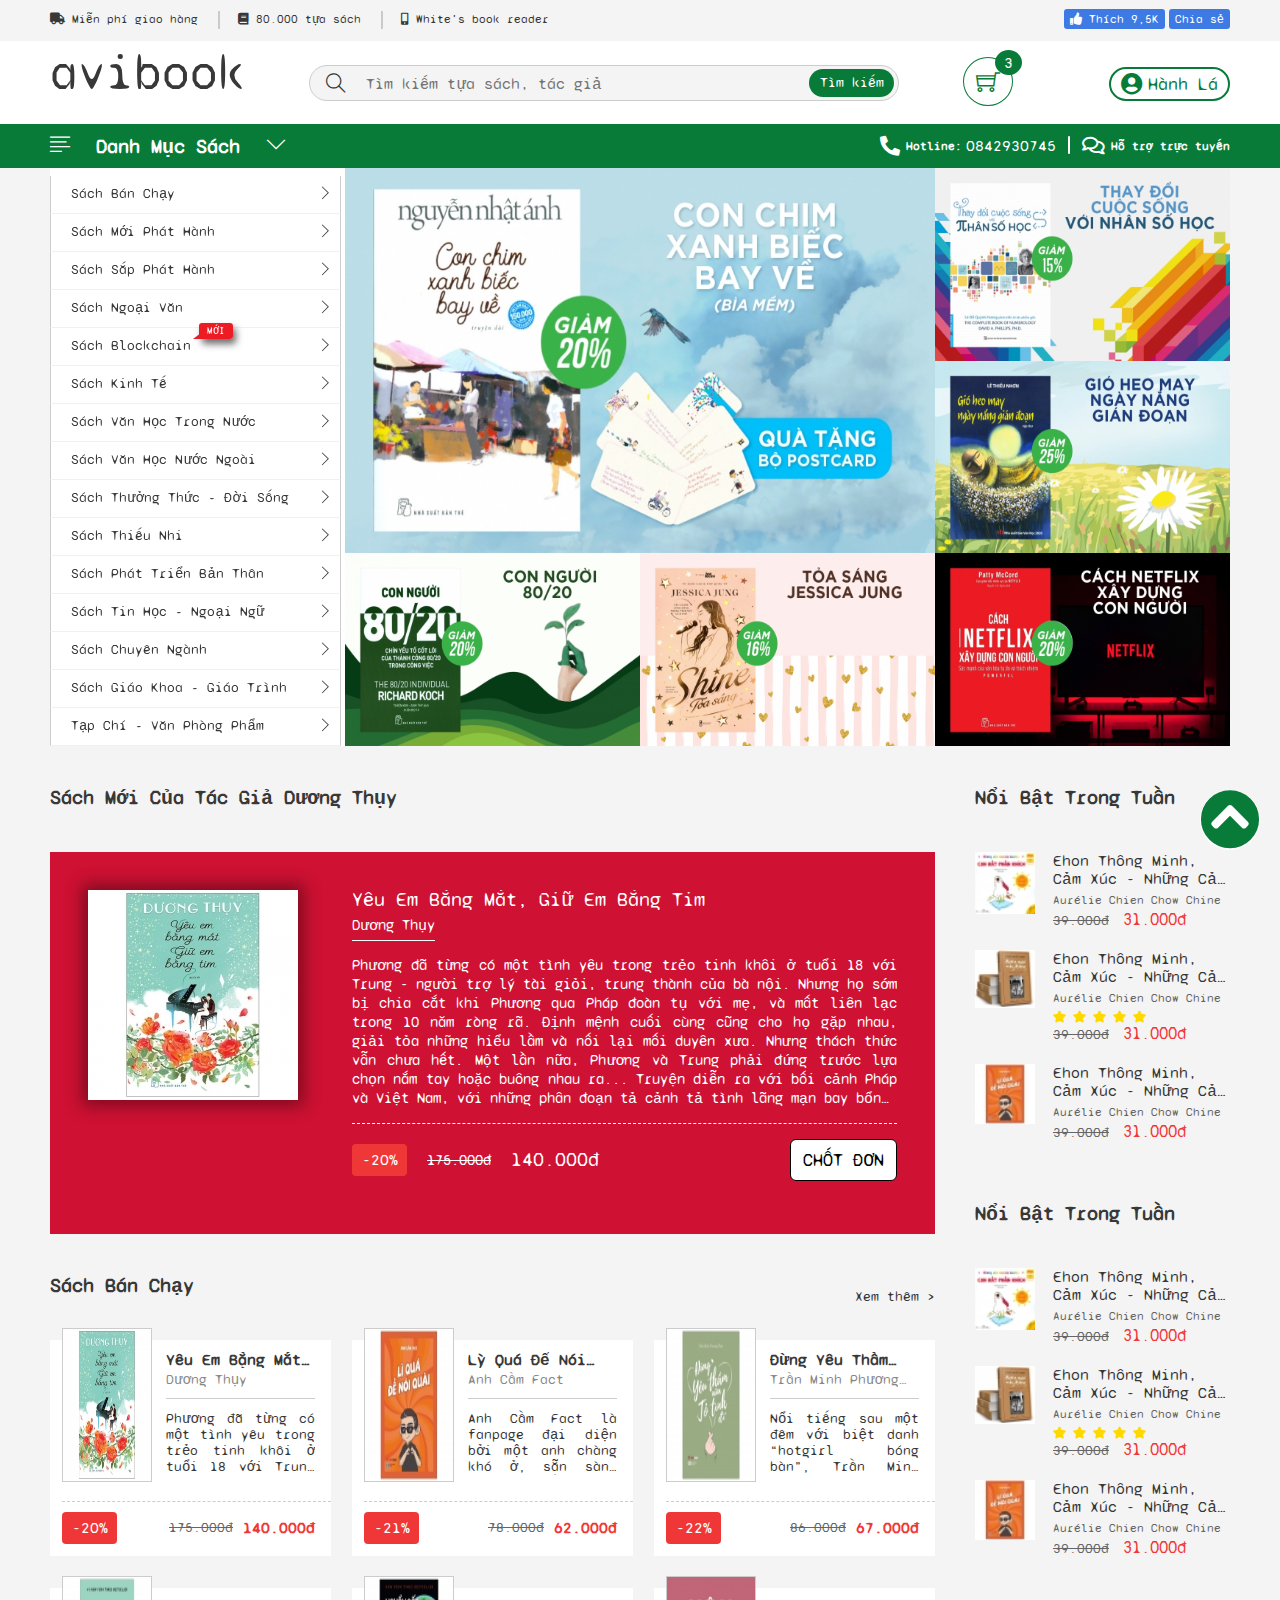
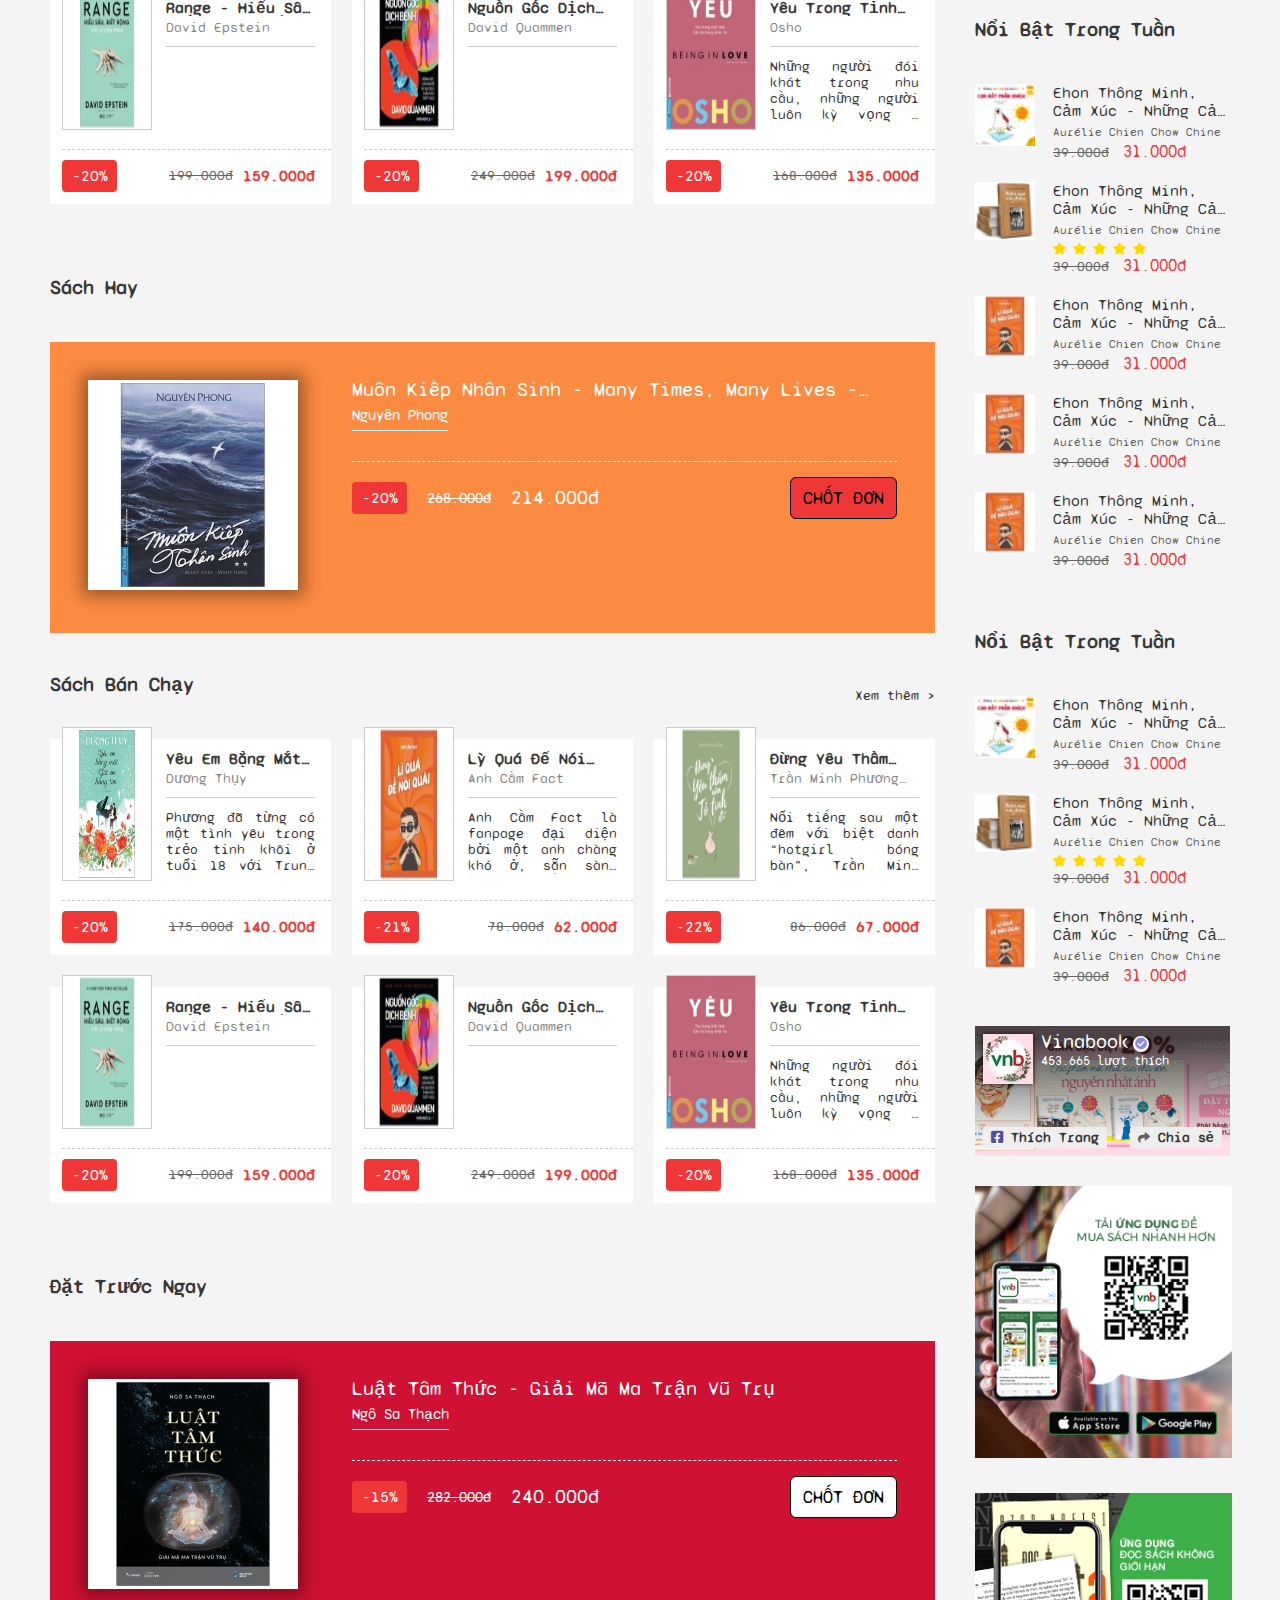
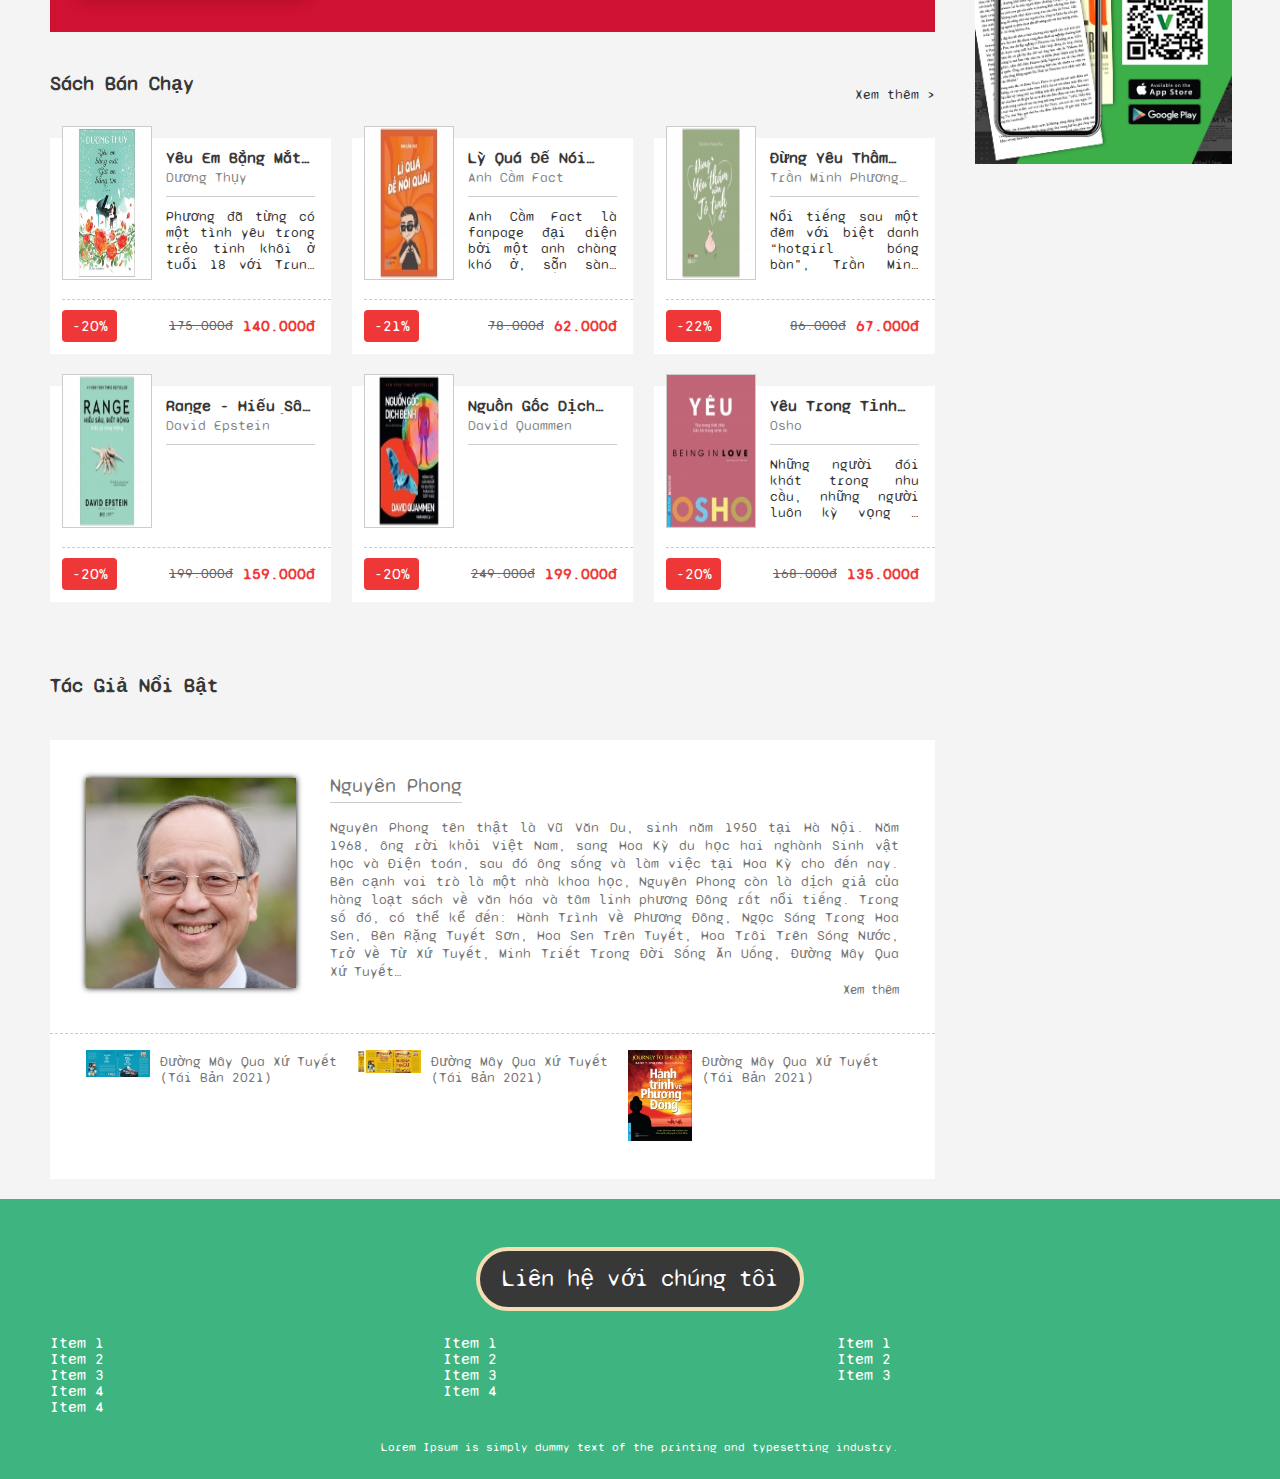
<file: index.html>
<!DOCTYPE html>
<html>
<head>
    <meta charset="UTF-8">
    <meta http-equiv="X-UA-Compatible" content="IE=edge">
    <meta name="viewport" content="width=device-width, initial-scale=1.0">
    <title>Book shop</title>
    <link href="https://fonts.googleapis.com/css2?family=Syne+Mono&display=swap" rel="stylesheet">
    <link rel="stylesheet" href="./assets/css/base.css">
    <link rel="stylesheet" href="./assets/css/style.css">
    <link rel="stylesheet" href="./assets/css/color.css">
    <link rel="stylesheet" href="./assets/icon/fontawesome-free-5.15.3-web/fontawesome-free-5.15.3-web/css/all.min.css">
    <link rel="stylesheet" href="./assets/icon/themify-icons-font/themify-icons/themify-icons.css">
</head>
<body>
    <header class="header" id="top">
        <div class="header--introduce">
            <div class="grid grid-align">
                <div class="introduce">
                    <ul class="introduce-list">
                        <li class="introduce-item">
                            <i class="fas fa-truck introduce-icon"></i>
                            Miễn phí giao hàng
                            <span class="title-introduce">
                                Miễn phí giao hàng trên toàn quốc cho Đơn hàng từ 250.000đ.
                            </span>
                        </li>
                        <li class="introduce-item">
                            <i class="fas fa-book introduce-icon"></i>
                            80.000 tựa sách
                            <span class="title-introduce">
                                Với hơn 80,000 đầu sách trong mọi lĩnh vực (và tiếp tục tăng mỗi ngày), Vinabook.com tự hào là nhà sách trên mạng có số lượng đầu sách lớn nhất Việt Nam, bạn có thể tìm được bất kỳ quyển sách nào cho mọi nhu cầu đọc sách của bạn.
                            </span>
                        </li>
                        <li class="introduce-item last-item">
                            <i class="fas fa-mobile-alt"></i>
                            <a href="./pages/product.html" class="book-reader-link">
                                White's book reader
                            </a>
                            <span class="title-introduce">
                                Hơn 10,000 tựa sách và tạp chí trong thư viện sách khổng lồ của Vinabook Reader mọi lúc mọi nơi chỉ từ 825đ/ngày
                            </span>
                        </li>
                    </ul>
                </div>
                <div class="react">
                    <ul class="react-list">
                        <li title="Thích" class="react-item">
                            <i class="fas fa-thumbs-up react-icon"></i>
                            Thích
                            <p class="count-like">9,5K</p>
                        </li>
                        <li class="react-item">
                            <a href="./pages/product.html" class="react--share-link">Chia sẻ</a>
                        </li>
                    </ul>
                </div>
            </div>
        </div>

        <div class="header--navbar">
            <div class="grid grid-align grid-navbar">
                <div class="navbar--logo">
                    <a href="./pages/product.html" class="navbar--logo-link">
                        avibook
                    </a>
                </div>

                <div class="navbar--search">
                    <i class="ti-search navbar--search__icon"></i>
                    <input type="text" class="navbar--search__input" placeholder="Tìm kiếm tựa sách, tác giả">
                    <span class="navbar--search__confirm">Tìm kiếm</span>
                    <div class="suggests-search">
                        <div class="suggests-search--heading">TỪ KHÓA HOT</div>
                        <ul class="suggests-search--list">
                            <li class="suggests-search--item">
                                <a href="./pages/product.html" class="suggests-search--item-link">blockchain</a>
                            </li>
                            <li class="suggests-search--item">
                                <a href="./pages/product.html" class="suggests-search--item-link">Nguyễn Nhật Ánh</a>
                            </li>
                            <li class="suggests-search--item">
                                <a href="./pages/product.html" class="suggests-search--item-link">mắt biếc</a>
                            </li>
                            <li class="suggests-search--item">
                                <a href="./pages/product.html" class="suggests-search--item-link">kinh tế</a>
                            </li>
                            <li class="suggests-search--item">
                                <a href="./pages/product.html" class="suggests-search--item-link">ielts</a>
                            </li>
                            <li class="suggests-search--item">
                                <a href="./pages/product.html" class="suggests-search--item-link">sách du lịch</a>
                            </li>
                            <li class="suggests-search--item">
                                <a href="./pages/product.html" class="suggests-search--item-link">hạnh phúc xanh</a>
                            </li>
                            <li class="suggests-search--item">
                                <a href="./pages/product.html" class="suggests-search--item-link">blockchain</a>
                            </li>
                            <li class="suggests-search--item">
                                <a href="./pages/product.html" class="suggests-search--item-link">bạn sinh ra để sống</a>
                            </li>
                            <li class="suggests-search--item">
                                <a href="./pages/product.html" class="suggests-search--item-link">Tony Buổi Sáng</a>
                            </li>
                            <li class="suggests-search--item">
                                <a href="./pages/product.html" class="suggests-search--item-link">đắc nhân tâm</a>
                            </li>
                            <li class="suggests-search--item">
                                <a href="./pages/product.html" class="suggests-search--item-link">tôi không thích ồn ào</a>
                            </li>
                            <li class="suggests-search--item">
                                <a href="./pages/product.html" class="suggests-search--item-link">tư duy thịnh vượng</a>
                            </li>
                        </ul>
                    </div>
                </div>

                <div class="navbar--cart none-empty-cart">
                    <a href="./pages/product.html" class="navbar--cart__link">
                        <i class="ti-shopping-cart navbar--cart__icon"></i>
                    </a>
                    <span class="item--quantity">3</span>

                    <img src="./assets/img/cart-list/empty.ae55eb89.png" alt="" class="mycart--empty">

                    <div class="mycart">
                        <div class="mycart--heading">GIỎ HÀNG CỦA TÔI</div>
                        <span class="mycart--buy">MUA</span>
                        <ul class="mycart--list">
                            <li class="mycart--item">
                                <input type="checkbox" name="select" id="" class="select-item">
                                <img src="./assets/img/cart-list/366626_luat-tam-thuc-giai-ma-ma-tran-vu-tru.jpg" alt="" class="mycart--item-img">
                                <div class="mycart--item-info">
                                    <h4 class="item-info__name">Luật Tâm Thức - Giải Mã Ma Trận Vũ Trụ</h4>
                                    <p class="item-info__author">Tác giả: Ngô Sa Thạch</p>
                                    <p class="item-info__description">Phân loại: sách khoa học</p>
                                </div>
                                <div class="mycart--item-order">
                                    <p class="item-order__quantity">x1</p>
                                    <p class="item-order__price">240.000đ</p>
                                </div>
                            </li>
                            <li class="mycart--item">
                                <input type="checkbox" name="select" id="" class="select-item">
                                <img src="./assets/img/cart-list/366626_luat-tam-thuc-giai-ma-ma-tran-vu-tru.jpg" alt="" class="mycart--item-img">
                                <div class="mycart--item-info">
                                    <h4 class="item-info__name">Luật Tâm Thức - Giải Mã Ma Trận Vũ Trụ</h4>
                                    <p class="item-info__author">Tác giả: Ngô Sa Thạch</p>
                                    <p class="item-info__description">Phân loại: sách khoa học</p>
                                </div>
                                <div class="mycart--item-order">
                                    <p class="item-order__quantity">x1</p>
                                    <p class="item-order__price">240.000đ</p>
                                </div>
                            </li>
                            <li class="mycart--item">
                                <input type="checkbox" name="select" id="" class="select-item">
                                <img src="./assets/img/cart-list/366626_luat-tam-thuc-giai-ma-ma-tran-vu-tru.jpg" alt="" class="mycart--item-img">
                                <div class="mycart--item-info">
                                    <h4 class="item-info__name">Luật Tâm Thức - Giải Mã Ma Trận Vũ Trụ</h4>
                                    <p class="item-info__author">Tác giả: Ngô Sa Thạch</p>
                                    <p class="item-info__description">Phân loại: sách khoa học</p>
                                </div>
                                <div class="mycart--item-order">
                                    <p class="item-order__quantity">x1</p>
                                    <p class="item-order__price">240.000đ</p>
                                </div>
                            </li>
                        </ul>
                        <div class="mycart--footer">
                            <span class="mycart--viewcart">ĐẾN GIỎ HÀNG</span>
                        </div>
                    </div>
                </div>

                <div class="navbar--login user">
                    
                    <!-- Chưa đăng nhập -->
                    <span class="navbar--login__options">
                        Đăng nhập
                    </span>
                    <span class="separate"></span>
                    <span class="navbar--login__options">
                        Đăng ký
                    </span>

                    <!-- Đã đăng nhập -->
                    <div class="user-box">
                        <i class="fas fa-user-circle user-icon"></i>
                        <span class="navbar--login__user">
                            Hành Lá
                        </span>
                        <div class="user__menu">
                            <ul class="user__menu--list">
                                <li class="user__menu--item">
                                    <a href="./pages/product.html" class="user__menu--item-link">Thông Tin Cá Nhân</a>
                                </li>
                                <li class="user__menu--item">
                                    <a href="./pages/product.html" class="user__menu--item-link">Đơn Hàng</a>
                                </li>
                                <li class="user__menu--item">
                                    <a href="./pages/product.html" class="user__menu--item-link">Điểm Tích Lũy(0)</a>
                                </li>
                                <li class="user__menu--item">
                                    <a href="./pages/product.html" class="user__menu--item-link">Danh Sách Yêu Thích</a>
                                </li>
                                <li class="user__menu--item">
                                    <a href="./pages/product.html" class="user__menu--item-link">Đăng Xuất</a>
                                </li>
                            </ul>
                        </div>
                    </div>
                </div>
            </div>
        </div>
        <!-- <script type="text/javascript" src="https://itexpress.vn/js/noel.js"></script> -->
    </header>

    <div class="header--menu">
        <div class="header--menu__navbar">
            <div class="grid menu--navbar">
                <div class="menu--catalog">
                    <i class="ti-align-left menu--catalog__icon"></i>
                    <h1 class="menu--catalog__text">Danh Mục Sách</h1>
                    <i class="ti-angle-down menu--catalog__icon"></i>
                </div>
                <div class="menu--support">
                    <span class="menu--support__contact">
                        <i class="fas fa-phone-alt menu--catalog__icon"></i>
                        <p class="menu--support__text">
                            Hotline:
                            <p class="hotline">0842930745</p>
                        </p>
                        <span class="title-introduce">
                            Tổng đài chăm sóc và Hỗ trợ Khách hàng hoạt động suốt 7 ngày trong tuần
                            Thứ 2 - 7: hoạt động từ 7:30 - 20:00
                            Chủ nhật: hoạt động từ 8:00 - 17:00
                        </span>
                    </span>
                    <span class="menu--support__contact" title="Hỗ trợ trực tuyến">
                        <i class="far fa-comments menu--catalog__icon"></i>
                        <a href="./pages/contact.html" class="menu--support__text">Hỗ trợ trực tuyến</a>
                    </span>
                </div>
            </div>
        </div>
        <div class="grid">
            <div class="grid__row">
                <div class="grid__col">
                    <ul class="object--catalog__list">
                        <li class="object--catalog__item">
                            <a href="./pages/product.html" class="object--catalog__item-link">
                                Sách Bán Chạy
                                <p>MỚI</p>
                                <i class="ti-angle-right object--catalog__item-icon"></i>
                            </a>
                        </li>
                        <li class="object--catalog__item">
                            <a href="./pages/product.html" class="object--catalog__item-link">
                                Sách Mới Phát Hành
                                <p>MỚI</p>
                                <i class="ti-angle-right object--catalog__item-icon"></i>
                            </a>
                        </li>
                        <li class="object--catalog__item">
                            <a href="./pages/product.html" class="object--catalog__item-link">
                                Sách Sắp Phát Hành
                                <p>MỚI</p>
                                <i class="ti-angle-right object--catalog__item-icon"></i>
                            </a>
                        </li>
                        <li class="object--catalog__item">
                            <a href="./pages/product.html" class="object--catalog__item-link">
                                Sách Ngoại Văn
                                <p>MỚI</p>
                                <i class="ti-angle-right object--catalog__item-icon"></i>
                            </a>
                        </li>
                        <li class="object--catalog__item new-item">
                            <a href="./pages/product.html" class="object--catalog__item-link">
                                Sách Blockchain
                                <p>MỚI</p>
                                <i class="ti-angle-right object--catalog__item-icon"></i>
                            </a>
                        </li>
                        <li class="object--catalog__item">
                            <a href="./pages/product.html" class="object--catalog__item-link">
                                Sách Kinh Tế
                                <p>MỚI</p>
                                <i class="ti-angle-right object--catalog__item-icon"></i>
                            </a>
                        </li>
                        <li class="object--catalog__item">
                            <a href="./pages/product.html" class="object--catalog__item-link">
                                Sách Văn Học Trong Nước
                                <p>MỚI</p>
                                <i class="ti-angle-right object--catalog__item-icon"></i>
                            </a>
                        </li>
                        <li class="object--catalog__item">
                            <a href="./pages/product.html" class="object--catalog__item-link">
                                Sách Văn Học Nước Ngoài
                                <p>MỚI</p>
                                <i class="ti-angle-right object--catalog__item-icon"></i>
                            </a>
                        </li>
                        <li class="object--catalog__item">
                            <a href="./pages/product.html" class="object--catalog__item-link">
                                Sách Thưởng Thức - Đời Sống
                                <p>MỚI</p>
                                <i class="ti-angle-right object--catalog__item-icon"></i>
                            </a>
                        </li>
                        <li class="object--catalog__item">
                            <a href="./pages/product.html" class="object--catalog__item-link">
                                Sách Thiếu Nhi
                                <p>MỚI</p>
                                <i class="ti-angle-right object--catalog__item-icon"></i>
                            </a>
                        </li>
                        <li class="object--catalog__item">
                            <a href="./pages/product.html" class="object--catalog__item-link">
                                Sách Phát Triển Bản Thân
                                <p>MỚI</p>
                                <i class="ti-angle-right object--catalog__item-icon"></i>
                            </a>
                        </li>
                        <li class="object--catalog__item">
                            <a href="./pages/product.html" class="object--catalog__item-link">
                                Sách Tin Học - Ngoại Ngữ
                                <p>MỚI</p>
                                <i class="ti-angle-right object--catalog__item-icon"></i>
                            </a>
                        </li>
                        <li class="object--catalog__item">
                            <a href="./pages/product.html" class="object--catalog__item-link">
                                Sách Chuyên Ngành
                                <p>MỚI</p>
                                <i class="ti-angle-right object--catalog__item-icon"></i>
                            </a>
                        </li>
                        <li class="object--catalog__item">
                            <a href="./pages/product.html" class="object--catalog__item-link">
                                Sách Giáo Khoa - Giáo Trình
                                <p>MỚI</p>
                                <i class="ti-angle-right object--catalog__item-icon"></i>
                            </a>
                        </li>
                        <li class="object--catalog__item">
                            <a href="./pages/product.html" class="object--catalog__item-link">
                                Tạp Chí - Văn Phòng Phẩm
                                <p>MỚI</p>
                                <i class="ti-angle-right object--catalog__item-icon"></i>
                            </a>
                        </li>
                    </ul>
                </div>
                <div class="grid__col--2-4">
                    <div class="grid__row--2-3">
                        <div class="some-book">
                            <a href="./pages/product.html" class="some-book__link">
                                <img src="./assets/img/hallway_hotbook/con-chim-bay-ve.jpg" alt="Con Chim Xanh Biếc Bay Về" class="some-book__img">
                            </a>
                        </div>
                    </div>
                    <div class="grid__row--1-3">
                        <div class="grid__col--2-4">
                            <div class="some-book">
                                <a href="./pages/product.html" class="some-book__link">
                                    <img src="./assets/img/hallway_hotbook/con-nguoi.jpg" alt="Con Người" class="some-book__img">
                                </a>
                            </div>
                        </div>
                        <div class="grid__col--2-4">
                            <div class="some-book">
                                <a href="./pages/product.html" class="some-book__link">
                                    <img src="./assets/img/hallway_hotbook/toa-sang-cung-Jessica-Jung.jpg" alt="Tỏa Sáng Cùng Jessica Jung" class="some-book__img">
                                </a>
                            </div>
                        </div>
                    </div>
                </div>
                <div class="grid__col">
                    <div class="grid__row--1-3">
                        <div class="some-book">
                            <a href="./pages/product.html" class="some-book__link">
                                <img src="./assets/img/hallway_hotbook/thay-doi-cuoc-song-voi-nhan-so-hoc.jpg" alt="Thay Đổi Cuộc Sống Với Nhân Số Học" class="some-book__img">
                            </a>
                        </div>
                    </div>
                    <div class="grid__row--1-3">
                        <div class="some-book">
                            <a href="./pages/product.html" class="some-book__link">
                                <img src="./assets/img/hallway_hotbook/gio-heo-may-ngay-nang-gian-doan.jpg" alt="Gió Heo May Ngày Nắng Gián Đoạn" class="some-book__img">
                            </a>
                        </div>
                    </div>
                    <div class="grid__row--1-3">
                        <div class="some-book">
                            <a href="./pages/product.html" class="some-book__link">
                                <img src="./assets/img/hallway_hotbook/cach-netflix-xay-dung-con-nguoi.jpg" alt="Cách Netflix Xây Dựng Con Người" class="some-book__img">
                            </a>
                        </div>
                    </div>
                </div>
            </div>
        </div>
    </div>
    
    <div class="container">
        <div class="grid">
            <div class="grid__row">
                <div class="grid__col--3-4">
                    <div class="container--box">
                        <div class="container--header">
                            <h1 class="container--heading">Sách Mới Của Tác Giả Dương Thụy</h1>
                            <a href="./pages/product.html" class="more-view">Xem thêm ></a>
                        </div>
                        <div class="container--content crimson-background">
                            <div class="content__frame-img">
                                <a href="./pages/product.html" class="content__link">
                                    <img src="./assets/img/book-container/yeu-em-bang-mat-giu-em-bang-tim.jpg" alt="Yêu Em Bằng Mắt, Giữ Em Bằng Tâm Hồn" class="content__img">
                                </a>
                            </div>
                            <div class="content__frame-info">
                                <div class="content__frame-info--header">
                                    <a href="./pages/product.html" class="content__title">Yêu Em Bằng Mắt, Giữ Em Bằng Tim</a>
                                    <p class="content__author">Dương Thụy</p>
                                </div>
                                <div class="content__frame-info--description">
                                    <p class="content__description">
                                        Phương đã từng có một tình yêu trong trẻo tinh khôi ở tuổi 18 với Trung - người trợ lý tài giỏi, trung thành của bà nội.
                                        Nhưng họ sớm bị chia cắt khi Phương qua Pháp đoàn tụ với mẹ, và mất liên lạc trong 10 năm ròng rã.
                                        Định mệnh cuối cùng cũng cho họ gặp nhau, giải tỏa những hiểu lầm và nối lại mối duyên xưa. Nhưng thách thức vẫn chưa hết.
                                        Một lần nữa, Phương và Trung phải đứng trước lựa chọn nắm tay hoặc buông nhau ra...
                                        Truyện diễn ra với bối cảnh Pháp và Việt Nam, với những phân đoạn tả cảnh tả tình lãng mạn bay bổng,
                                        những phút bên nhau đầy say đắm, nhưng cũng không thiếu những gai góc có thể chia rẽ mọi đôi tình nhân - cho dù họ đã có
                                        một khởi đầu đẹp đẽ như thế nào chăng nữa. Vì yêu nhau rõ ràng là từ ánh mắt, nhưng muốn ở bên nhau trọn đời, cần phải có
                                        một con tim rộng mở, bao dung...
                                    </p>
                                </div>
                                <div class="content__frame-info--footer">
                                    <div class="content__price">
                                        <p class="content__price--discount">-20%</p>
                                        <p class="content__price--previous">175.000đ</p>
                                        <p class="content__price--current">140.000đ</p>
                                    </div>
                                    <div class="content__purchase">CHỐT ĐƠN</div>
                                </div>
                            </div>
                        </div>
                    </div>

                    <!-- ======================================================================== -->

                    <div class="container--box">
                        <div class="container--header more-view-item">
                            <h1 class="container--heading">Sách Bán Chạy</h1>
                            <a href="./pages/product.html" class="more-view">Xem thêm ></a>
                        </div>
                        <div class="container--block">
                            <ul class="container--block__list">
                                <li class="grid__col--1-3 block__item">
                                    <div class="block__item--info-book">
                                        <a href="./pages/product.html" class="block__item--link-img">
                                            <img src="./assets/img/book-container/yeu-em-bang-mat-giu-em-bang-tim.jpg" alt="yeu-em-bang-mat-giu-em-bang-tim" class="block__item--img">
                                        </a>
                                        <div class="block__item--description">
                                            <div class="item--description__header">
                                                <a href="./pages/product.html" class="description--header__name">Yêu Em Bằng Mắt, Giữ Em Bằng Tim</a>
                                                <p class="description--header__author">Dương Thụy</p>
                                            </div>
                                            <div class="description--text">
                                                <a href="./pages/product.html" class="description--text__link">Phương đã từng có một tình yêu trong trẻo tinh khôi ở tuổi 18 với Trung - người trợ lý tài giỏi, trung thành của bà nội...</a>
                                            </div>
                                        </div>
                                    </div>
                                    <div class="block__item--price">
                                        <p class="content__price--discount">-20%</p>
                                        <span class="block__item--price--box">
                                            <p class="price--box-previous">175.000đ</p>
                                            <p class="price--box-current">140.000đ</p>
                                        </span>
                                    </div>
                                </li>
                                <li class="grid__col--1-3 block__item">
                                    <div class="block__item--info-book">
                                        <a href="./pages/product.html" class="block__item--link-img">
                                            <img src="./assets/img/sach-ban-chay/li-qua-de-quai.jpg" alt="li-qua-de-noi-quai" class="block__item--img">
                                        </a>
                                        <div class="block__item--description">
                                            <div class="item--description__header">
                                                <a href="./pages/product.html" class="description--header__name">Lỳ Quá Để Nói Quài</a>
                                                <p class="description--header__author">Anh Cầm Fact</p>
                                            </div>
                                            <div class="description--text">
                                                <a href="./pages/product.html" class="description--text__link">Anh Cầm Fact là fanpage đại diện bởi một anh chàng khó ở, sẵn sàng nói hộ tiếng lòng của mọi người về những vấn đề khó đỡ trong cuộc sống. Dù mới ra đời đầu năm 2020, Anh Cầm Fact đã có một lượng tương tác khủng nhờ những hình ảnh và</a>
                                            </div>
                                        </div>
                                    </div>
                                    <div class="block__item--price">
                                        <p class="content__price--discount">-21%</p>
                                        <span class="block__item--price--box">
                                            <p class="price--box-previous">78.000đ</p>
                                            <p class="price--box-current">62.000đ</p>
                                        </span>
                                    </div>
                                </li>
                                <li class="grid__col--1-3 block__item">
                                    <div class="block__item--info-book">
                                        <a href="./pages/product.html" class="block__item--link-img">
                                            <img src="./assets/img/sach-ban-chay/dung-yeu-tham-nua-to-tinh-di.jpg" alt="dung-yeu-tham-nua-to-tinh-di" class="block__item--img">
                                        </a>
                                        <div class="block__item--description">
                                            <div class="item--description__header">
                                                <a href="./pages/product.html" class="description--header__name">Đừng Yêu Thầm Nữa Tỏ Tình Đi</a>
                                                <p class="description--header__author">Trần Minh Phương Thảo</p>
                                            </div>
                                            <div class="description--text">
                                                <a href="./pages/product.html" class="description--text__link">Nổi tiếng sau một đêm với biệt danh “hotgirl bóng bàn”, Trần Minh Phương Thảo đã trở thành cái tên không còn xa lạ với giới trẻ Việt. Cô gái nổi lên nhờ ngoại hình xinh xắn cùng thành tích thi đấu siêu “khủng” nay đã trở thành người dẫn</a>
                                            </div>
                                        </div>
                                    </div>
                                    <div class="block__item--price">
                                        <p class="content__price--discount">-22%</p>
                                        <span class="block__item--price--box">
                                            <p class="price--box-previous">86.000đ</p>
                                            <p class="price--box-current">67.000đ</p>
                                        </span>
                                    </div>
                                </li>
                            </ul>
                            <ul class="container--block__list">
                                <li class="grid__col--1-3 block__item">
                                    <div class="block__item--info-book">
                                        <a href="./pages/product.html" class="block__item--link-img">
                                            <img src="./assets/img/sach-ban-chay/range-hieu-sau-biet-rong-kieu-gi-cung-thang.jpg" alt="range-hieu-sau-biet-rong-kieu-gi-cung-thang" class="block__item--img">
                                        </a>
                                        <div class="block__item--description">
                                            <div class="item--description__header">
                                                <a href="./pages/product.html" class="description--header__name">Range - Hiểu Sâu Biết Rộng Kiểu Gì Cũng Thắng</a>
                                                <p class="description--header__author">David Epstein</p>
                                            </div>
                                            <div class="description--text">
                                                <a href="./pages/product.html" class="description--text__link"></a>
                                            </div>
                                        </div>
                                    </div>
                                    <div class="block__item--price">
                                        <p class="content__price--discount">-20%</p>
                                        <span class="block__item--price--box">
                                            <p class="price--box-previous">199.000đ</p>
                                            <p class="price--box-current">159.000đ</p>
                                        </span>
                                    </div>
                                </li>
                                <li class="grid__col--1-3 block__item">
                                    <div class="block__item--info-book">
                                        <a href="./pages/product.html" class="block__item--link-img">
                                            <img src="./assets/img/sach-ban-chay/nguon-goc-dich-benh.jpg" alt="nguon-goc-dich-benh" class="block__item--img">
                                        </a>
                                        <div class="block__item--description">
                                            <div class="item--description__header">
                                                <a href="./pages/product.html" class="description--header__name">Nguồn Gốc Dịch Bệnh</a>
                                                <p class="description--header__author">David Quammen</p>
                                            </div>
                                            <div class="description--text">
                                                <a href="./pages/product.html" class="description--text__link"></a>
                                            </div>
                                        </div>
                                    </div>
                                    <div class="block__item--price">
                                        <p class="content__price--discount">-20%</p>
                                        <span class="block__item--price--box">
                                            <p class="price--box-previous">249.000đ</p>
                                            <p class="price--box-current">199.000đ</p>
                                        </span>
                                    </div>
                                </li>
                                <li class="grid__col--1-3 block__item">
                                    <div class="block__item--info-book">
                                        <a href="./pages/product.html" class="block__item--link-img">
                                            <img src="./assets/img/sach-ban-chay/yeu-trong-tinh-thuc-voi-osho.jpg" alt="yeu-trong-tinh-thuc-voi-osho" class="block__item--img">
                                        </a>
                                        <div class="block__item--description">
                                            <div class="item--description__header">
                                                <a href="./pages/product.html" class="description--header__name">Yêu Trong Tỉnh Thức Với Osho</a>
                                                <p class="description--header__author">Osho</p>
                                            </div>
                                            <div class="description--text">
                                                <a href="./pages/product.html" class="description--text__link">Những người đói khát trong nhu cầu, những người luôn kỳ vọng ở tình yêu chính là những người đau khổ nhất. Hai kẻ đói khát tìm thấy nhau trong một mối quan hệ yêu đương cùng những kỳ vọng người kia sẽ mang đến cho mình thứ mình cần – về cơ</a>
                                            </div>
                                        </div>
                                    </div>
                                    <div class="block__item--price">
                                        <p class="content__price--discount">-20%</p>
                                        <span class="block__item--price--box">
                                            <p class="price--box-previous">168.000đ</p>
                                            <p class="price--box-current">135.000đ</p>
                                        </span>
                                    </div>
                                </li>
                            </ul>
                        </div>
                    </div>
                    
                    <!-- ========================================================================= -->
                    
                    <div class="container--box">
                        <div class="container--header">
                            <h1 class="container--heading">Sách Hay</h1>
                            <a href="./pages/product.html" class="more-view">Xem thêm ></a>
                        </div>
                        <div class="container--content orange-background">
                            <div class="content__frame-img">
                                <a href="./pages/product.html" class="content__link">
                                    <img src="./assets/img/book-container/muon-kiep-nhan-sinh.jpg" alt="Muôn Kiếp Nhân Sinh" class="content__img">
                                </a>
                            </div>
                            <div class="content__frame-info">
                                <div class="content__frame-info--header">
                                    <a href="./pages/product.html" class="content__title">Muôn Kiếp Nhân Sinh - Many Times, Many Lives - Tập 2</a>
                                    <p class="content__author">Nguyên Phong</p>
                                </div>
                                <div class="content__frame-info--description">
                                    <p class="content__description">
                                        <!-- Phương đã từng có một tình yêu trong trẻo tinh khôi ở tuổi 18 với Trung - người trợ lý tài giỏi, trung thành của bà nội.
                                            Nhưng họ sớm bị chia cắt khi Phương qua Pháp đoàn tụ với mẹ, và mất liên lạc trong 10 năm ròng rã.
                                            Định mệnh cuối cùng cũng cho họ gặp nhau, giải tỏa những hiểu lầm và nối lại mối duyên xưa. Nhưng thách thức vẫn chưa hết.
                                            Một lần nữa, Phương và Trung phải đứng trước lựa chọn nắm tay hoặc buông nhau ra...
                                            Truyện diễn ra với bối cảnh Pháp và Việt Nam, với những phân đoạn tả cảnh tả tình lãng mạn bay bổng,
                                            những phút bên nhau đầy say đắm, nhưng cũng không thiếu những gai góc có thể chia rẽ mọi đôi tình nhân - cho dù họ đã có
                                            một khởi đầu đẹp đẽ như thế nào chăng nữa. Vì yêu nhau rõ ràng là từ ánh mắt, nhưng muốn ở bên nhau trọn đời, cần phải có
                                            một con tim rộng mở, bao dung... -->
                                        </p>
                                </div>
                                <div class="content__frame-info--footer">
                                    <div class="content__price">
                                        <p class="content__price--discount">-20%</p>
                                        <p class="content__price--previous">268.000đ</p>
                                        <p class="content__price--current">214.000đ</p>
                                    </div>
                                    <div class="content__purchase dark-orange-background">CHỐT ĐƠN</div>
                                </div>
                            </div>
                        </div>
                    </div>
                    

                    <div class="container--box">
                        <div class="container--header more-view-item">
                            <h1 class="container--heading">Sách Bán Chạy</h1>
                            <a href="./pages/product.html" class="more-view">Xem thêm ></a>
                        </div>
                        <div class="container--block">
                            <ul class="container--block__list">
                                <li class="grid__col--1-3 block__item">
                                    <div class="block__item--info-book">
                                        <a href="./pages/product.html" class="block__item--link-img">
                                            <img src="./assets/img/book-container/yeu-em-bang-mat-giu-em-bang-tim.jpg" alt="yeu-em-bang-mat-giu-em-bang-tim" class="block__item--img">
                                        </a>
                                        <div class="block__item--description">
                                            <div class="item--description__header">
                                                <a href="./pages/product.html" class="description--header__name">Yêu Em Bằng Mắt, Giữ Em Bằng Tim</a>
                                                <p class="description--header__author">Dương Thụy</p>
                                            </div>
                                            <div class="description--text">
                                                <a href="./pages/product.html" class="description--text__link">Phương đã từng có một tình yêu trong trẻo tinh khôi ở tuổi 18 với Trung - người trợ lý tài giỏi, trung thành của bà nội...</a>
                                            </div>
                                        </div>
                                    </div>
                                    <div class="block__item--price">
                                        <p class="content__price--discount">-20%</p>
                                        <span class="block__item--price--box">
                                            <p class="price--box-previous">175.000đ</p>
                                            <p class="price--box-current">140.000đ</p>
                                        </span>
                                    </div>
                                </li>
                                <li class="grid__col--1-3 block__item">
                                    <div class="block__item--info-book">
                                        <a href="./pages/product.html" class="block__item--link-img">
                                            <img src="./assets/img/sach-ban-chay/li-qua-de-quai.jpg" alt="li-qua-de-noi-quai" class="block__item--img">
                                        </a>
                                        <div class="block__item--description">
                                            <div class="item--description__header">
                                                <a href="./pages/product.html" class="description--header__name">Lỳ Quá Để Nói Quài</a>
                                                <p class="description--header__author">Anh Cầm Fact</p>
                                            </div>
                                            <div class="description--text">
                                                <a href="./pages/product.html" class="description--text__link">Anh Cầm Fact là fanpage đại diện bởi một anh chàng khó ở, sẵn sàng nói hộ tiếng lòng của mọi người về những vấn đề khó đỡ trong cuộc sống. Dù mới ra đời đầu năm 2020, Anh Cầm Fact đã có một lượng tương tác khủng nhờ những hình ảnh và</a>
                                            </div>
                                        </div>
                                    </div>
                                    <div class="block__item--price">
                                        <p class="content__price--discount">-21%</p>
                                        <span class="block__item--price--box">
                                            <p class="price--box-previous">78.000đ</p>
                                            <p class="price--box-current">62.000đ</p>
                                        </span>
                                    </div>
                                </li>
                                <li class="grid__col--1-3 block__item">
                                    <div class="block__item--info-book">
                                        <a href="./pages/product.html" class="block__item--link-img">
                                            <img src="./assets/img/sach-ban-chay/dung-yeu-tham-nua-to-tinh-di.jpg" alt="dung-yeu-tham-nua-to-tinh-di" class="block__item--img">
                                        </a>
                                        <div class="block__item--description">
                                            <div class="item--description__header">
                                                <a href="./pages/product.html" class="description--header__name">Đừng Yêu Thầm Nữa Tỏ Tình Đi</a>
                                                <p class="description--header__author">Trần Minh Phương Thảo</p>
                                            </div>
                                            <div class="description--text">
                                                <a href="./pages/product.html" class="description--text__link">Nổi tiếng sau một đêm với biệt danh “hotgirl bóng bàn”, Trần Minh Phương Thảo đã trở thành cái tên không còn xa lạ với giới trẻ Việt. Cô gái nổi lên nhờ ngoại hình xinh xắn cùng thành tích thi đấu siêu “khủng” nay đã trở thành người dẫn</a>
                                            </div>
                                        </div>
                                    </div>
                                    <div class="block__item--price">
                                        <p class="content__price--discount">-22%</p>
                                        <span class="block__item--price--box">
                                            <p class="price--box-previous">86.000đ</p>
                                            <p class="price--box-current">67.000đ</p>
                                        </span>
                                    </div>
                                </li>
                            </ul>
                            <ul class="container--block__list">
                                <li class="grid__col--1-3 block__item">
                                    <div class="block__item--info-book">
                                        <a href="./pages/product.html" class="block__item--link-img">
                                            <img src="./assets/img/sach-ban-chay/range-hieu-sau-biet-rong-kieu-gi-cung-thang.jpg" alt="range-hieu-sau-biet-rong-kieu-gi-cung-thang" class="block__item--img">
                                        </a>
                                        <div class="block__item--description">
                                            <div class="item--description__header">
                                                <a href="./pages/product.html" class="description--header__name">Range - Hiểu Sâu Biết Rộng Kiểu Gì Cũng Thắng</a>
                                                <p class="description--header__author">David Epstein</p>
                                            </div>
                                            <div class="description--text">
                                                <a href="./pages/product.html" class="description--text__link"></a>
                                            </div>
                                        </div>
                                    </div>
                                    <div class="block__item--price">
                                        <p class="content__price--discount">-20%</p>
                                        <span class="block__item--price--box">
                                            <p class="price--box-previous">199.000đ</p>
                                            <p class="price--box-current">159.000đ</p>
                                        </span>
                                    </div>
                                </li>
                                <li class="grid__col--1-3 block__item">
                                    <div class="block__item--info-book">
                                        <a href="./pages/product.html" class="block__item--link-img">
                                            <img src="./assets/img/sach-ban-chay/nguon-goc-dich-benh.jpg" alt="nguon-goc-dich-benh" class="block__item--img">
                                        </a>
                                        <div class="block__item--description">
                                            <div class="item--description__header">
                                                <a href="./pages/product.html" class="description--header__name">Nguồn Gốc Dịch Bệnh</a>
                                                <p class="description--header__author">David Quammen</p>
                                            </div>
                                            <div class="description--text">
                                                <a href="./pages/product.html" class="description--text__link"></a>
                                            </div>
                                        </div>
                                    </div>
                                    <div class="block__item--price">
                                        <p class="content__price--discount">-20%</p>
                                        <span class="block__item--price--box">
                                            <p class="price--box-previous">249.000đ</p>
                                            <p class="price--box-current">199.000đ</p>
                                        </span>
                                    </div>
                                </li>
                                <li class="grid__col--1-3 block__item">
                                    <div class="block__item--info-book">
                                        <a href="./pages/product.html" class="block__item--link-img">
                                            <img src="./assets/img/sach-ban-chay/yeu-trong-tinh-thuc-voi-osho.jpg" alt="yeu-trong-tinh-thuc-voi-osho" class="block__item--img">
                                        </a>
                                        <div class="block__item--description">
                                            <div class="item--description__header">
                                                <a href="./pages/product.html" class="description--header__name">Yêu Trong Tỉnh Thức Với Osho</a>
                                                <p class="description--header__author">Osho</p>
                                            </div>
                                            <div class="description--text">
                                                <a href="./pages/product.html" class="description--text__link">Những người đói khát trong nhu cầu, những người luôn kỳ vọng ở tình yêu chính là những người đau khổ nhất. Hai kẻ đói khát tìm thấy nhau trong một mối quan hệ yêu đương cùng những kỳ vọng người kia sẽ mang đến cho mình thứ mình cần – về cơ</a>
                                            </div>
                                        </div>
                                    </div>
                                    <div class="block__item--price">
                                        <p class="content__price--discount">-20%</p>
                                        <span class="block__item--price--box">
                                            <p class="price--box-previous">168.000đ</p>
                                            <p class="price--box-current">135.000đ</p>
                                        </span>
                                    </div>
                                </li>
                            </ul>
                        </div>
                    </div>
                    
                    
                    <div class="container--box">
                        <div class="container--header">
                            <h1 class="container--heading">Đặt Trước Ngay</h1>
                            <a href="./pages/product.html" class="more-view">Xem thêm ></a>
                        </div>
                        <div class="container--content crimson-background">
                            <div class="content__frame-img">
                                <a href="./pages/product.html" class="content__link">
                                    <img src="./assets/img/book-container/luat-tam-thuc.jpg" alt="Muôn Kiếp Nhân Sinh" class="content__img">
                                </a>
                            </div>
                            <div class="content__frame-info">
                                <div class="content__frame-info--header">
                                    <a href="./pages/product.html" class="content__title">Luật Tâm Thức - Giải Mã Ma Trận Vũ Trụ</a>
                                    <p class="content__author">Ngô Sa Thạch</p>
                                </div>
                                <div class="content__frame-info--description">
                                    <p class="content__description">
                                        <!-- Phương đã từng có một tình yêu trong trẻo tinh khôi ở tuổi 18 với Trung - người trợ lý tài giỏi, trung thành của bà nội.
                                        Nhưng họ sớm bị chia cắt khi Phương qua Pháp đoàn tụ với mẹ, và mất liên lạc trong 10 năm ròng rã.
                                        Định mệnh cuối cùng cũng cho họ gặp nhau, giải tỏa những hiểu lầm và nối lại mối duyên xưa. Nhưng thách thức vẫn chưa hết.
                                        Một lần nữa, Phương và Trung phải đứng trước lựa chọn nắm tay hoặc buông nhau ra...
                                        Truyện diễn ra với bối cảnh Pháp và Việt Nam, với những phân đoạn tả cảnh tả tình lãng mạn bay bổng,
                                        những phút bên nhau đầy say đắm, nhưng cũng không thiếu những gai góc có thể chia rẽ mọi đôi tình nhân - cho dù họ đã có
                                        một khởi đầu đẹp đẽ như thế nào chăng nữa. Vì yêu nhau rõ ràng là từ ánh mắt, nhưng muốn ở bên nhau trọn đời, cần phải có
                                        một con tim rộng mở, bao dung... -->
                                    </p>
                                </div>
                                <div class="content__frame-info--footer">
                                    <div class="content__price">
                                        <p class="content__price--discount">-15%</p>
                                        <p class="content__price--previous">282.000đ</p>
                                        <p class="content__price--current">240.000đ</p>
                                    </div>
                                    <div class="content__purchase">CHỐT ĐƠN</div>
                                </div>
                            </div>    
                        </div>
                    </div>


                    <div class="container--box">
                        <div class="container--header more-view-item">
                            <h1 class="container--heading">Sách Bán Chạy</h1>
                            <a href="./pages/product.html" class="more-view">Xem thêm ></a>
                        </div>
                        <div class="container--block">
                            <ul class="container--block__list">
                                <li class="grid__col--1-3 block__item">
                                    <div class="block__item--info-book">
                                        <a href="./pages/product.html" class="block__item--link-img">
                                            <img src="./assets/img/book-container/yeu-em-bang-mat-giu-em-bang-tim.jpg" alt="yeu-em-bang-mat-giu-em-bang-tim" class="block__item--img">
                                        </a>
                                        <div class="block__item--description">
                                            <div class="item--description__header">
                                                <a href="./pages/product.html" class="description--header__name">Yêu Em Bằng Mắt, Giữ Em Bằng Tim</a>
                                                <p class="description--header__author">Dương Thụy</p>
                                            </div>
                                            <div class="description--text">
                                                <a href="./pages/product.html" class="description--text__link">Phương đã từng có một tình yêu trong trẻo tinh khôi ở tuổi 18 với Trung - người trợ lý tài giỏi, trung thành của bà nội...</a>
                                            </div>
                                        </div>
                                    </div>
                                    <div class="block__item--price">
                                        <p class="content__price--discount">-20%</p>
                                        <span class="block__item--price--box">
                                            <p class="price--box-previous">175.000đ</p>
                                            <p class="price--box-current">140.000đ</p>
                                        </span>
                                    </div>
                                </li>
                                <li class="grid__col--1-3 block__item">
                                    <div class="block__item--info-book">
                                        <a href="./pages/product.html" class="block__item--link-img">
                                            <img src="./assets/img/sach-ban-chay/li-qua-de-quai.jpg" alt="li-qua-de-noi-quai" class="block__item--img">
                                        </a>
                                        <div class="block__item--description">
                                            <div class="item--description__header">
                                                <a href="./pages/product.html" class="description--header__name">Lỳ Quá Để Nói Quài</a>
                                                <p class="description--header__author">Anh Cầm Fact</p>
                                            </div>
                                            <div class="description--text">
                                                <a href="./pages/product.html" class="description--text__link">Anh Cầm Fact là fanpage đại diện bởi một anh chàng khó ở, sẵn sàng nói hộ tiếng lòng của mọi người về những vấn đề khó đỡ trong cuộc sống. Dù mới ra đời đầu năm 2020, Anh Cầm Fact đã có một lượng tương tác khủng nhờ những hình ảnh và</a>
                                            </div>
                                        </div>
                                    </div>
                                    <div class="block__item--price">
                                        <p class="content__price--discount">-21%</p>
                                        <span class="block__item--price--box">
                                            <p class="price--box-previous">78.000đ</p>
                                            <p class="price--box-current">62.000đ</p>
                                        </span>
                                    </div>
                                </li>
                                <li class="grid__col--1-3 block__item">
                                    <div class="block__item--info-book">
                                        <a href="./pages/product.html" class="block__item--link-img">
                                            <img src="./assets/img/sach-ban-chay/dung-yeu-tham-nua-to-tinh-di.jpg" alt="dung-yeu-tham-nua-to-tinh-di" class="block__item--img">
                                        </a>
                                        <div class="block__item--description">
                                            <div class="item--description__header">
                                                <a href="./pages/product.html" class="description--header__name">Đừng Yêu Thầm Nữa Tỏ Tình Đi</a>
                                                <p class="description--header__author">Trần Minh Phương Thảo</p>
                                            </div>
                                            <div class="description--text">
                                                <a href="./pages/product.html" class="description--text__link">Nổi tiếng sau một đêm với biệt danh “hotgirl bóng bàn”, Trần Minh Phương Thảo đã trở thành cái tên không còn xa lạ với giới trẻ Việt. Cô gái nổi lên nhờ ngoại hình xinh xắn cùng thành tích thi đấu siêu “khủng” nay đã trở thành người dẫn</a>
                                            </div>
                                        </div>
                                    </div>
                                    <div class="block__item--price">
                                        <p class="content__price--discount">-22%</p>
                                        <span class="block__item--price--box">
                                            <p class="price--box-previous">86.000đ</p>
                                            <p class="price--box-current">67.000đ</p>
                                        </span>
                                    </div>
                                </li>
                            </ul>
                            <ul class="container--block__list">
                                <li class="grid__col--1-3 block__item">
                                    <div class="block__item--info-book">
                                        <a href="./pages/product.html" class="block__item--link-img">
                                            <img src="./assets/img/sach-ban-chay/range-hieu-sau-biet-rong-kieu-gi-cung-thang.jpg" alt="range-hieu-sau-biet-rong-kieu-gi-cung-thang" class="block__item--img">
                                        </a>
                                        <div class="block__item--description">
                                            <div class="item--description__header">
                                                <a href="./pages/product.html" class="description--header__name">Range - Hiểu Sâu Biết Rộng Kiểu Gì Cũng Thắng</a>
                                                <p class="description--header__author">David Epstein</p>
                                            </div>
                                            <div class="description--text">
                                                <a href="./pages/product.html" class="description--text__link"></a>
                                            </div>
                                        </div>
                                    </div>
                                    <div class="block__item--price">
                                        <p class="content__price--discount">-20%</p>
                                        <span class="block__item--price--box">
                                            <p class="price--box-previous">199.000đ</p>
                                            <p class="price--box-current">159.000đ</p>
                                        </span>
                                    </div>
                                </li>
                                <li class="grid__col--1-3 block__item">
                                    <div class="block__item--info-book">
                                        <a href="./pages/product.html" class="block__item--link-img">
                                            <img src="./assets/img/sach-ban-chay/nguon-goc-dich-benh.jpg" alt="nguon-goc-dich-benh" class="block__item--img">
                                        </a>
                                        <div class="block__item--description">
                                            <div class="item--description__header">
                                                <a href="./pages/product.html" class="description--header__name">Nguồn Gốc Dịch Bệnh</a>
                                                <p class="description--header__author">David Quammen</p>
                                            </div>
                                            <div class="description--text">
                                                <a href="./pages/product.html" class="description--text__link"></a>
                                            </div>
                                        </div>
                                    </div>
                                    <div class="block__item--price">
                                        <p class="content__price--discount">-20%</p>
                                        <span class="block__item--price--box">
                                            <p class="price--box-previous">249.000đ</p>
                                            <p class="price--box-current">199.000đ</p>
                                        </span>
                                    </div>
                                </li>
                                <li class="grid__col--1-3 block__item">
                                    <div class="block__item--info-book">
                                        <a href="./pages/product.html" class="block__item--link-img">
                                            <img src="./assets/img/sach-ban-chay/yeu-trong-tinh-thuc-voi-osho.jpg" alt="yeu-trong-tinh-thuc-voi-osho" class="block__item--img">
                                        </a>
                                        <div class="block__item--description">
                                            <div class="item--description__header">
                                                <a href="./pages/product.html" class="description--header__name">Yêu Trong Tỉnh Thức Với Osho</a>
                                                <p class="description--header__author">Osho</p>
                                            </div>
                                            <div class="description--text">
                                                <a href="./pages/product.html" class="description--text__link">Những người đói khát trong nhu cầu, những người luôn kỳ vọng ở tình yêu chính là những người đau khổ nhất. Hai kẻ đói khát tìm thấy nhau trong một mối quan hệ yêu đương cùng những kỳ vọng người kia sẽ mang đến cho mình thứ mình cần – về cơ</a>
                                            </div>
                                        </div>
                                    </div>
                                    <div class="block__item--price">
                                        <p class="content__price--discount">-20%</p>
                                        <span class="block__item--price--box">
                                            <p class="price--box-previous">168.000đ</p>
                                            <p class="price--box-current">135.000đ</p>
                                        </span>
                                    </div>
                                </li>
                            </ul>
                        </div>
                    </div>
                    
                    <div class="container--box">
                        <div class="container--header">
                            <h1 class="container--heading">Tác Giả Nổi Bật</h1>
                            <a href="./pages/product.html" class="more-view">Xem thêm ></a>
                        </div>
                        <div class="container--content author white-background">
                            <div class="content__info--author">
                                <a href="./pages/product.html" class="info--author-link">
                                    <img src="./assets/img/author/Nguyen_Phong/Nguyen_Phong.jpg" alt="Tác giả Nguyên Phong" class="info--author-img">
                                </a>
                                <div class="info--author-description">
                                    <a href="./pages/product.html" class="info--author-name">Nguyên Phong</a>
                                    <p class="info--author-story">
                                        Nguyên Phong tên thật là Vũ Văn Du, sinh năm 1950 tại Hà Nội. Năm 1968, ông rời khỏi Việt Nam, sang Hoa Kỳ
                                        du học hai nghành Sinh vật học và Điện toán, sau đó ông sống và làm việc tại Hoa Kỳ cho đến nay.
                                        Bên cạnh vai trò là một nhà khoa học, Nguyên Phong còn là dịch giả của hàng loạt sách về văn hóa
                                        và tâm linh phương Đông rất nổi tiếng.
                                        Trong số đó, có thể kể đến: Hành Trình Về Phương Đông, Ngọc Sáng Trong Hoa Sen,
                                        Bên Rặng Tuyết Sơn, Hoa Sen Trên Tuyết, Hoa Trôi Trên Sóng Nước, Trở Về Từ Xứ Tuyết,
                                        Minh Triết Trong Đời Sống Ăn Uống, Đường Mây Qua Xứ Tuyết…
                                        <br>
                                        <a href="./pages/product.html" class="info--author-story__more-view">Xem thêm</a>
                                    </p>
                                </div>
                            </div>
                            <div class="content__outstanding--book">
                                <ul class="outstanding--book-list">
                                    <li class="outstanding--book-item">
                                        <a href="./pages/product.html" class="outstanding--book-link">
                                            <img src="./assets/img/author/Nguyen_Phong/sach_noi_bat/duong-may-qua-xu-tuyet-tai-ban-2021.jpg" alt="duong-may-qua-xu-tuyet-tai-ban-2021" class="outstanding--book-img">
                                        </a>
                                        <a href="./pages/product.html" class="outstanding--book-name">Đường Mây Qua Xứ Tuyết (Tái Bản 2021)</a>
                                    </li>
                                    <li class="outstanding--book-item">
                                        <a href="./pages/product.html" class="outstanding--book-link">
                                            <img src="./assets/img/author/Nguyen_Phong/sach_noi_bat/dau-chan-tren-cat-tai-ban-2021.jpg" alt="dau-chan-tren-cat-tai-ban-2021" class="outstanding--book-img">
                                        </a>
                                        <a href="./pages/product.html" class="outstanding--book-name">Đường Mây Qua Xứ Tuyết (Tái Bản 2021)</a>
                                    </li>
                                    <li class="outstanding--book-item">
                                        <a href="./pages/product.html" class="outstanding--book-link">
                                            <img src="./assets/img/author/Nguyen_Phong/sach_noi_bat/hanh-trinh-ve-phuong-dong-tai-ban-2021.jpg" alt="hanh-trinh-ve-phuong-dong-tai-ban-2021" class="outstanding--book-img">
                                        </a>
                                        <a href="./pages/product.html" class="outstanding--book-name">Đường Mây Qua Xứ Tuyết (Tái Bản 2021)</a>
                                    </li>
                                </ul>
                            </div>
                        </div>
                    </div>

                </div>

                <div class="grid__col--1-4">
                    
                    <ul class="lib--book-list">
                        <div class="container--header">
                            <h1 class="container--heading">Nổi Bật Trong Tuần</h1>
                            <!-- <a href="./pages/product.html" class="more-view">Xem thêm ></a> -->
                        </div>
                        <li class="lib--book-item">
                            <a href="./pages/product.html" class="lib--book-img-link">
                                <img src="./assets/img/library/sach-ban-chay-trong-tuan/ehon-thong-minh-cam-xuc-nhung-cam-xuc-cua-gaston-con-rat-phan-khich.jpg" alt="ehon-thong-minh-cam-xuc-nhung-cam-xuc-cua-gaston-con-rat-phan-khich" class="lib--book-img">
                            </a>
                            <div class="lib--book-info">
                                <a href="./pages/product.html" class="lib--book-name">Ehon Thông Minh, Cảm Xúc - Những Cảm Xúc Của Gaston: Con Rất Phấn Khích</a>
                                <p class="lib--book-author">Aurélie Chien Chow Chine</p>
                                <a href="./pages/product.html" class="lib--book-rate">
                                    <i class="fas fa-star lib--book-rate-icon"></i>
                                    <i class="fas fa-star lib--book-rate-icon"></i>
                                    <i class="fas fa-star lib--book-rate-icon"></i>
                                    <i class="fas fa-star lib--book-rate-icon"></i>
                                    <i class="fas fa-star lib--book-rate-icon"></i>
                                </a>
                                <div class="lib--book-price">
                                    <p class="lib--book-price-previous">39.000đ</p>
                                    <p class="lib--book-price-current">31.000đ</p>
                                </div>
                            </div>
                        </li>
                        <li class="lib--book-item">
                            <a href="./pages/product.html" class="lib--book-img-link">
                                <img src="./assets/img/library/sach-ban-chay-trong-tuan/duong-xua-may-trang-bia-cung-tai-ban-2020.jpg" alt="duong-xua-may-trang-bia-cung-tai-ban-2020" class="lib--book-img">
                            </a>
                            <div class="lib--book-info rate">
                                <a href="./pages/product.html" class="lib--book-name">Ehon Thông Minh, Cảm Xúc - Những Cảm Xúc Của Gaston: Con Rất Phấn Khích</a>
                                <p class="lib--book-author">Aurélie Chien Chow Chine</p>
                                <a href="./pages/product.html" class="lib--book-rate">
                                    <i class="fas fa-star lib--book-rate-icon"></i>
                                    <i class="fas fa-star lib--book-rate-icon"></i>
                                    <i class="fas fa-star lib--book-rate-icon"></i>
                                    <i class="fas fa-star lib--book-rate-icon"></i>
                                    <i class="fas fa-star lib--book-rate-icon"></i>
                                </a>
                                <div class="lib--book-price">
                                    <p class="lib--book-price-previous">39.000đ</p>
                                    <p class="lib--book-price-current">31.000đ</p>
                                </div>
                            </div>
                        </li>
                        <li class="lib--book-item">
                            <a href="./pages/product.html" class="lib--book-img-link">
                                <img src="./assets/img/library/sach-ban-chay-trong-tuan/li-qua-de-noi-quai.jpg" alt="li-qua-de-noi-quai" class="lib--book-img">
                            </a>
                            <div class="lib--book-info">
                                <a href="./pages/product.html" class="lib--book-name">Ehon Thông Minh, Cảm Xúc - Những Cảm Xúc Của Gaston: Con Rất Phấn Khích</a>
                                <p class="lib--book-author">Aurélie Chien Chow Chine</p>
                                <a href="./pages/product.html" class="lib--book-rate">
                                    <i class="fas fa-star lib--book-rate-icon"></i>
                                    <i class="fas fa-star lib--book-rate-icon"></i>
                                    <i class="fas fa-star lib--book-rate-icon"></i>
                                    <i class="fas fa-star lib--book-rate-icon"></i>
                                    <i class="fas fa-star lib--book-rate-icon"></i>
                                </a>
                                <div class="lib--book-price">
                                    <p class="lib--book-price-previous">39.000đ</p>
                                    <p class="lib--book-price-current">31.000đ</p>
                                </div>
                            </div>
                        </li>
                    </ul>
                    <ul class="lib--book-list">
                        <div class="container--header">
                            <h1 class="container--heading">Nổi Bật Trong Tuần</h1>
                            <!-- <a href="./pages/product.html" class="more-view">Xem thêm ></a> -->
                        </div>
                        <li class="lib--book-item">
                            <a href="./pages/product.html" class="lib--book-img-link">
                                <img src="./assets/img/library/sach-ban-chay-trong-tuan/ehon-thong-minh-cam-xuc-nhung-cam-xuc-cua-gaston-con-rat-phan-khich.jpg" alt="ehon-thong-minh-cam-xuc-nhung-cam-xuc-cua-gaston-con-rat-phan-khich" class="lib--book-img">
                            </a>
                            <div class="lib--book-info">
                                <a href="./pages/product.html" class="lib--book-name">Ehon Thông Minh, Cảm Xúc - Những Cảm Xúc Của Gaston: Con Rất Phấn Khích</a>
                                <p class="lib--book-author">Aurélie Chien Chow Chine</p>
                                <a href="./pages/product.html" class="lib--book-rate">
                                    <i class="fas fa-star lib--book-rate-icon"></i>
                                    <i class="fas fa-star lib--book-rate-icon"></i>
                                    <i class="fas fa-star lib--book-rate-icon"></i>
                                    <i class="fas fa-star lib--book-rate-icon"></i>
                                    <i class="fas fa-star lib--book-rate-icon"></i>
                                </a>
                                <div class="lib--book-price">
                                    <p class="lib--book-price-previous">39.000đ</p>
                                    <p class="lib--book-price-current">31.000đ</p>
                                </div>
                            </div>
                        </li>
                        <li class="lib--book-item">
                            <a href="./pages/product.html" class="lib--book-img-link">
                                <img src="./assets/img/library/sach-ban-chay-trong-tuan/duong-xua-may-trang-bia-cung-tai-ban-2020.jpg" alt="duong-xua-may-trang-bia-cung-tai-ban-2020" class="lib--book-img">
                            </a>
                            <div class="lib--book-info rate">
                                <a href="./pages/product.html" class="lib--book-name">Ehon Thông Minh, Cảm Xúc - Những Cảm Xúc Của Gaston: Con Rất Phấn Khích</a>
                                <p class="lib--book-author">Aurélie Chien Chow Chine</p>
                                <a href="./pages/product.html" class="lib--book-rate">
                                    <i class="fas fa-star lib--book-rate-icon"></i>
                                    <i class="fas fa-star lib--book-rate-icon"></i>
                                    <i class="fas fa-star lib--book-rate-icon"></i>
                                    <i class="fas fa-star lib--book-rate-icon"></i>
                                    <i class="fas fa-star lib--book-rate-icon"></i>
                                </a>
                                <div class="lib--book-price">
                                    <p class="lib--book-price-previous">39.000đ</p>
                                    <p class="lib--book-price-current">31.000đ</p>
                                </div>
                            </div>
                        </li>
                        <li class="lib--book-item">
                            <a href="./pages/product.html" class="lib--book-img-link">
                                <img src="./assets/img/library/sach-ban-chay-trong-tuan/li-qua-de-noi-quai.jpg" alt="li-qua-de-noi-quai" class="lib--book-img">
                            </a>
                            <div class="lib--book-info">
                                <a href="./pages/product.html" class="lib--book-name">Ehon Thông Minh, Cảm Xúc - Những Cảm Xúc Của Gaston: Con Rất Phấn Khích</a>
                                <p class="lib--book-author">Aurélie Chien Chow Chine</p>
                                <a href="./pages/product.html" class="lib--book-rate">
                                    <i class="fas fa-star lib--book-rate-icon"></i>
                                    <i class="fas fa-star lib--book-rate-icon"></i>
                                    <i class="fas fa-star lib--book-rate-icon"></i>
                                    <i class="fas fa-star lib--book-rate-icon"></i>
                                    <i class="fas fa-star lib--book-rate-icon"></i>
                                </a>
                                <div class="lib--book-price">
                                    <p class="lib--book-price-previous">39.000đ</p>
                                    <p class="lib--book-price-current">31.000đ</p>
                                </div>
                            </div>
                        </li>
                    </ul>
                    <ul class="lib--book-list">
                        <div class="container--header">
                            <h1 class="container--heading">Nổi Bật Trong Tuần</h1>
                            <!-- <a href="./pages/product.html" class="more-view">Xem thêm ></a> -->
                        </div>
                        <li class="lib--book-item">
                            <a href="./pages/product.html" class="lib--book-img-link">
                                <img src="./assets/img/library/sach-ban-chay-trong-tuan/ehon-thong-minh-cam-xuc-nhung-cam-xuc-cua-gaston-con-rat-phan-khich.jpg" alt="ehon-thong-minh-cam-xuc-nhung-cam-xuc-cua-gaston-con-rat-phan-khich" class="lib--book-img">
                            </a>
                            <div class="lib--book-info">
                                <a href="./pages/product.html" class="lib--book-name">Ehon Thông Minh, Cảm Xúc - Những Cảm Xúc Của Gaston: Con Rất Phấn Khích</a>
                                <p class="lib--book-author">Aurélie Chien Chow Chine</p>
                                <a href="./pages/product.html" class="lib--book-rate">
                                    <i class="fas fa-star lib--book-rate-icon"></i>
                                    <i class="fas fa-star lib--book-rate-icon"></i>
                                    <i class="fas fa-star lib--book-rate-icon"></i>
                                    <i class="fas fa-star lib--book-rate-icon"></i>
                                    <i class="fas fa-star lib--book-rate-icon"></i>
                                </a>
                                <div class="lib--book-price">
                                    <p class="lib--book-price-previous">39.000đ</p>
                                    <p class="lib--book-price-current">31.000đ</p>
                                </div>
                            </div>
                        </li>
                        <li class="lib--book-item">
                            <a href="./pages/product.html" class="lib--book-img-link">
                                <img src="./assets/img/library/sach-ban-chay-trong-tuan/duong-xua-may-trang-bia-cung-tai-ban-2020.jpg" alt="duong-xua-may-trang-bia-cung-tai-ban-2020" class="lib--book-img">
                            </a>
                            <div class="lib--book-info rate">
                                <a href="./pages/product.html" class="lib--book-name">Ehon Thông Minh, Cảm Xúc - Những Cảm Xúc Của Gaston: Con Rất Phấn Khích</a>
                                <p class="lib--book-author">Aurélie Chien Chow Chine</p>
                                <a href="./pages/product.html" class="lib--book-rate">
                                    <i class="fas fa-star lib--book-rate-icon"></i>
                                    <i class="fas fa-star lib--book-rate-icon"></i>
                                    <i class="fas fa-star lib--book-rate-icon"></i>
                                    <i class="fas fa-star lib--book-rate-icon"></i>
                                    <i class="fas fa-star lib--book-rate-icon"></i>
                                </a>
                                <div class="lib--book-price">
                                    <p class="lib--book-price-previous">39.000đ</p>
                                    <p class="lib--book-price-current">31.000đ</p>
                                </div>
                            </div>
                        </li>
                        <li class="lib--book-item">
                            <a href="./pages/product.html" class="lib--book-img-link">
                                <img src="./assets/img/library/sach-ban-chay-trong-tuan/li-qua-de-noi-quai.jpg" alt="li-qua-de-noi-quai" class="lib--book-img">
                            </a>
                            <div class="lib--book-info">
                                <a href="./pages/product.html" class="lib--book-name">Ehon Thông Minh, Cảm Xúc - Những Cảm Xúc Của Gaston: Con Rất Phấn Khích</a>
                                <p class="lib--book-author">Aurélie Chien Chow Chine</p>
                                <a href="./pages/product.html" class="lib--book-rate">
                                    <i class="fas fa-star lib--book-rate-icon"></i>
                                    <i class="fas fa-star lib--book-rate-icon"></i>
                                    <i class="fas fa-star lib--book-rate-icon"></i>
                                    <i class="fas fa-star lib--book-rate-icon"></i>
                                    <i class="fas fa-star lib--book-rate-icon"></i>
                                </a>
                                <div class="lib--book-price">
                                    <p class="lib--book-price-previous">39.000đ</p>
                                    <p class="lib--book-price-current">31.000đ</p>
                                </div>
                            </div>
                        </li>
                        <li class="lib--book-item">
                            <a href="./pages/product.html" class="lib--book-img-link">
                                <img src="./assets/img/library/sach-ban-chay-trong-tuan/li-qua-de-noi-quai.jpg" alt="li-qua-de-noi-quai" class="lib--book-img">
                            </a>
                            <div class="lib--book-info">
                                <a href="./pages/product.html" class="lib--book-name">Ehon Thông Minh, Cảm Xúc - Những Cảm Xúc Của Gaston: Con Rất Phấn Khích</a>
                                <p class="lib--book-author">Aurélie Chien Chow Chine</p>
                                <a href="./pages/product.html" class="lib--book-rate">
                                    <i class="fas fa-star lib--book-rate-icon"></i>
                                    <i class="fas fa-star lib--book-rate-icon"></i>
                                    <i class="fas fa-star lib--book-rate-icon"></i>
                                    <i class="fas fa-star lib--book-rate-icon"></i>
                                    <i class="fas fa-star lib--book-rate-icon"></i>
                                </a>
                                <div class="lib--book-price">
                                    <p class="lib--book-price-previous">39.000đ</p>
                                    <p class="lib--book-price-current">31.000đ</p>
                                </div>
                            </div>
                        </li>
                        <li class="lib--book-item">
                            <a href="./pages/product.html" class="lib--book-img-link">
                                <img src="./assets/img/library/sach-ban-chay-trong-tuan/li-qua-de-noi-quai.jpg" alt="li-qua-de-noi-quai" class="lib--book-img">
                            </a>
                            <div class="lib--book-info">
                                <a href="./pages/product.html" class="lib--book-name">Ehon Thông Minh, Cảm Xúc - Những Cảm Xúc Của Gaston: Con Rất Phấn Khích</a>
                                <p class="lib--book-author">Aurélie Chien Chow Chine</p>
                                <a href="./pages/product.html" class="lib--book-rate">
                                    <i class="fas fa-star lib--book-rate-icon"></i>
                                    <i class="fas fa-star lib--book-rate-icon"></i>
                                    <i class="fas fa-star lib--book-rate-icon"></i>
                                    <i class="fas fa-star lib--book-rate-icon"></i>
                                    <i class="fas fa-star lib--book-rate-icon"></i>
                                </a>
                                <div class="lib--book-price">
                                    <p class="lib--book-price-previous">39.000đ</p>
                                    <p class="lib--book-price-current">31.000đ</p>
                                </div>
                            </div>
                        </li>
                    </ul>
                    <ul class="lib--book-list">
                        <div class="container--header">
                            <h1 class="container--heading">Nổi Bật Trong Tuần</h1>
                            <!-- <a href="./pages/product.html" class="more-view">Xem thêm ></a> -->
                        </div>
                        <li class="lib--book-item">
                            <a href="./pages/product.html" class="lib--book-img-link">
                                <img src="./assets/img/library/sach-ban-chay-trong-tuan/ehon-thong-minh-cam-xuc-nhung-cam-xuc-cua-gaston-con-rat-phan-khich.jpg" alt="ehon-thong-minh-cam-xuc-nhung-cam-xuc-cua-gaston-con-rat-phan-khich" class="lib--book-img">
                            </a>
                            <div class="lib--book-info">
                                <a href="./pages/product.html" class="lib--book-name">Ehon Thông Minh, Cảm Xúc - Những Cảm Xúc Của Gaston: Con Rất Phấn Khích</a>
                                <p class="lib--book-author">Aurélie Chien Chow Chine</p>
                                <a href="./pages/product.html" class="lib--book-rate">
                                    <i class="fas fa-star lib--book-rate-icon"></i>
                                    <i class="fas fa-star lib--book-rate-icon"></i>
                                    <i class="fas fa-star lib--book-rate-icon"></i>
                                    <i class="fas fa-star lib--book-rate-icon"></i>
                                    <i class="fas fa-star lib--book-rate-icon"></i>
                                </a>
                                <div class="lib--book-price">
                                    <p class="lib--book-price-previous">39.000đ</p>
                                    <p class="lib--book-price-current">31.000đ</p>
                                </div>
                            </div>
                        </li>
                        <li class="lib--book-item">
                            <a href="./pages/product.html" class="lib--book-img-link">
                                <img src="./assets/img/library/sach-ban-chay-trong-tuan/duong-xua-may-trang-bia-cung-tai-ban-2020.jpg" alt="duong-xua-may-trang-bia-cung-tai-ban-2020" class="lib--book-img">
                            </a>
                            <div class="lib--book-info rate">
                                <a href="./pages/product.html" class="lib--book-name">Ehon Thông Minh, Cảm Xúc - Những Cảm Xúc Của Gaston: Con Rất Phấn Khích</a>
                                <p class="lib--book-author">Aurélie Chien Chow Chine</p>
                                <a href="./pages/product.html" class="lib--book-rate">
                                    <i class="fas fa-star lib--book-rate-icon"></i>
                                    <i class="fas fa-star lib--book-rate-icon"></i>
                                    <i class="fas fa-star lib--book-rate-icon"></i>
                                    <i class="fas fa-star lib--book-rate-icon"></i>
                                    <i class="fas fa-star lib--book-rate-icon"></i>
                                </a>
                                <div class="lib--book-price">
                                    <p class="lib--book-price-previous">39.000đ</p>
                                    <p class="lib--book-price-current">31.000đ</p>
                                </div>
                            </div>
                        </li>
                        <li class="lib--book-item">
                            <a href="./pages/product.html" class="lib--book-img-link">
                                <img src="./assets/img/library/sach-ban-chay-trong-tuan/li-qua-de-noi-quai.jpg" alt="li-qua-de-noi-quai" class="lib--book-img">
                            </a>
                            <div class="lib--book-info">
                                <a href="./pages/product.html" class="lib--book-name">Ehon Thông Minh, Cảm Xúc - Những Cảm Xúc Của Gaston: Con Rất Phấn Khích</a>
                                <p class="lib--book-author">Aurélie Chien Chow Chine</p>
                                <a href="./pages/product.html" class="lib--book-rate">
                                    <i class="fas fa-star lib--book-rate-icon"></i>
                                    <i class="fas fa-star lib--book-rate-icon"></i>
                                    <i class="fas fa-star lib--book-rate-icon"></i>
                                    <i class="fas fa-star lib--book-rate-icon"></i>
                                    <i class="fas fa-star lib--book-rate-icon"></i>
                                </a>
                                <div class="lib--book-price">
                                    <p class="lib--book-price-previous">39.000đ</p>
                                    <p class="lib--book-price-current">31.000đ</p>
                                </div>
                            </div>
                        </li>
                    </ul>

                    <div class="fanpage">
                        <div class="fanpage--vnb">
                            <a href="./pages/product.html" class="fanpage--vnb-link">
                                <img src="./assets/img/logo/vnb.jpg" alt="vinabook" class="fanpage--vnb-img">
                            </a>
                            <div class="fanpage--vnb-link">
                                <a href="./pages/product.html">
                                    Vinabook<i class="fas fa-check-circle"></i>
                                </a>
                                <p>453.665 lượt thích</p>
                            </div>
                        </div>
                        <div class="fanpage--active">
                            <a href="./pages/product.html" class="like-fanpage">
                                <i class="fab fa-facebook-square"></i>
                                Thích Trang
                            </a>
                            <a href="./pages/product.html" class="share-fanpage">
                                <i class="fas fa-share"></i>
                                Chia sẻ
                            </a>
                        </div>
                    </div>

                    <div class="qr-code">
                        <a href="./pages/product.html" class="qr-code-link">
                            <img src="./assets/img/qr-code/App-VNB_opt4.png" alt="" class="qr-code--img">
                        </a>
                        <a href="./pages/product.html" class="qr-code-link">
                            <img src="./assets/img/qr-code/App-VNBR.png" alt="" class="qr-code--img">
                        </a>
                    </div>

                </div>
            </div>
        </div>
    </div>

    <footer class="footer">
        <div class="footer--grid">
            <div class="footer--grid__row">
                <div class="footer--grid__col col-12">
                    <div class="contact-button">
                        <a href="./pages/contact.html" class="link-to-contact">
                            Liên hệ với chúng tôi
                        </a>
                    </div>
                </div>
            </div>
            <div class="footer--grid__row">
                <div class="footer--grid__col col-4">
                    <div class="footer-col-tiem">
                        Item 1
                    </div>
                    <div class="footer-col-tiem">
                        Item 2
                    </div>
                    <div class="footer-col-tiem">
                        Item 3
                    </div>
                    <div class="footer-col-tiem">
                        Item 4
                    </div>
                    <div class="footer-col-tiem">
                        Item 4
                    </div>
                </div>
                <div class="footer--grid__col col-4">
                    <div class="footer-col-tiem">
                        Item 1
                    </div>
                    <div class="footer-col-tiem">
                        Item 2
                    </div>
                    <div class="footer-col-tiem">
                        Item 3
                    </div>
                    <div class="footer-col-tiem">
                        Item 4
                    </div>
                </div>
                <div class="footer--grid__col col-4">
                    <div class="footer-col-tiem">
                        Item 1
                    </div>
                    <div class="footer-col-tiem">
                        Item 2
                    </div>
                    <div class="footer-col-tiem">
                        Item 3
                    </div>
                </div>
            </div>
            <div class="footer--grid__row">
                <div class="footer--grid__col col-12">
                    <div class="footer-col-tiem footer-text">
                        Lorem Ipsum is simply dummy text of the printing and typesetting industry.
                    </div>
                </div>
            </div>
        </div>
    </footer>
    
    <span class="top">
        <a href="#top"><i class="fas fa-chevron-circle-up"></i></a>
    </span>
</body>
</html>
</file>
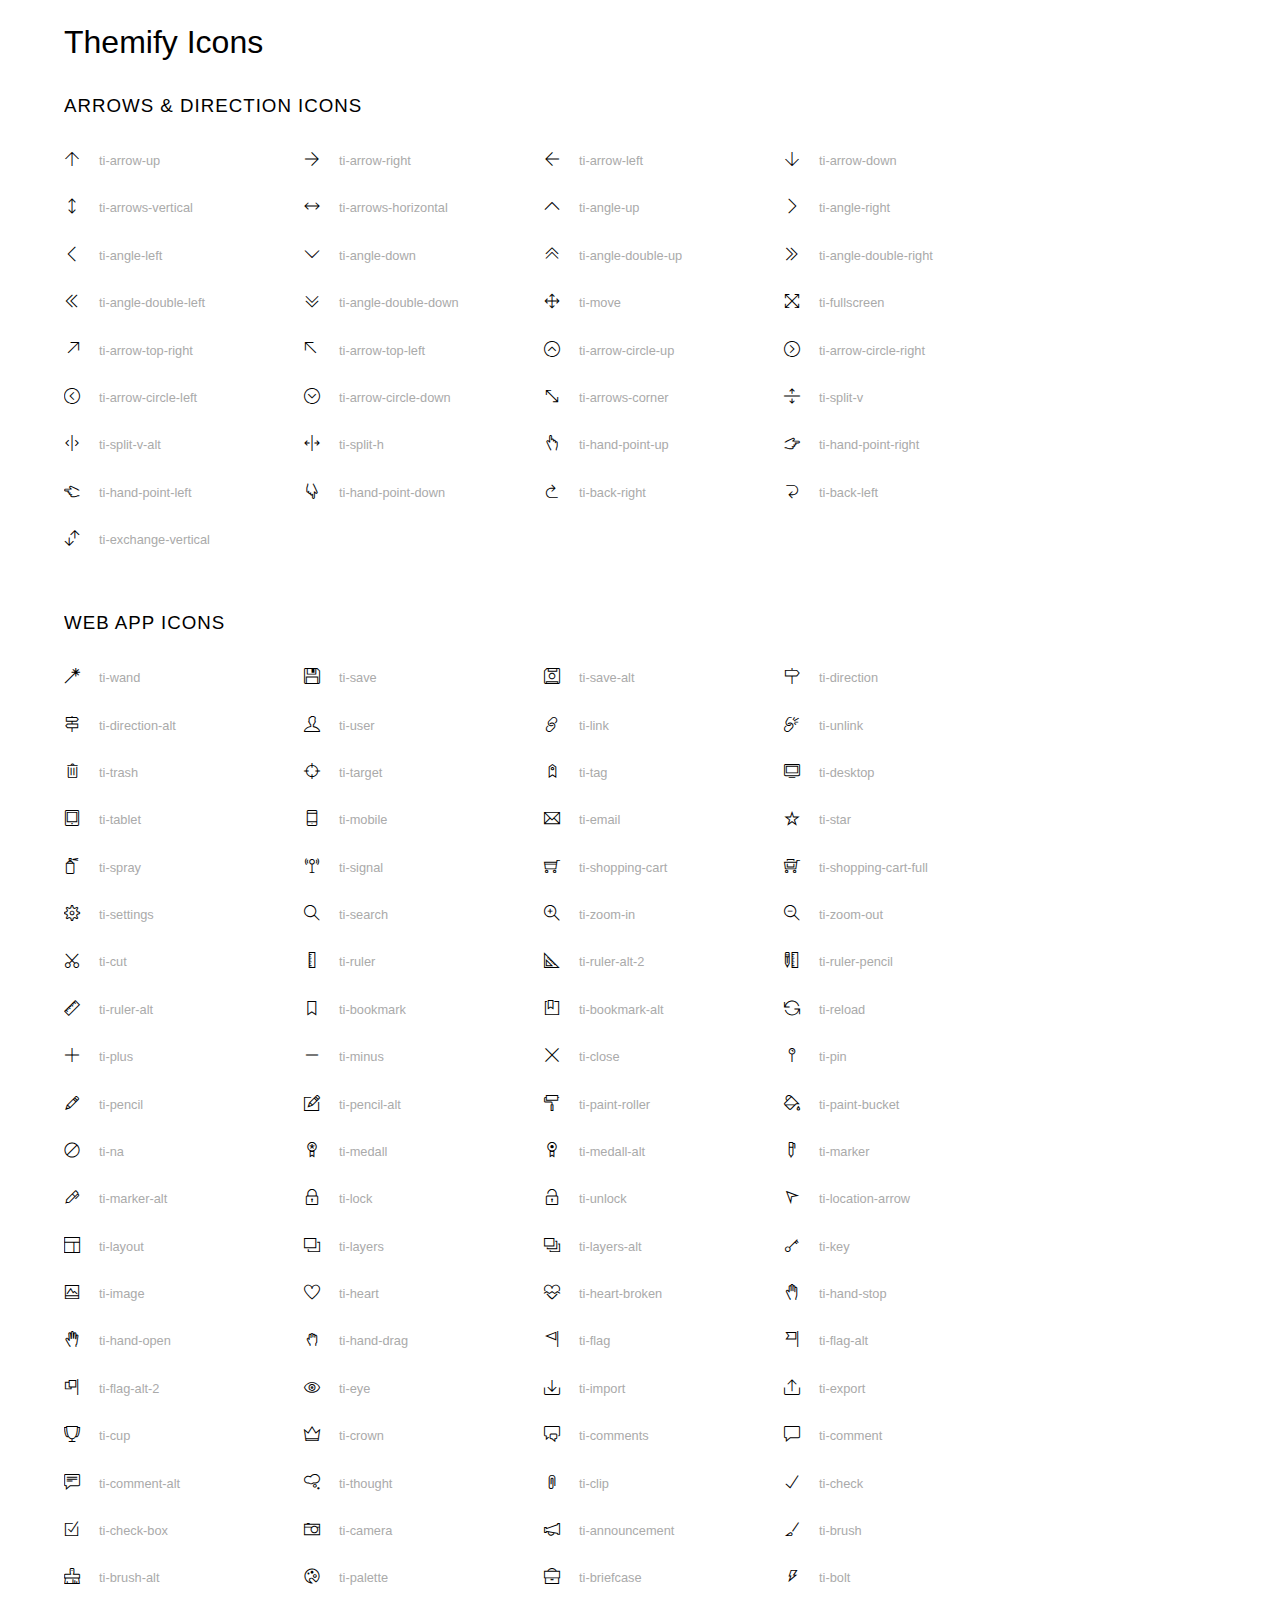
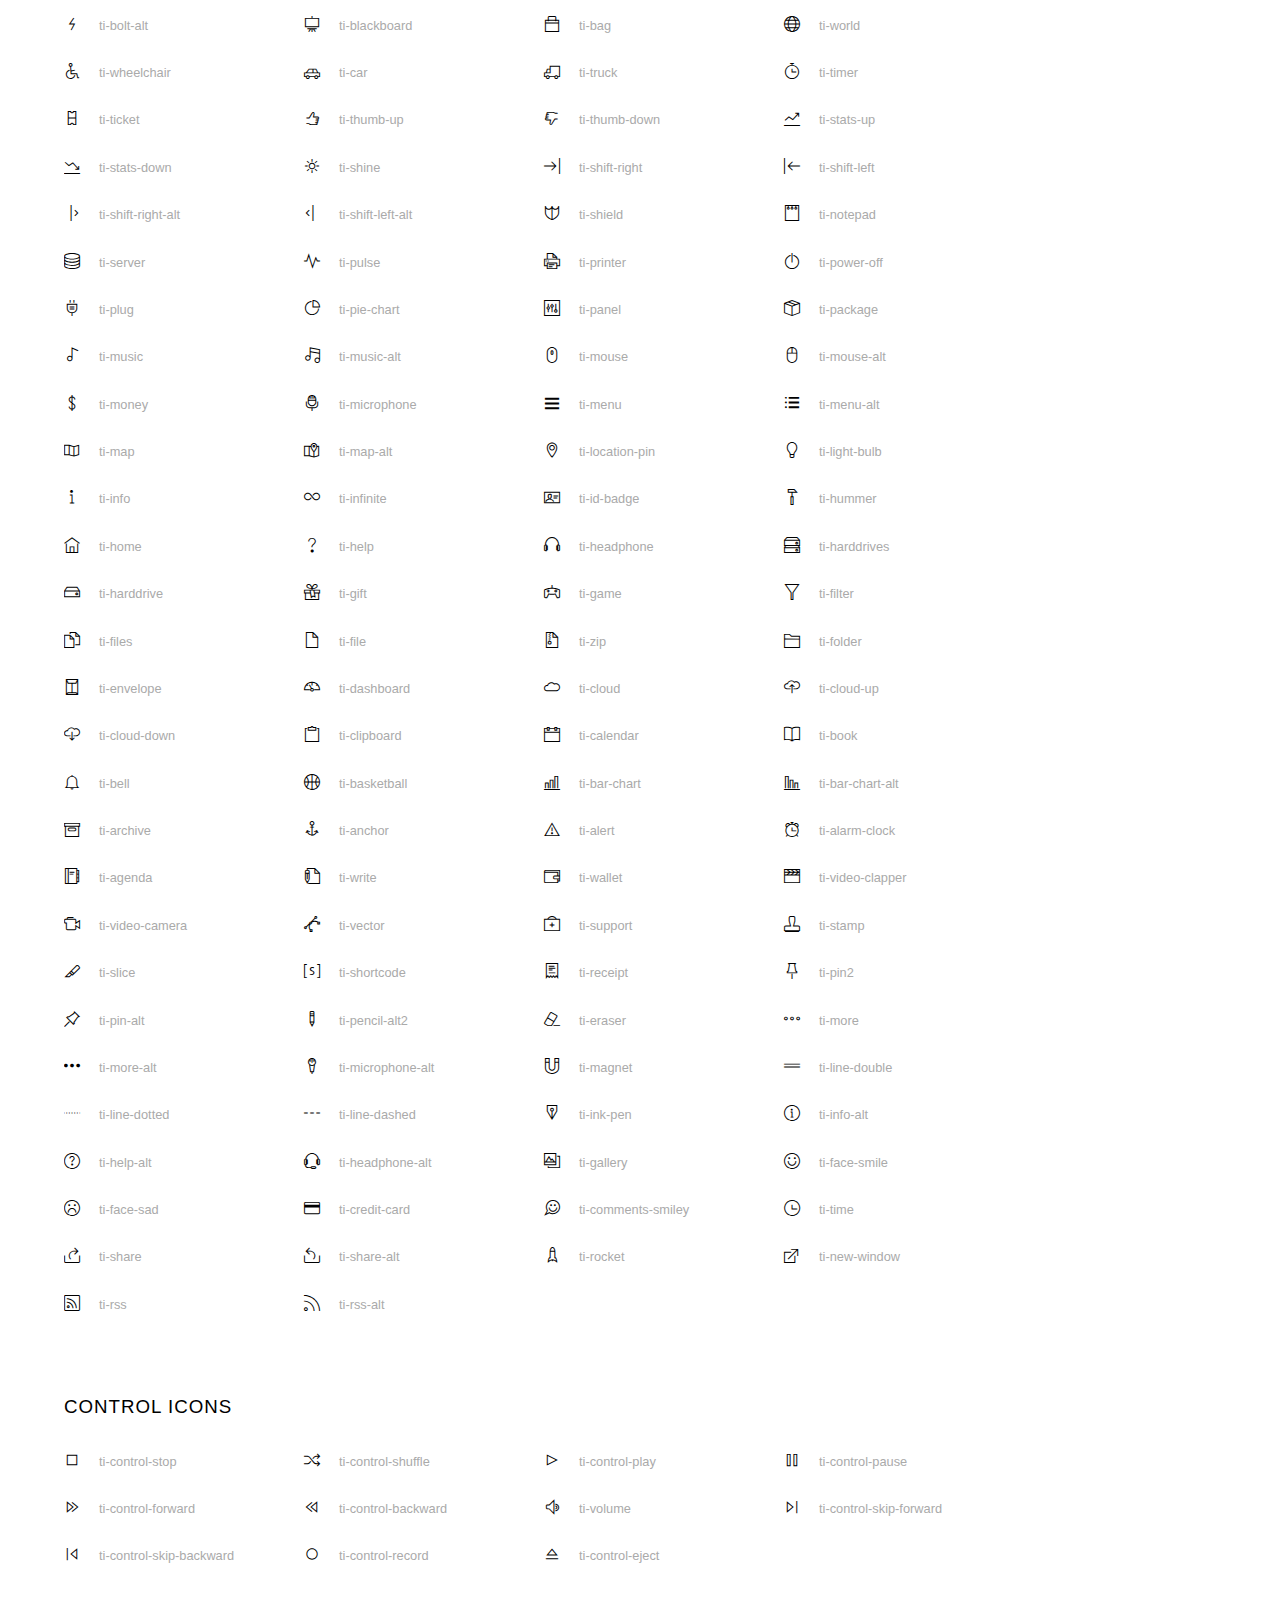
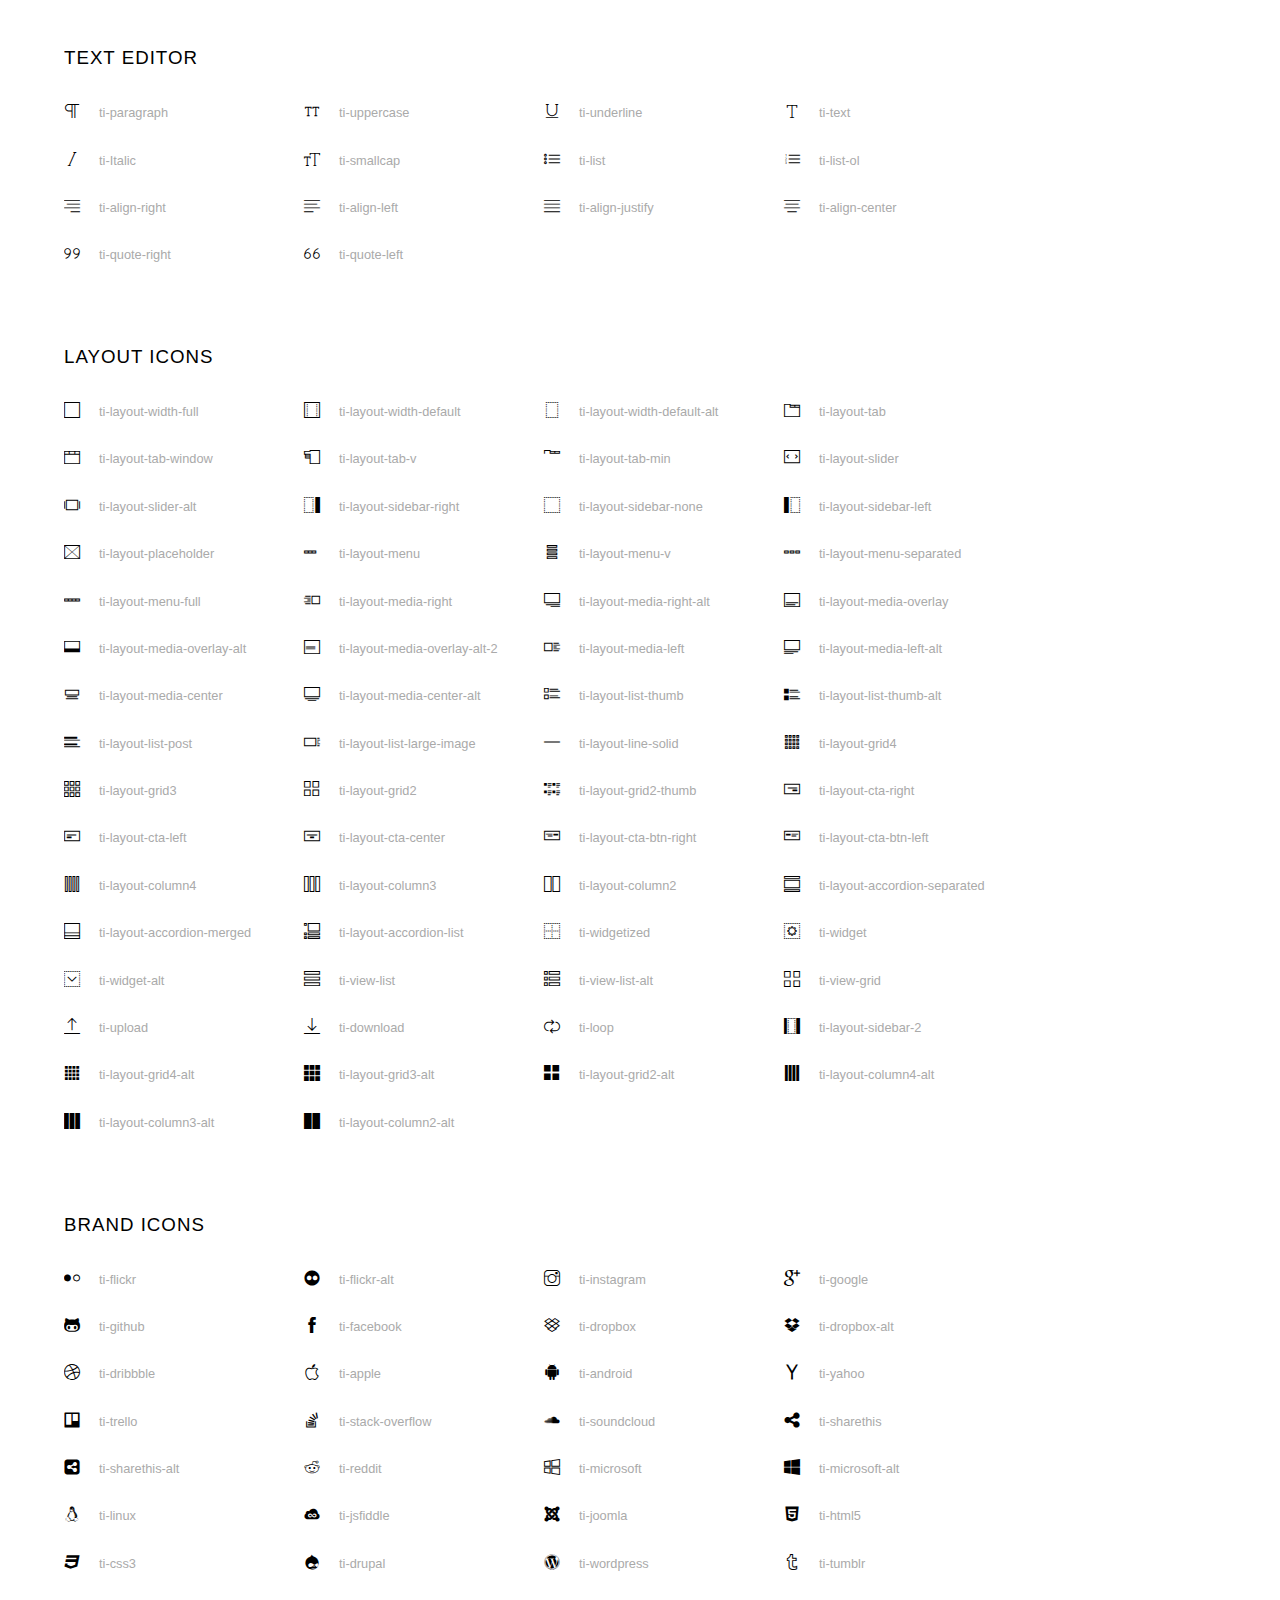
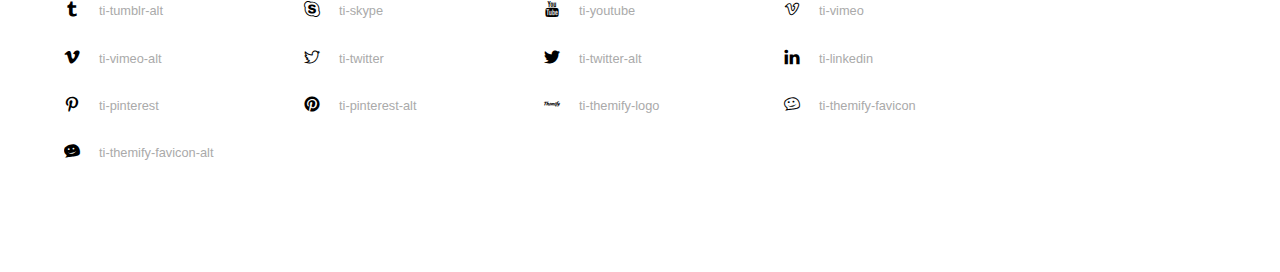
<file: assets/icon/themify-icons-font/themify-icons/index.html>
<!doctype html>
<html>
<head>
	<meta charset="utf-8">
	<title>Themify Icon Font</title>
	<meta name="viewport" content="width=device-width">
	<link rel="stylesheet" href="demo-files/demo.css">
	<link rel="stylesheet" href="themify-icons.css">
	<!--[if lt IE 8]><!-->
	<link rel="stylesheet" href="ie7/ie7.css">
	<!--<![endif]-->
</head>
<body>
	<h1>Themify Icons</h1>

	<div class="icon-section">

		<div class="icon-section">
			<h3>Arrows &amp; Direction Icons </h3>

			<div class="icon-container">
				<span class="ti-arrow-up"></span><span class="icon-name"> ti-arrow-up</span>
			</div>
			<div class="icon-container">
				<span class="ti-arrow-right"></span><span class="icon-name"> ti-arrow-right</span>
			</div>
			<div class="icon-container">
				<span class="ti-arrow-left"></span><span class="icon-name"> ti-arrow-left</span>
			</div>
			<div class="icon-container">
				<span class="ti-arrow-down"></span><span class="icon-name"> ti-arrow-down</span>
			</div>
			<div class="icon-container">
				<span class="ti-arrows-vertical"></span><span class="icon-name"> ti-arrows-vertical</span>
			</div>
			<div class="icon-container">
				<span class="ti-arrows-horizontal"></span><span class="icon-name"> ti-arrows-horizontal</span>
			</div>
			<div class="icon-container">
				<span class="ti-angle-up"></span><span class="icon-name"> ti-angle-up</span>
			</div>
			<div class="icon-container">
				<span class="ti-angle-right"></span><span class="icon-name"> ti-angle-right</span>
			</div>
			<div class="icon-container">
				<span class="ti-angle-left"></span><span class="icon-name"> ti-angle-left</span>
			</div>
			<div class="icon-container">
				<span class="ti-angle-down"></span><span class="icon-name"> ti-angle-down</span>
			</div>	
			<div class="icon-container">
				<span class="ti-angle-double-up"></span><span class="icon-name"> ti-angle-double-up</span>
			</div>
			<div class="icon-container">
				<span class="ti-angle-double-right"></span><span class="icon-name"> ti-angle-double-right</span>
			</div>
			<div class="icon-container">
				<span class="ti-angle-double-left"></span><span class="icon-name"> ti-angle-double-left</span>
			</div>
			<div class="icon-container">
				<span class="ti-angle-double-down"></span><span class="icon-name"> ti-angle-double-down</span>
			</div>					
			<div class="icon-container">
				<span class="ti-move"></span><span class="icon-name"> ti-move</span>
			</div>
			<div class="icon-container">
				<span class="ti-fullscreen"></span><span class="icon-name"> ti-fullscreen</span>
			</div>
			<div class="icon-container">
				<span class="ti-arrow-top-right"></span><span class="icon-name"> ti-arrow-top-right</span>
			</div>
			<div class="icon-container">
				<span class="ti-arrow-top-left"></span><span class="icon-name"> ti-arrow-top-left</span>
			</div>
			<div class="icon-container">
				<span class="ti-arrow-circle-up"></span><span class="icon-name"> ti-arrow-circle-up</span>
			</div>
			<div class="icon-container">
				<span class="ti-arrow-circle-right"></span><span class="icon-name"> ti-arrow-circle-right</span>
			</div>
			<div class="icon-container">
				<span class="ti-arrow-circle-left"></span><span class="icon-name"> ti-arrow-circle-left</span>
			</div>
			<div class="icon-container">
				<span class="ti-arrow-circle-down"></span><span class="icon-name"> ti-arrow-circle-down</span>
			</div>
			<div class="icon-container">
				<span class="ti-arrows-corner"></span><span class="icon-name"> ti-arrows-corner</span>
			</div>
			<div class="icon-container">
				<span class="ti-split-v"></span><span class="icon-name"> ti-split-v</span>
			</div>

			<div class="icon-container">
				<span class="ti-split-v-alt"></span><span class="icon-name"> ti-split-v-alt</span>
			</div>
			<div class="icon-container">
				<span class="ti-split-h"></span><span class="icon-name"> ti-split-h</span>
			</div>
			<div class="icon-container">
				<span class="ti-hand-point-up"></span><span class="icon-name"> ti-hand-point-up</span>
			</div>
			<div class="icon-container">
				<span class="ti-hand-point-right"></span><span class="icon-name"> ti-hand-point-right</span>
			</div>
			<div class="icon-container">
				<span class="ti-hand-point-left"></span><span class="icon-name"> ti-hand-point-left</span>
			</div>
			<div class="icon-container">
				<span class="ti-hand-point-down"></span><span class="icon-name"> ti-hand-point-down</span>
			</div>
			<div class="icon-container">
				<span class="ti-back-right"></span><span class="icon-name"> ti-back-right</span>
			</div>
			<div class="icon-container">
				<span class="ti-back-left"></span><span class="icon-name"> ti-back-left</span>
			</div>
			<div class="icon-container">
				<span class="ti-exchange-vertical"></span><span class="icon-name"> ti-exchange-vertical</span>
			</div>

		</div> <!-- Arrows Icons -->



		<h3>Web App Icons</h3>
		
		<div class="icon-section">

			<div class="icon-container">
				<span class="ti-wand"></span><span class="icon-name"> ti-wand</span>
			</div>
			<div class="icon-container">
				<span class="ti-save"></span><span class="icon-name"> ti-save</span>
			</div>
			<div class="icon-container">
				<span class="ti-save-alt"></span><span class="icon-name"> ti-save-alt</span>
			</div>

			<div class="icon-container">
				<span class="ti-direction"></span><span class="icon-name"> ti-direction</span>
			</div>
			<div class="icon-container">
				<span class="ti-direction-alt"></span><span class="icon-name"> ti-direction-alt</span>
			</div>
			<div class="icon-container">
				<span class="ti-user"></span><span class="icon-name"> ti-user</span>
			</div>
			<div class="icon-container">
				<span class="ti-link"></span><span class="icon-name"> ti-link</span>
			</div>
			<div class="icon-container">
				<span class="ti-unlink"></span><span class="icon-name"> ti-unlink</span>
			</div>
			<div class="icon-container">
				<span class="ti-trash"></span><span class="icon-name"> ti-trash</span>
			</div>
			<div class="icon-container">
				<span class="ti-target"></span><span class="icon-name"> ti-target</span>
			</div>
			<div class="icon-container">
				<span class="ti-tag"></span><span class="icon-name"> ti-tag</span>
			</div>
			<div class="icon-container">
				<span class="ti-desktop"></span><span class="icon-name"> ti-desktop</span>
			</div>
			<div class="icon-container">
				<span class="ti-tablet"></span><span class="icon-name"> ti-tablet</span>
			</div>
			<div class="icon-container">
				<span class="ti-mobile"></span><span class="icon-name"> ti-mobile</span>
			</div>
			<div class="icon-container">
				<span class="ti-email"></span><span class="icon-name"> ti-email</span>
			</div>	
			<div class="icon-container">
				<span class="ti-star"></span><span class="icon-name"> ti-star</span>
			</div>
			<div class="icon-container">
				<span class="ti-spray"></span><span class="icon-name"> ti-spray</span>
			</div>
			<div class="icon-container">
				<span class="ti-signal"></span><span class="icon-name"> ti-signal</span>
			</div>
			<div class="icon-container">
				<span class="ti-shopping-cart"></span><span class="icon-name"> ti-shopping-cart</span>
			</div>
			<div class="icon-container">
				<span class="ti-shopping-cart-full"></span><span class="icon-name"> ti-shopping-cart-full</span>
			</div>
			<div class="icon-container">
				<span class="ti-settings"></span><span class="icon-name"> ti-settings</span>
			</div>
			<div class="icon-container">
				<span class="ti-search"></span><span class="icon-name"> ti-search</span>
			</div>
			<div class="icon-container">
				<span class="ti-zoom-in"></span><span class="icon-name"> ti-zoom-in</span>
			</div>
			<div class="icon-container">
				<span class="ti-zoom-out"></span><span class="icon-name"> ti-zoom-out</span>
			</div>
			<div class="icon-container">
				<span class="ti-cut"></span><span class="icon-name"> ti-cut</span>
			</div>
			<div class="icon-container">
				<span class="ti-ruler"></span><span class="icon-name"> ti-ruler</span>
			</div>
			<div class="icon-container">
				<span class="ti-ruler-alt-2"></span><span class="icon-name"> ti-ruler-alt-2</span>
			</div>			
			<div class="icon-container">
				<span class="ti-ruler-pencil"></span><span class="icon-name"> ti-ruler-pencil</span>
			</div>
			<div class="icon-container">
				<span class="ti-ruler-alt"></span><span class="icon-name"> ti-ruler-alt</span>
			</div>
			<div class="icon-container">
				<span class="ti-bookmark"></span><span class="icon-name"> ti-bookmark</span>
			</div>
			<div class="icon-container">
				<span class="ti-bookmark-alt"></span><span class="icon-name"> ti-bookmark-alt</span>
			</div>
			<div class="icon-container">
				<span class="ti-reload"></span><span class="icon-name"> ti-reload</span>
			</div>
			<div class="icon-container">
				<span class="ti-plus"></span><span class="icon-name"> ti-plus</span>
			</div>
			<div class="icon-container">
				<span class="ti-minus"></span><span class="icon-name"> ti-minus</span>
			</div>
			<div class="icon-container">
				<span class="ti-close"></span><span class="icon-name"> ti-close</span>
			</div>			
			<div class="icon-container">
				<span class="ti-pin"></span><span class="icon-name"> ti-pin</span>
			</div>
			<div class="icon-container">
				<span class="ti-pencil"></span><span class="icon-name"> ti-pencil</span>
			</div>
					
		  	<div class="icon-container">
				<span class="ti-pencil-alt"></span><span class="icon-name"> ti-pencil-alt</span>
			</div>
			<div class="icon-container">
				<span class="ti-paint-roller"></span><span class="icon-name"> ti-paint-roller</span>
			</div>
			<div class="icon-container">
				<span class="ti-paint-bucket"></span><span class="icon-name"> ti-paint-bucket</span>
			</div>
			<div class="icon-container">
				<span class="ti-na"></span><span class="icon-name"> ti-na</span>
			</div>
			<div class="icon-container">
				<span class="ti-medall"></span><span class="icon-name"> ti-medall</span>
			</div>
			<div class="icon-container">
				<span class="ti-medall-alt"></span><span class="icon-name"> ti-medall-alt</span>
			</div>
			<div class="icon-container">
				<span class="ti-marker"></span><span class="icon-name"> ti-marker</span>
			</div>
			<div class="icon-container">
				<span class="ti-marker-alt"></span><span class="icon-name"> ti-marker-alt</span>
			</div>

			<div class="icon-container">
				<span class="ti-lock"></span><span class="icon-name"> ti-lock</span>
			</div>
			<div class="icon-container">
				<span class="ti-unlock"></span><span class="icon-name"> ti-unlock</span>
			</div>
			<div class="icon-container">
				<span class="ti-location-arrow"></span><span class="icon-name"> ti-location-arrow</span>
			</div>
			<div class="icon-container">
				<span class="ti-layout"></span><span class="icon-name"> ti-layout</span>
			</div>
			<div class="icon-container">
				<span class="ti-layers"></span><span class="icon-name"> ti-layers</span>
			</div>
			<div class="icon-container">
				<span class="ti-layers-alt"></span><span class="icon-name"> ti-layers-alt</span>
			</div>
			<div class="icon-container">
				<span class="ti-key"></span><span class="icon-name"> ti-key</span>
			</div>
			<div class="icon-container">
				<span class="ti-image"></span><span class="icon-name"> ti-image</span>
			</div>
			<div class="icon-container">
				<span class="ti-heart"></span><span class="icon-name"> ti-heart</span>
			</div>
			<div class="icon-container">
				<span class="ti-heart-broken"></span><span class="icon-name"> ti-heart-broken</span>
			</div>
			<div class="icon-container">
				<span class="ti-hand-stop"></span><span class="icon-name"> ti-hand-stop</span>
			</div>
			<div class="icon-container">
				<span class="ti-hand-open"></span><span class="icon-name"> ti-hand-open</span>
			</div>
			<div class="icon-container">
				<span class="ti-hand-drag"></span><span class="icon-name"> ti-hand-drag</span>
			</div>
			<div class="icon-container">
				<span class="ti-flag"></span><span class="icon-name"> ti-flag</span>
			</div>
			<div class="icon-container">
				<span class="ti-flag-alt"></span><span class="icon-name"> ti-flag-alt</span>
			</div>
			<div class="icon-container">
				<span class="ti-flag-alt-2"></span><span class="icon-name"> ti-flag-alt-2</span>
			</div>
			<div class="icon-container">
				<span class="ti-eye"></span><span class="icon-name"> ti-eye</span>
			</div>
			<div class="icon-container">
				<span class="ti-import"></span><span class="icon-name"> ti-import</span>
			</div>			
			<div class="icon-container">
				<span class="ti-export"></span><span class="icon-name"> ti-export</span>
			</div>
			<div class="icon-container">
				<span class="ti-cup"></span><span class="icon-name"> ti-cup</span>
			</div>
			<div class="icon-container">
				<span class="ti-crown"></span><span class="icon-name"> ti-crown</span>
			</div>
			<div class="icon-container">
				<span class="ti-comments"></span><span class="icon-name"> ti-comments</span>
			</div>
			<div class="icon-container">
				<span class="ti-comment"></span><span class="icon-name"> ti-comment</span>
			</div>
			<div class="icon-container">
				<span class="ti-comment-alt"></span><span class="icon-name"> ti-comment-alt</span>
			</div>
			<div class="icon-container">
				<span class="ti-thought"></span><span class="icon-name"> ti-thought</span>
			</div>			
			<div class="icon-container">
				<span class="ti-clip"></span><span class="icon-name"> ti-clip</span>
			</div>

			<div class="icon-container">
				<span class="ti-check"></span><span class="icon-name"> ti-check</span>
			</div>
			<div class="icon-container">
				<span class="ti-check-box"></span><span class="icon-name"> ti-check-box</span>
			</div>
			<div class="icon-container">
				<span class="ti-camera"></span><span class="icon-name"> ti-camera</span>
			</div>
			<div class="icon-container">
				<span class="ti-announcement"></span><span class="icon-name"> ti-announcement</span>
			</div>
			<div class="icon-container">
				<span class="ti-brush"></span><span class="icon-name"> ti-brush</span>
			</div>
			<div class="icon-container">
				<span class="ti-brush-alt"></span><span class="icon-name"> ti-brush-alt</span>
			</div>
			<div class="icon-container">
				<span class="ti-palette"></span><span class="icon-name"> ti-palette</span>
			</div>			
			<div class="icon-container">
				<span class="ti-briefcase"></span><span class="icon-name"> ti-briefcase</span>
			</div>
			<div class="icon-container">
				<span class="ti-bolt"></span><span class="icon-name"> ti-bolt</span>
			</div>
			<div class="icon-container">
				<span class="ti-bolt-alt"></span><span class="icon-name"> ti-bolt-alt</span>
			</div>
			<div class="icon-container">
				<span class="ti-blackboard"></span><span class="icon-name"> ti-blackboard</span>
			</div>
			<div class="icon-container">
				<span class="ti-bag"></span><span class="icon-name"> ti-bag</span>
			</div>
			<div class="icon-container">
				<span class="ti-world"></span><span class="icon-name"> ti-world</span>
			</div>
			<div class="icon-container">
				<span class="ti-wheelchair"></span><span class="icon-name"> ti-wheelchair</span>
			</div>
			<div class="icon-container">
				<span class="ti-car"></span><span class="icon-name"> ti-car</span>
			</div>
			<div class="icon-container">
				<span class="ti-truck"></span><span class="icon-name"> ti-truck</span>
			</div>
			<div class="icon-container">
				<span class="ti-timer"></span><span class="icon-name"> ti-timer</span>
			</div>
			<div class="icon-container">
				<span class="ti-ticket"></span><span class="icon-name"> ti-ticket</span>
			</div>
			<div class="icon-container">
				<span class="ti-thumb-up"></span><span class="icon-name"> ti-thumb-up</span>
			</div>
			<div class="icon-container">
				<span class="ti-thumb-down"></span><span class="icon-name"> ti-thumb-down</span>
			</div>

			<div class="icon-container">
				<span class="ti-stats-up"></span><span class="icon-name"> ti-stats-up</span>
			</div>
			<div class="icon-container">
				<span class="ti-stats-down"></span><span class="icon-name"> ti-stats-down</span>
			</div>
			<div class="icon-container">
				<span class="ti-shine"></span><span class="icon-name"> ti-shine</span>
			</div>
			<div class="icon-container">
				<span class="ti-shift-right"></span><span class="icon-name"> ti-shift-right</span>
			</div>
			<div class="icon-container">
				<span class="ti-shift-left"></span><span class="icon-name"> ti-shift-left</span>
			</div>

			<div class="icon-container">
				<span class="ti-shift-right-alt"></span><span class="icon-name"> ti-shift-right-alt</span>
			</div>
			<div class="icon-container">
				<span class="ti-shift-left-alt"></span><span class="icon-name"> ti-shift-left-alt</span>
			</div>
			<div class="icon-container">
				<span class="ti-shield"></span><span class="icon-name"> ti-shield</span>
			</div>
			<div class="icon-container">
				<span class="ti-notepad"></span><span class="icon-name"> ti-notepad</span>
			</div>
			<div class="icon-container">
				<span class="ti-server"></span><span class="icon-name"> ti-server</span>
			</div>

			<div class="icon-container">
				<span class="ti-pulse"></span><span class="icon-name"> ti-pulse</span>
			</div>
			<div class="icon-container">
				<span class="ti-printer"></span><span class="icon-name"> ti-printer</span>
			</div>
			<div class="icon-container">
				<span class="ti-power-off"></span><span class="icon-name"> ti-power-off</span>
			</div>
			<div class="icon-container">
				<span class="ti-plug"></span><span class="icon-name"> ti-plug</span>
			</div>
			<div class="icon-container">
				<span class="ti-pie-chart"></span><span class="icon-name"> ti-pie-chart</span>
			</div>

			<div class="icon-container">
				<span class="ti-panel"></span><span class="icon-name"> ti-panel</span>
			</div>
			<div class="icon-container">
				<span class="ti-package"></span><span class="icon-name"> ti-package</span>
			</div>
			<div class="icon-container">
				<span class="ti-music"></span><span class="icon-name"> ti-music</span>
			</div>
			<div class="icon-container">
				<span class="ti-music-alt"></span><span class="icon-name"> ti-music-alt</span>
			</div>
			<div class="icon-container">
				<span class="ti-mouse"></span><span class="icon-name"> ti-mouse</span>
			</div>
			<div class="icon-container">
				<span class="ti-mouse-alt"></span><span class="icon-name"> ti-mouse-alt</span>
			</div>
			<div class="icon-container">
				<span class="ti-money"></span><span class="icon-name"> ti-money</span>
			</div>
			<div class="icon-container">
				<span class="ti-microphone"></span><span class="icon-name"> ti-microphone</span>
			</div>
			<div class="icon-container">
				<span class="ti-menu"></span><span class="icon-name"> ti-menu</span>
			</div>
			<div class="icon-container">
				<span class="ti-menu-alt"></span><span class="icon-name"> ti-menu-alt</span>
			</div>
			<div class="icon-container">
				<span class="ti-map"></span><span class="icon-name"> ti-map</span>
			</div>
			<div class="icon-container">
				<span class="ti-map-alt"></span><span class="icon-name"> ti-map-alt</span>
			</div>

			<div class="icon-container">
				<span class="ti-location-pin"></span><span class="icon-name"> ti-location-pin</span>
			</div>

			<div class="icon-container">
				<span class="ti-light-bulb"></span><span class="icon-name"> ti-light-bulb</span>
			</div>
			<div class="icon-container">
				<span class="ti-info"></span><span class="icon-name"> ti-info</span>
			</div>
			<div class="icon-container">
				<span class="ti-infinite"></span><span class="icon-name"> ti-infinite</span>
			</div>
			<div class="icon-container">
				<span class="ti-id-badge"></span><span class="icon-name"> ti-id-badge</span>
			</div>
			<div class="icon-container">
				<span class="ti-hummer"></span><span class="icon-name"> ti-hummer</span>
			</div>
			<div class="icon-container">
				<span class="ti-home"></span><span class="icon-name"> ti-home</span>
			</div>
			<div class="icon-container">
				<span class="ti-help"></span><span class="icon-name"> ti-help</span>
			</div>
			<div class="icon-container">
				<span class="ti-headphone"></span><span class="icon-name"> ti-headphone</span>
			</div>
			<div class="icon-container">
				<span class="ti-harddrives"></span><span class="icon-name"> ti-harddrives</span>
			</div>
			<div class="icon-container">
				<span class="ti-harddrive"></span><span class="icon-name"> ti-harddrive</span>
			</div>
			<div class="icon-container">
				<span class="ti-gift"></span><span class="icon-name"> ti-gift</span>
			</div>
			<div class="icon-container">
				<span class="ti-game"></span><span class="icon-name"> ti-game</span>
			</div>
			<div class="icon-container">
				<span class="ti-filter"></span><span class="icon-name"> ti-filter</span>
			</div>
			<div class="icon-container">
				<span class="ti-files"></span><span class="icon-name"> ti-files</span>
			</div>
			<div class="icon-container">
				<span class="ti-file"></span><span class="icon-name"> ti-file</span>
			</div>
			<div class="icon-container">
				<span class="ti-zip"></span><span class="icon-name"> ti-zip</span>
			</div>
			<div class="icon-container">
				<span class="ti-folder"></span><span class="icon-name"> ti-folder</span>
			</div>			
			<div class="icon-container">
				<span class="ti-envelope"></span><span class="icon-name"> ti-envelope</span>
			</div>


			<div class="icon-container">
				<span class="ti-dashboard"></span><span class="icon-name"> ti-dashboard</span>
			</div>
			<div class="icon-container">
				<span class="ti-cloud"></span><span class="icon-name"> ti-cloud</span>
			</div>
			<div class="icon-container">
				<span class="ti-cloud-up"></span><span class="icon-name"> ti-cloud-up</span>
			</div>
			<div class="icon-container">
				<span class="ti-cloud-down"></span><span class="icon-name"> ti-cloud-down</span>
			</div>
			<div class="icon-container">
				<span class="ti-clipboard"></span><span class="icon-name"> ti-clipboard</span>
			</div>
			<div class="icon-container">
				<span class="ti-calendar"></span><span class="icon-name"> ti-calendar</span>
			</div>
			<div class="icon-container">
				<span class="ti-book"></span><span class="icon-name"> ti-book</span>
			</div>
			<div class="icon-container">
				<span class="ti-bell"></span><span class="icon-name"> ti-bell</span>
			</div>
			<div class="icon-container">
				<span class="ti-basketball"></span><span class="icon-name"> ti-basketball</span>
			</div>
			<div class="icon-container">
				<span class="ti-bar-chart"></span><span class="icon-name"> ti-bar-chart</span>
			</div>
			<div class="icon-container">
				<span class="ti-bar-chart-alt"></span><span class="icon-name"> ti-bar-chart-alt</span>
			</div>


			<div class="icon-container">
				<span class="ti-archive"></span><span class="icon-name"> ti-archive</span>
			</div>
			<div class="icon-container">
				<span class="ti-anchor"></span><span class="icon-name"> ti-anchor</span>
			</div>

			<div class="icon-container">
				<span class="ti-alert"></span><span class="icon-name"> ti-alert</span>
			</div>
			<div class="icon-container">
				<span class="ti-alarm-clock"></span><span class="icon-name"> ti-alarm-clock</span>
			</div>
			<div class="icon-container">
				<span class="ti-agenda"></span><span class="icon-name"> ti-agenda</span>
			</div>
			<div class="icon-container">
				<span class="ti-write"></span><span class="icon-name"> ti-write</span>
			</div>

			<div class="icon-container">
				<span class="ti-wallet"></span><span class="icon-name"> ti-wallet</span>
			</div>
			<div class="icon-container">
				<span class="ti-video-clapper"></span><span class="icon-name"> ti-video-clapper</span>
			</div>
			<div class="icon-container">
				<span class="ti-video-camera"></span><span class="icon-name"> ti-video-camera</span>
			</div>
			<div class="icon-container">
				<span class="ti-vector"></span><span class="icon-name"> ti-vector</span>
			</div>

			<div class="icon-container">
				<span class="ti-support"></span><span class="icon-name"> ti-support</span>
			</div>
			<div class="icon-container">
				<span class="ti-stamp"></span><span class="icon-name"> ti-stamp</span>
			</div>
			<div class="icon-container">
				<span class="ti-slice"></span><span class="icon-name"> ti-slice</span>
			</div>
			<div class="icon-container">
				<span class="ti-shortcode"></span><span class="icon-name"> ti-shortcode</span>
			</div>
			<div class="icon-container">
				<span class="ti-receipt"></span><span class="icon-name"> ti-receipt</span>
			</div>
			<div class="icon-container">
				<span class="ti-pin2"></span><span class="icon-name"> ti-pin2</span>
			</div>
			<div class="icon-container">
				<span class="ti-pin-alt"></span><span class="icon-name"> ti-pin-alt</span>
			</div>
			<div class="icon-container">
				<span class="ti-pencil-alt2"></span><span class="icon-name"> ti-pencil-alt2</span>
			</div>
			<div class="icon-container">
				<span class="ti-eraser"></span><span class="icon-name"> ti-eraser</span>
			</div>			
			<div class="icon-container">
				<span class="ti-more"></span><span class="icon-name"> ti-more</span>
			</div>
			<div class="icon-container">
				<span class="ti-more-alt"></span><span class="icon-name"> ti-more-alt</span>
			</div>
			<div class="icon-container">
				<span class="ti-microphone-alt"></span><span class="icon-name"> ti-microphone-alt</span>
			</div>
			<div class="icon-container">
				<span class="ti-magnet"></span><span class="icon-name"> ti-magnet</span>
			</div>
			<div class="icon-container">
				<span class="ti-line-double"></span><span class="icon-name"> ti-line-double</span>
			</div>
			<div class="icon-container">
				<span class="ti-line-dotted"></span><span class="icon-name"> ti-line-dotted</span>
			</div>
			<div class="icon-container">
				<span class="ti-line-dashed"></span><span class="icon-name"> ti-line-dashed</span>
			</div>

			<div class="icon-container">
				<span class="ti-ink-pen"></span><span class="icon-name"> ti-ink-pen</span>
			</div>
			<div class="icon-container">
				<span class="ti-info-alt"></span><span class="icon-name"> ti-info-alt</span>
			</div>
			<div class="icon-container">
				<span class="ti-help-alt"></span><span class="icon-name"> ti-help-alt</span>
			</div>
			<div class="icon-container">
				<span class="ti-headphone-alt"></span><span class="icon-name"> ti-headphone-alt</span>
			</div>

			<div class="icon-container">
				<span class="ti-gallery"></span><span class="icon-name"> ti-gallery</span>
			</div>
			<div class="icon-container">
				<span class="ti-face-smile"></span><span class="icon-name"> ti-face-smile</span>
			</div>
			<div class="icon-container">
				<span class="ti-face-sad"></span><span class="icon-name"> ti-face-sad</span>
			</div>
			<div class="icon-container">
				<span class="ti-credit-card"></span><span class="icon-name"> ti-credit-card</span>
			</div>
			<div class="icon-container">
				<span class="ti-comments-smiley"></span><span class="icon-name"> ti-comments-smiley</span>
			</div>
			<div class="icon-container">
				<span class="ti-time"></span><span class="icon-name"> ti-time</span>
			</div>
			<div class="icon-container">
				<span class="ti-share"></span><span class="icon-name"> ti-share</span>
			</div>
			<div class="icon-container">
				<span class="ti-share-alt"></span><span class="icon-name"> ti-share-alt</span>
			</div>
			<div class="icon-container">
				<span class="ti-rocket"></span><span class="icon-name"> ti-rocket</span>
			</div>

			<div class="icon-container">
				<span class="ti-new-window"></span><span class="icon-name"> ti-new-window</span>
			</div>

			<div class="icon-container">
				<span class="ti-rss"></span><span class="icon-name"> ti-rss</span>
			</div>

			<div class="icon-container">
				<span class="ti-rss-alt"></span><span class="icon-name"> ti-rss-alt</span>
			</div>
			
		</div><!-- Web App Icons -->


		<div class="icon-section">
			<h3>Control Icons</h3>
			<div class="icon-container">
				<span class="ti-control-stop"></span><span class="icon-name"> ti-control-stop</span>
			</div>
			<div class="icon-container">
				<span class="ti-control-shuffle"></span><span class="icon-name"> ti-control-shuffle</span>
			</div>
			<div class="icon-container">
				<span class="ti-control-play"></span><span class="icon-name"> ti-control-play</span>
			</div>
			<div class="icon-container">
				<span class="ti-control-pause"></span><span class="icon-name"> ti-control-pause</span>
			</div>
			<div class="icon-container">
				<span class="ti-control-forward"></span><span class="icon-name"> ti-control-forward</span>
			</div>
			<div class="icon-container">
				<span class="ti-control-backward"></span><span class="icon-name"> ti-control-backward</span>
			</div>	
			<div class="icon-container">
				<span class="ti-volume"></span><span class="icon-name"> ti-volume</span>
			</div>
			<div class="icon-container">
				<span class="ti-control-skip-forward"></span><span class="icon-name"> ti-control-skip-forward</span>
			</div>
			<div class="icon-container">
				<span class="ti-control-skip-backward"></span><span class="icon-name"> ti-control-skip-backward</span>
			</div>
			<div class="icon-container">
				<span class="ti-control-record"></span><span class="icon-name"> ti-control-record</span>
			</div>
			<div class="icon-container">
				<span class="ti-control-eject"></span><span class="icon-name"> ti-control-eject</span>
			</div>			
		</div> <!-- Control Icons -->


		<div class="icon-section">
			<h3>Text Editor</h3>

			<div class="icon-container">
				<span class="ti-paragraph"></span><span class="icon-name"> ti-paragraph</span>
			</div>
			<div class="icon-container">
				<span class="ti-uppercase"></span><span class="icon-name"> ti-uppercase</span>
			</div>

			<div class="icon-container">
				<span class="ti-underline"></span><span class="icon-name"> ti-underline</span>
			</div>
			<div class="icon-container">
				<span class="ti-text"></span><span class="icon-name"> ti-text</span>
			</div>
			<div class="icon-container">
				<span class="ti-Italic"></span><span class="icon-name"> ti-Italic</span>
			</div>
			<div class="icon-container">
				<span class="ti-smallcap"></span><span class="icon-name"> ti-smallcap</span>
			</div>
			<div class="icon-container">
				<span class="ti-list"></span><span class="icon-name"> ti-list</span>
			</div>
			<div class="icon-container">
				<span class="ti-list-ol"></span><span class="icon-name"> ti-list-ol</span>
			</div>
			<div class="icon-container">
				<span class="ti-align-right"></span><span class="icon-name"> ti-align-right</span>
			</div>
			<div class="icon-container">
				<span class="ti-align-left"></span><span class="icon-name"> ti-align-left</span>
			</div>
			<div class="icon-container">
				<span class="ti-align-justify"></span><span class="icon-name"> ti-align-justify</span>
			</div>
			<div class="icon-container">
				<span class="ti-align-center"></span><span class="icon-name"> ti-align-center</span>
			</div>
			<div class="icon-container">
				<span class="ti-quote-right"></span><span class="icon-name"> ti-quote-right</span>
			</div>
			<div class="icon-container">
				<span class="ti-quote-left"></span><span class="icon-name"> ti-quote-left</span>
			</div>

		</div> <!-- Text Editor -->



		<div class="icon-section">
			<h3>Layout Icons</h3>
			<div class="icon-container">
				<span class="ti-layout-width-full"></span><span class="icon-name"> ti-layout-width-full</span>
			</div>
			<div class="icon-container">
				<span class="ti-layout-width-default"></span><span class="icon-name"> ti-layout-width-default</span>
			</div>
			<div class="icon-container">
				<span class="ti-layout-width-default-alt"></span><span class="icon-name"> ti-layout-width-default-alt</span>
			</div>
			<div class="icon-container">
				<span class="ti-layout-tab"></span><span class="icon-name"> ti-layout-tab</span>
			</div>
			<div class="icon-container">
				<span class="ti-layout-tab-window"></span><span class="icon-name"> ti-layout-tab-window</span>
			</div>
			<div class="icon-container">
				<span class="ti-layout-tab-v"></span><span class="icon-name"> ti-layout-tab-v</span>
			</div>
			<div class="icon-container">
				<span class="ti-layout-tab-min"></span><span class="icon-name"> ti-layout-tab-min</span>
			</div>
			<div class="icon-container">
				<span class="ti-layout-slider"></span><span class="icon-name"> ti-layout-slider</span>
			</div>
			<div class="icon-container">
				<span class="ti-layout-slider-alt"></span><span class="icon-name"> ti-layout-slider-alt</span>
			</div>
			<div class="icon-container">
				<span class="ti-layout-sidebar-right"></span><span class="icon-name"> ti-layout-sidebar-right</span>
			</div>
			<div class="icon-container">
				<span class="ti-layout-sidebar-none"></span><span class="icon-name"> ti-layout-sidebar-none</span>
			</div>
			<div class="icon-container">
				<span class="ti-layout-sidebar-left"></span><span class="icon-name"> ti-layout-sidebar-left</span>
			</div>
			<div class="icon-container">
				<span class="ti-layout-placeholder"></span><span class="icon-name"> ti-layout-placeholder</span>
			</div>
			<div class="icon-container">
				<span class="ti-layout-menu"></span><span class="icon-name"> ti-layout-menu</span>
			</div>
			<div class="icon-container">
				<span class="ti-layout-menu-v"></span><span class="icon-name"> ti-layout-menu-v</span>
			</div>
			<div class="icon-container">
				<span class="ti-layout-menu-separated"></span><span class="icon-name"> ti-layout-menu-separated</span>
			</div>
			<div class="icon-container">
				<span class="ti-layout-menu-full"></span><span class="icon-name"> ti-layout-menu-full</span>
			</div>
			<div class="icon-container">
				<span class="ti-layout-media-right"></span><span class="icon-name"> ti-layout-media-right</span>
			</div>
			<div class="icon-container">
				<span class="ti-layout-media-right-alt"></span><span class="icon-name"> ti-layout-media-right-alt</span>
			</div>
			<div class="icon-container">
				<span class="ti-layout-media-overlay"></span><span class="icon-name"> ti-layout-media-overlay</span>
			</div>
			<div class="icon-container">
				<span class="ti-layout-media-overlay-alt"></span><span class="icon-name"> ti-layout-media-overlay-alt</span>
			</div>
			<div class="icon-container">
				<span class="ti-layout-media-overlay-alt-2"></span><span class="icon-name"> ti-layout-media-overlay-alt-2</span>
			</div>
			<div class="icon-container">
				<span class="ti-layout-media-left"></span><span class="icon-name"> ti-layout-media-left</span>
			</div>
			<div class="icon-container">
				<span class="ti-layout-media-left-alt"></span><span class="icon-name"> ti-layout-media-left-alt</span>
			</div>
			<div class="icon-container">
				<span class="ti-layout-media-center"></span><span class="icon-name"> ti-layout-media-center</span>
			</div>
			<div class="icon-container">
				<span class="ti-layout-media-center-alt"></span><span class="icon-name"> ti-layout-media-center-alt</span>
			</div>
			<div class="icon-container">
				<span class="ti-layout-list-thumb"></span><span class="icon-name"> ti-layout-list-thumb</span>
			</div>
			<div class="icon-container">
				<span class="ti-layout-list-thumb-alt"></span><span class="icon-name"> ti-layout-list-thumb-alt</span>
			</div>
			<div class="icon-container">
				<span class="ti-layout-list-post"></span><span class="icon-name"> ti-layout-list-post</span>
			</div>
			<div class="icon-container">
				<span class="ti-layout-list-large-image"></span><span class="icon-name"> ti-layout-list-large-image</span>
			</div>
			<div class="icon-container">
				<span class="ti-layout-line-solid"></span><span class="icon-name"> ti-layout-line-solid</span>
			</div>
			<div class="icon-container">
				<span class="ti-layout-grid4"></span><span class="icon-name"> ti-layout-grid4</span>
			</div>
			<div class="icon-container">
				<span class="ti-layout-grid3"></span><span class="icon-name"> ti-layout-grid3</span>
			</div>
			<div class="icon-container">
				<span class="ti-layout-grid2"></span><span class="icon-name"> ti-layout-grid2</span>
			</div>
			<div class="icon-container">
				<span class="ti-layout-grid2-thumb"></span><span class="icon-name"> ti-layout-grid2-thumb</span>
			</div>
			<div class="icon-container">
				<span class="ti-layout-cta-right"></span><span class="icon-name"> ti-layout-cta-right</span>
			</div>
			<div class="icon-container">
				<span class="ti-layout-cta-left"></span><span class="icon-name"> ti-layout-cta-left</span>
			</div>
			<div class="icon-container">
				<span class="ti-layout-cta-center"></span><span class="icon-name"> ti-layout-cta-center</span>
			</div>
			<div class="icon-container">
				<span class="ti-layout-cta-btn-right"></span><span class="icon-name"> ti-layout-cta-btn-right</span>
			</div>
			<div class="icon-container">
				<span class="ti-layout-cta-btn-left"></span><span class="icon-name"> ti-layout-cta-btn-left</span>
			</div>
			<div class="icon-container">
				<span class="ti-layout-column4"></span><span class="icon-name"> ti-layout-column4</span>
			</div>
			<div class="icon-container">
				<span class="ti-layout-column3"></span><span class="icon-name"> ti-layout-column3</span>
			</div>
			<div class="icon-container">
				<span class="ti-layout-column2"></span><span class="icon-name"> ti-layout-column2</span>
			</div>
			<div class="icon-container">
				<span class="ti-layout-accordion-separated"></span><span class="icon-name"> ti-layout-accordion-separated</span>
			</div>
			<div class="icon-container">
				<span class="ti-layout-accordion-merged"></span><span class="icon-name"> ti-layout-accordion-merged</span>
			</div>
			<div class="icon-container">
				<span class="ti-layout-accordion-list"></span><span class="icon-name"> ti-layout-accordion-list</span>
			</div>
			<div class="icon-container">
				<span class="ti-widgetized"></span><span class="icon-name"> ti-widgetized</span>
			</div>
			<div class="icon-container">
				<span class="ti-widget"></span><span class="icon-name"> ti-widget</span>
			</div>
			<div class="icon-container">
				<span class="ti-widget-alt"></span><span class="icon-name"> ti-widget-alt</span>
			</div>
			<div class="icon-container">
				<span class="ti-view-list"></span><span class="icon-name"> ti-view-list</span>
			</div>
			<div class="icon-container">
				<span class="ti-view-list-alt"></span><span class="icon-name"> ti-view-list-alt</span>
			</div>
			<div class="icon-container">
				<span class="ti-view-grid"></span><span class="icon-name"> ti-view-grid</span>
			</div>
			<div class="icon-container">
				<span class="ti-upload"></span><span class="icon-name"> ti-upload</span>
			</div>
			<div class="icon-container">
				<span class="ti-download"></span><span class="icon-name"> ti-download</span>
			</div>	
			<div class="icon-container">
				<span class="ti-loop"></span><span class="icon-name"> ti-loop</span>
			</div>
			<div class="icon-container">
				<span class="ti-layout-sidebar-2"></span><span class="icon-name"> ti-layout-sidebar-2</span>
			</div>
			<div class="icon-container">
				<span class="ti-layout-grid4-alt"></span><span class="icon-name"> ti-layout-grid4-alt</span>
			</div>
			<div class="icon-container">
				<span class="ti-layout-grid3-alt"></span><span class="icon-name"> ti-layout-grid3-alt</span>
			</div>
			<div class="icon-container">
				<span class="ti-layout-grid2-alt"></span><span class="icon-name"> ti-layout-grid2-alt</span>
			</div>
			<div class="icon-container">
				<span class="ti-layout-column4-alt"></span><span class="icon-name"> ti-layout-column4-alt</span>
			</div>
			<div class="icon-container">
				<span class="ti-layout-column3-alt"></span><span class="icon-name"> ti-layout-column3-alt</span>
			</div>
			<div class="icon-container">
				<span class="ti-layout-column2-alt"></span><span class="icon-name"> ti-layout-column2-alt</span>
			</div>		


		</div> <!-- Layout Icons -->


		<div class="icon-section">
			<h3>Brand Icons</h3>

			<div class="icon-container">
				<span class="ti-flickr"></span><span class="icon-name"> ti-flickr</span>
			</div>
			<div class="icon-container">
				<span class="ti-flickr-alt"></span><span class="icon-name"> ti-flickr-alt</span>
			</div>			
			<div class="icon-container">
				<span class="ti-instagram"></span><span class="icon-name"> ti-instagram</span>
			</div>
			<div class="icon-container">
				<span class="ti-google"></span><span class="icon-name"> ti-google</span>
			</div>
			<div class="icon-container">
				<span class="ti-github"></span><span class="icon-name"> ti-github</span>
			</div>

			<div class="icon-container">
				<span class="ti-facebook"></span><span class="icon-name"> ti-facebook</span>
			</div>
			<div class="icon-container">
				<span class="ti-dropbox"></span><span class="icon-name"> ti-dropbox</span>
			</div>
			<div class="icon-container">
				<span class="ti-dropbox-alt"></span><span class="icon-name"> ti-dropbox-alt</span>
			</div>
			<div class="icon-container">
				<span class="ti-dribbble"></span><span class="icon-name"> ti-dribbble</span>
			</div>
			<div class="icon-container">
				<span class="ti-apple"></span><span class="icon-name"> ti-apple</span>
			</div>
			<div class="icon-container">
				<span class="ti-android"></span><span class="icon-name"> ti-android</span>
			</div>
			<div class="icon-container">
				<span class="ti-yahoo"></span><span class="icon-name"> ti-yahoo</span>
			</div>
			<div class="icon-container">
				<span class="ti-trello"></span><span class="icon-name"> ti-trello</span>
			</div>
			<div class="icon-container">
				<span class="ti-stack-overflow"></span><span class="icon-name"> ti-stack-overflow</span>
			</div>
			<div class="icon-container">
				<span class="ti-soundcloud"></span><span class="icon-name"> ti-soundcloud</span>
			</div>
			<div class="icon-container">
				<span class="ti-sharethis"></span><span class="icon-name"> ti-sharethis</span>
			</div>
			<div class="icon-container">
				<span class="ti-sharethis-alt"></span><span class="icon-name"> ti-sharethis-alt</span>
			</div>
			<div class="icon-container">
				<span class="ti-reddit"></span><span class="icon-name"> ti-reddit</span>
			</div>

			<div class="icon-container">
				<span class="ti-microsoft"></span><span class="icon-name"> ti-microsoft</span>
			</div>
			<div class="icon-container">
				<span class="ti-microsoft-alt"></span><span class="icon-name"> ti-microsoft-alt</span>
			</div>
			<div class="icon-container">
				<span class="ti-linux"></span><span class="icon-name"> ti-linux</span>
			</div>
			<div class="icon-container">
				<span class="ti-jsfiddle"></span><span class="icon-name"> ti-jsfiddle</span>
			</div>
			<div class="icon-container">
				<span class="ti-joomla"></span><span class="icon-name"> ti-joomla</span>
			</div>
			<div class="icon-container">
				<span class="ti-html5"></span><span class="icon-name"> ti-html5</span>
			</div>
			<div class="icon-container">
				<span class="ti-css3"></span><span class="icon-name"> ti-css3</span>
			</div>	
			<div class="icon-container">
				<span class="ti-drupal"></span><span class="icon-name"> ti-drupal</span>
			</div>
			<div class="icon-container">
				<span class="ti-wordpress"></span><span class="icon-name"> ti-wordpress</span>
			</div>		
			<div class="icon-container">
				<span class="ti-tumblr"></span><span class="icon-name"> ti-tumblr</span>
			</div>
			<div class="icon-container">
				<span class="ti-tumblr-alt"></span><span class="icon-name"> ti-tumblr-alt</span>
			</div>
			<div class="icon-container">
				<span class="ti-skype"></span><span class="icon-name"> ti-skype</span>
			</div>
			<div class="icon-container">
				<span class="ti-youtube"></span><span class="icon-name"> ti-youtube</span>
			</div>
			<div class="icon-container">
				<span class="ti-vimeo"></span><span class="icon-name"> ti-vimeo</span>
			</div>
			<div class="icon-container">
				<span class="ti-vimeo-alt"></span><span class="icon-name"> ti-vimeo-alt</span>
			</div>			
			<div class="icon-container">
				<span class="ti-twitter"></span><span class="icon-name"> ti-twitter</span>
			</div>
			<div class="icon-container">
				<span class="ti-twitter-alt"></span><span class="icon-name"> ti-twitter-alt</span>
			</div>
			<div class="icon-container">
				<span class="ti-linkedin"></span><span class="icon-name"> ti-linkedin</span>
			</div>
			<div class="icon-container">
				<span class="ti-pinterest"></span><span class="icon-name"> ti-pinterest</span>
			</div>

			<div class="icon-container">
				<span class="ti-pinterest-alt"></span><span class="icon-name"> ti-pinterest-alt</span>
			</div>
			<div class="icon-container">
				<span class="ti-themify-logo"></span><span class="icon-name"> ti-themify-logo</span>
			</div>
			<div class="icon-container">
				<span class="ti-themify-favicon"></span><span class="icon-name"> ti-themify-favicon</span>
			</div>
			<div class="icon-container">
				<span class="ti-themify-favicon-alt"></span><span class="icon-name"> ti-themify-favicon-alt</span>
			</div>

		</div> <!-- brand Icons -->

	</div>

</body>
</html>
</file>
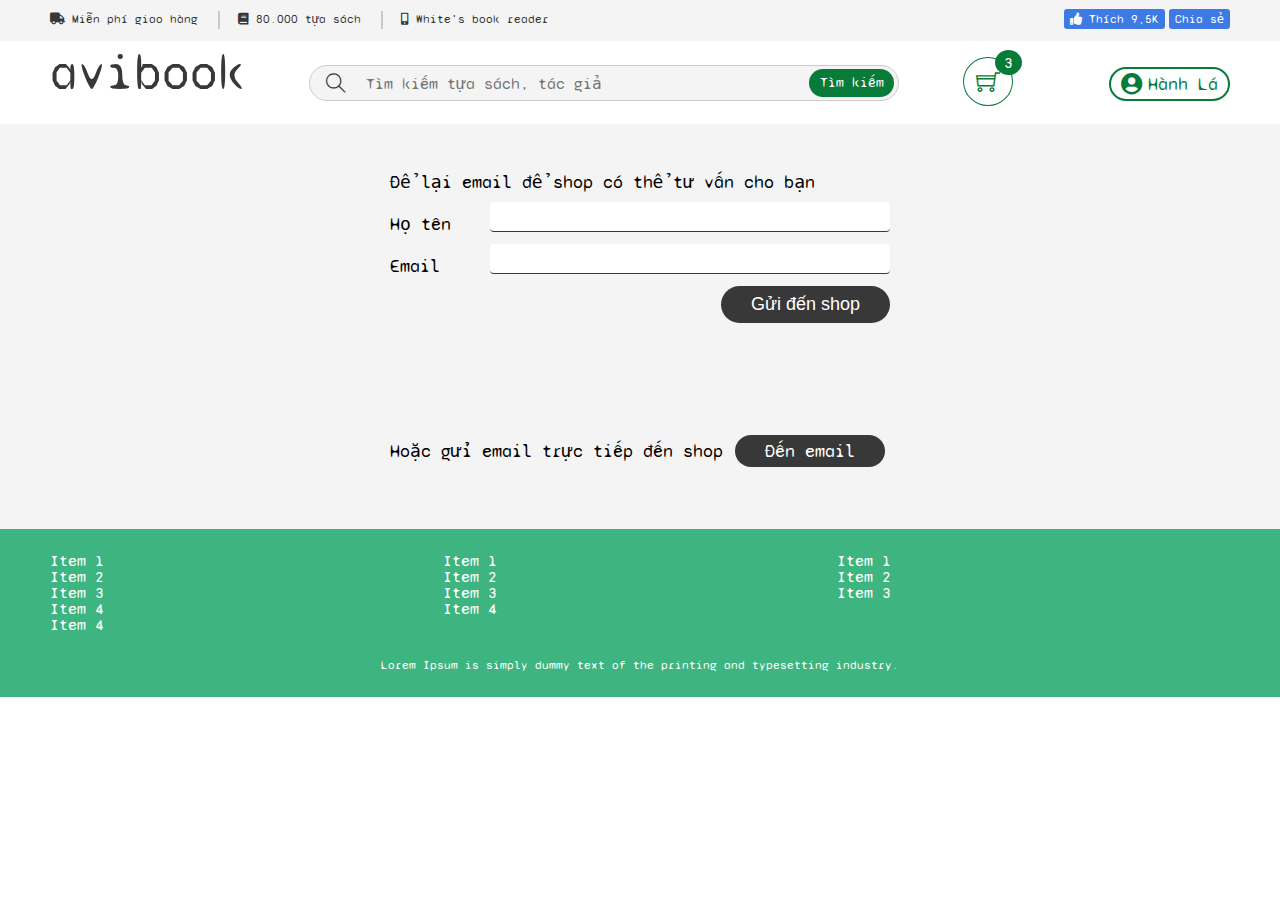
<file: pages/contact.html>
<!DOCTYPE html>
<html lang="en">
<head>
  <meta charset="UTF-8">
  <meta http-equiv="X-UA-Compatible" content="IE=edge">
  <meta name="viewport" content="width=device-width, initial-scale=1.0">
  <title>Liên hệ</title>
  <link href="https://fonts.googleapis.com/css2?family=Syne+Mono&display=swap" rel="stylesheet">
  <link rel="stylesheet" href="../assets/css/base.css">
  <link rel="stylesheet" href="../assets/css/style.css">
  <link rel="stylesheet" href="../assets/css/contact.css">
  <link rel="stylesheet" href="../assets/css/color.css">
  <link rel="stylesheet" href="../assets/icon/fontawesome-free-5.15.3-web/fontawesome-free-5.15.3-web/css/all.min.css">
  <link rel="stylesheet" href="../assets/icon/themify-icons-font/themify-icons/themify-icons.css">
</head>
<body>
  <header class="header" id="top">
    <div class="header--introduce">
        <div class="grid grid-align">
            <div class="introduce">
                <ul class="introduce-list">
                    <li class="introduce-item">
                        <i class="fas fa-truck introduce-icon"></i>
                        Miễn phí giao hàng
                        <span class="title-introduce">
                            Miễn phí giao hàng trên toàn quốc cho Đơn hàng từ 250.000đ.
                        </span>
                    </li>
                    <li class="introduce-item">
                        <i class="fas fa-book introduce-icon"></i>
                        80.000 tựa sách
                        <span class="title-introduce">
                            Với hơn 80,000 đầu sách trong mọi lĩnh vực (và tiếp tục tăng mỗi ngày), Vinabook.com tự hào là nhà sách trên mạng có số lượng đầu sách lớn nhất Việt Nam, bạn có thể tìm được bất kỳ quyển sách nào cho mọi nhu cầu đọc sách của bạn.
                        </span>
                    </li>
                    <li class="introduce-item last-item">
                        <i class="fas fa-mobile-alt"></i>
                        <a href="../pages/product.html" class="book-reader-link">
                            White's book reader
                        </a>
                        <span class="title-introduce">
                            Hơn 10,000 tựa sách và tạp chí trong thư viện sách khổng lồ của Vinabook Reader mọi lúc mọi nơi chỉ từ 825đ/ngày
                        </span>
                    </li>
                </ul>
            </div>
            <div class="react">
                <ul class="react-list">
                    <li title="Thích" class="react-item">
                        <i class="fas fa-thumbs-up react-icon"></i>
                        Thích
                        <p class="count-like">9,5K</p>
                    </li>
                    <li class="react-item">
                        <a href="../pages/product.html" class="react--share-link">Chia sẻ</a>
                    </li>
                </ul>
            </div>
        </div>
    </div>

    <div class="header--navbar">
        <div class="grid grid-align grid-navbar">
            <div class="navbar--logo">
                <a href="../index.html" class="navbar--logo-link">
                  avibook
                </a>
            </div>

            <div class="navbar--search">
                <i class="ti-search navbar--search__icon"></i>
                <input type="text" class="navbar--search__input" placeholder="Tìm kiếm tựa sách, tác giả">
                <span class="navbar--search__confirm">Tìm kiếm</span>
                <div class="suggests-search">
                    <div class="suggests-search--heading">TỪ KHÓA HOT</div>
                    <ul class="suggests-search--list">
                        <li class="suggests-search--item">
                            <a href="../pages/product.html" class="suggests-search--item-link">blockchain</a>
                        </li>
                        <li class="suggests-search--item">
                            <a href="../pages/product.html" class="suggests-search--item-link">Nguyễn Nhật Ánh</a>
                        </li>
                        <li class="suggests-search--item">
                            <a href="../pages/product.html" class="suggests-search--item-link">mắt biếc</a>
                        </li>
                        <li class="suggests-search--item">
                            <a href="../pages/product.html" class="suggests-search--item-link">kinh tế</a>
                        </li>
                        <li class="suggests-search--item">
                            <a href="../pages/product.html" class="suggests-search--item-link">ielts</a>
                        </li>
                        <li class="suggests-search--item">
                            <a href="../pages/product.html" class="suggests-search--item-link">sách du lịch</a>
                        </li>
                        <li class="suggests-search--item">
                            <a href="../pages/product.html" class="suggests-search--item-link">hạnh phúc xanh</a>
                        </li>
                        <li class="suggests-search--item">
                            <a href="../pages/product.html" class="suggests-search--item-link">blockchain</a>
                        </li>
                        <li class="suggests-search--item">
                            <a href="../pages/product.html" class="suggests-search--item-link">bạn sinh ra để sống</a>
                        </li>
                        <li class="suggests-search--item">
                            <a href="../pages/product.html" class="suggests-search--item-link">Tony Buổi Sáng</a>
                        </li>
                        <li class="suggests-search--item">
                            <a href="../pages/product.html" class="suggests-search--item-link">đắc nhân tâm</a>
                        </li>
                        <li class="suggests-search--item">
                            <a href="../pages/product.html" class="suggests-search--item-link">tôi không thích ồn ào</a>
                        </li>
                        <li class="suggests-search--item">
                            <a href="../pages/product.html" class="suggests-search--item-link">tư duy thịnh vượng</a>
                        </li>
                    </ul>
                </div>
            </div>

            <div class="navbar--cart none-empty-cart">
                <a href="../pages/product.html" class="navbar--cart__link">
                    <i class="ti-shopping-cart navbar--cart__icon"></i>
                </a>
                <span class="item--quantity">3</span>

                <img src="../assets/img/cart-list/empty.ae55eb89.png" alt="" class="mycart--empty">

                <div class="mycart">
                    <div class="mycart--heading">GIỎ HÀNG CỦA TÔI</div>
                    <span class="mycart--buy">MUA</span>
                    <ul class="mycart--list">
                        <li class="mycart--item">
                            <input type="checkbox" name="select" id="" class="select-item">
                            <img src="../assets/img/cart-list/366626_luat-tam-thuc-giai-ma-ma-tran-vu-tru.jpg" alt="" class="mycart--item-img">
                            <div class="mycart--item-info">
                                <h4 class="item-info__name">Luật Tâm Thức - Giải Mã Ma Trận Vũ Trụ</h4>
                                <p class="item-info__author">Tác giả: Ngô Sa Thạch</p>
                                <p class="item-info__description">Phân loại: sách khoa học</p>
                            </div>
                            <div class="mycart--item-order">
                                <p class="item-order__quantity">x1</p>
                                <p class="item-order__price">240.000đ</p>
                            </div>
                        </li>
                        <li class="mycart--item">
                            <input type="checkbox" name="select" id="" class="select-item">
                            <img src="../assets/img/cart-list/366626_luat-tam-thuc-giai-ma-ma-tran-vu-tru.jpg" alt="" class="mycart--item-img">
                            <div class="mycart--item-info">
                                <h4 class="item-info__name">Luật Tâm Thức - Giải Mã Ma Trận Vũ Trụ</h4>
                                <p class="item-info__author">Tác giả: Ngô Sa Thạch</p>
                                <p class="item-info__description">Phân loại: sách khoa học</p>
                            </div>
                            <div class="mycart--item-order">
                                <p class="item-order__quantity">x1</p>
                                <p class="item-order__price">240.000đ</p>
                            </div>
                        </li>
                        <li class="mycart--item">
                            <input type="checkbox" name="select" id="" class="select-item">
                            <img src="../assets/img/cart-list/366626_luat-tam-thuc-giai-ma-ma-tran-vu-tru.jpg" alt="" class="mycart--item-img">
                            <div class="mycart--item-info">
                                <h4 class="item-info__name">Luật Tâm Thức - Giải Mã Ma Trận Vũ Trụ</h4>
                                <p class="item-info__author">Tác giả: Ngô Sa Thạch</p>
                                <p class="item-info__description">Phân loại: sách khoa học</p>
                            </div>
                            <div class="mycart--item-order">
                                <p class="item-order__quantity">x1</p>
                                <p class="item-order__price">240.000đ</p>
                            </div>
                        </li>
                    </ul>
                    <div class="mycart--footer">
                        <span class="mycart--viewcart">ĐẾN GIỎ HÀNG</span>
                    </div>
                </div>
            </div>

            <div class="navbar--login user">
                
                <!-- Chưa đăng nhập -->
                <span class="navbar--login__options">
                    Đăng nhập
                </span>
                <span class="separate"></span>
                <span class="navbar--login__options">
                    Đăng ký
                </span>

                <!-- Đã đăng nhập -->
                <div class="user-box">
                    <i class="fas fa-user-circle user-icon"></i>
                    <span class="navbar--login__user">
                        Hành Lá
                    </span>
                    <div class="user__menu">
                        <ul class="user__menu--list">
                            <li class="user__menu--item">
                                <a href="../pages/product.html" class="user__menu--item-link">Thông Tin Cá Nhân</a>
                            </li>
                            <li class="user__menu--item">
                                <a href="../pages/product.html" class="user__menu--item-link">Đơn Hàng</a>
                            </li>
                            <li class="user__menu--item">
                                <a href="../pages/product.html" class="user__menu--item-link">Điểm Tích Lũy(0)</a>
                            </li>
                            <li class="user__menu--item">
                                <a href="../pages/product.html" class="user__menu--item-link">Danh Sách Yêu Thích</a>
                            </li>
                            <li class="user__menu--item">
                                <a href="../pages/product.html" class="user__menu--item-link">Đăng Xuất</a>
                            </li>
                        </ul>
                    </div>
                </div>
            </div>
        </div>
    </div>
    <!-- <script type="text/javascript" src="https://itexpress.vn/js/noel.js"></script> -->
  </header>

  <div class="container">
    <div class="grid">
      <div class="grid_row">
        <div class="grid__col--4-4">
          <form class="form-info">
            <div class="form-info__group">Để lại email để shop có thể tư vấn cho bạn</div>
            <div class="form-info__group">
              <label class="form-info__group--label">Họ tên</label>
              <input type="text" class="form-info__group--input"/>
            </div>
            <div class="form-info__group">
              <label class="form-info__group--label">Email</label>
              <input type="email" class="form-info__group--input"/>
            </div>
            <!-- <div class="form-info__group">
              <label class="form-info__group--label">Nội dung</label>
              <textarea class="form-info__group--input textarea"></textarea>
            </div> -->
            <div class="form-info__group">
              <button class="form-button">
                Gửi đến shop
              </button>
            </div>
          </form>
        </div>
      </div>
      <div class="grid_row">
        <div class="grid__col--4-4">
          <form class="form-info">
            <div class="form-info__group start">
              Hoặc gửi email trực tiếp đến shop
              <a href="mailto:vy.tranthianh2412@hcmut.edu.vn" class="form-button">
                Đến email
              </a>
            </div>
          </form>
        </div>
      </div>
    </div>
  </div>
  <footer class="footer">
    <div class="footer--grid">
        <div class="footer--grid__row">
            <div class="footer--grid__col col-4">
                <div class="footer-col-tiem">
                    Item 1
                </div>
                <div class="footer-col-tiem">
                    Item 2
                </div>
                <div class="footer-col-tiem">
                    Item 3
                </div>
                <div class="footer-col-tiem">
                    Item 4
                </div>
                <div class="footer-col-tiem">
                    Item 4
                </div>
            </div>
            <div class="footer--grid__col col-4">
                <div class="footer-col-tiem">
                    Item 1
                </div>
                <div class="footer-col-tiem">
                    Item 2
                </div>
                <div class="footer-col-tiem">
                    Item 3
                </div>
                <div class="footer-col-tiem">
                    Item 4
                </div>
            </div>
            <div class="footer--grid__col col-4">
                <div class="footer-col-tiem">
                    Item 1
                </div>
                <div class="footer-col-tiem">
                    Item 2
                </div>
                <div class="footer-col-tiem">
                    Item 3
                </div>
            </div>
        </div>
        <div class="footer--grid__row">
            <div class="footer--grid__col col-12">
                <div class="footer-col-tiem footer-text">
                    Lorem Ipsum is simply dummy text of the printing and typesetting industry.
                </div>
            </div>
        </div>
    </div>
  </footer>
</body>
</html>
</file>
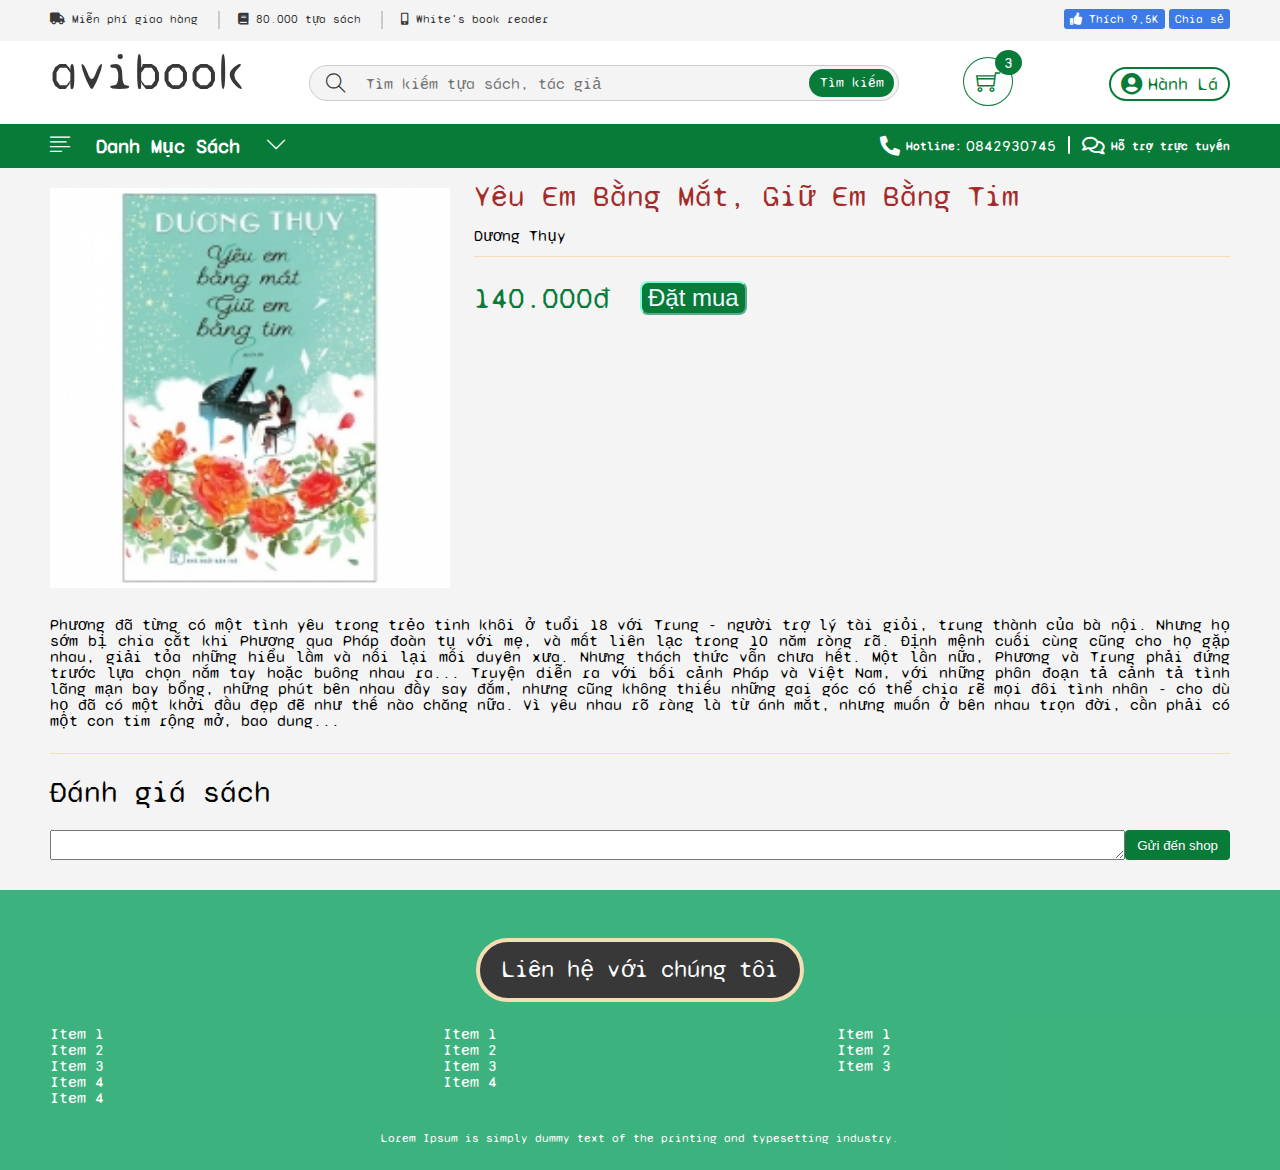
<file: pages/product.html>
<!DOCTYPE html>
<html lang="en">
<head>
  <meta charset="UTF-8">
  <meta http-equiv="X-UA-Compatible" content="IE=edge">
  <meta name="viewport" content="width=device-width, initial-scale=1.0">
  <title>Xem sản phẩm</title>
  <link href="https://fonts.googleapis.com/css2?family=Syne+Mono&display=swap" rel="stylesheet">
  <link rel="stylesheet" href="../assets/css/base.css">
  <link rel="stylesheet" href="../assets/css/style.css">
  <link rel="stylesheet" href="../assets/css/product.css">
  <link rel="stylesheet" href="../assets/css/color.css">
  <link rel="stylesheet" href="../assets/icon/fontawesome-free-5.15.3-web/fontawesome-free-5.15.3-web/css/all.min.css">
  <link rel="stylesheet" href="../assets/icon/themify-icons-font/themify-icons/themify-icons.css">
</head>
<body>
  <header class="header" id="top">
    <div class="header--introduce">
        <div class="grid grid-align">
            <div class="introduce">
                <ul class="introduce-list">
                    <li class="introduce-item">
                        <i class="fas fa-truck introduce-icon"></i>
                        Miễn phí giao hàng
                        <span class="title-introduce">
                            Miễn phí giao hàng trên toàn quốc cho Đơn hàng từ 250.000đ.
                        </span>
                    </li>
                    <li class="introduce-item">
                        <i class="fas fa-book introduce-icon"></i>
                        80.000 tựa sách
                        <span class="title-introduce">
                            Với hơn 80,000 đầu sách trong mọi lĩnh vực (và tiếp tục tăng mỗi ngày), Vinabook.com tự hào là nhà sách trên mạng có số lượng đầu sách lớn nhất Việt Nam, bạn có thể tìm được bất kỳ quyển sách nào cho mọi nhu cầu đọc sách của bạn.
                        </span>
                    </li>
                    <li class="introduce-item last-item">
                        <i class="fas fa-mobile-alt"></i>
                        <a href="#" class="book-reader-link">
                            White's book reader
                        </a>
                        <span class="title-introduce">
                            Hơn 10,000 tựa sách và tạp chí trong thư viện sách khổng lồ của Vinabook Reader mọi lúc mọi nơi chỉ từ 825đ/ngày
                        </span>
                    </li>
                </ul>
            </div>
            <div class="react">
                <ul class="react-list">
                    <li title="Thích" class="react-item">
                        <i class="fas fa-thumbs-up react-icon"></i>
                        Thích
                        <p class="count-like">9,5K</p>
                    </li>
                    <li class="react-item">
                        <a href="#" class="react--share-link">Chia sẻ</a>
                    </li>
                </ul>
            </div>
        </div>
    </div>

    <div class="header--navbar">
        <div class="grid grid-align grid-navbar">
            <div class="navbar--logo">
                <a href="../index.html" class="navbar--logo-link">
                  avibook
                </a>
            </div>

            <div class="navbar--search">
                <i class="ti-search navbar--search__icon"></i>
                <input type="text" class="navbar--search__input" placeholder="Tìm kiếm tựa sách, tác giả">
                <span class="navbar--search__confirm">Tìm kiếm</span>
                <div class="suggests-search">
                    <div class="suggests-search--heading">TỪ KHÓA HOT</div>
                    <ul class="suggests-search--list">
                        <li class="suggests-search--item">
                            <a href="#" class="suggests-search--item-link">blockchain</a>
                        </li>
                        <li class="suggests-search--item">
                            <a href="#" class="suggests-search--item-link">Nguyễn Nhật Ánh</a>
                        </li>
                        <li class="suggests-search--item">
                            <a href="#" class="suggests-search--item-link">mắt biếc</a>
                        </li>
                        <li class="suggests-search--item">
                            <a href="#" class="suggests-search--item-link">kinh tế</a>
                        </li>
                        <li class="suggests-search--item">
                            <a href="#" class="suggests-search--item-link">ielts</a>
                        </li>
                        <li class="suggests-search--item">
                            <a href="#" class="suggests-search--item-link">sách du lịch</a>
                        </li>
                        <li class="suggests-search--item">
                            <a href="#" class="suggests-search--item-link">hạnh phúc xanh</a>
                        </li>
                        <li class="suggests-search--item">
                            <a href="#" class="suggests-search--item-link">blockchain</a>
                        </li>
                        <li class="suggests-search--item">
                            <a href="#" class="suggests-search--item-link">bạn sinh ra để sống</a>
                        </li>
                        <li class="suggests-search--item">
                            <a href="#" class="suggests-search--item-link">Tony Buổi Sáng</a>
                        </li>
                        <li class="suggests-search--item">
                            <a href="#" class="suggests-search--item-link">đắc nhân tâm</a>
                        </li>
                        <li class="suggests-search--item">
                            <a href="#" class="suggests-search--item-link">tôi không thích ồn ào</a>
                        </li>
                        <li class="suggests-search--item">
                            <a href="#" class="suggests-search--item-link">tư duy thịnh vượng</a>
                        </li>
                    </ul>
                </div>
            </div>

            <div class="navbar--cart none-empty-cart">
                <a href="#" class="navbar--cart__link">
                    <i class="ti-shopping-cart navbar--cart__icon"></i>
                </a>
                <span class="item--quantity">3</span>

                <img src="../assets/img/cart-list/empty.ae55eb89.png" alt="" class="mycart--empty">

                <div class="mycart">
                    <div class="mycart--heading">GIỎ HÀNG CỦA TÔI</div>
                    <span class="mycart--buy">MUA</span>
                    <ul class="mycart--list">
                        <li class="mycart--item">
                            <input type="checkbox" name="select" id="" class="select-item">
                            <img src="../assets/img/cart-list/366626_luat-tam-thuc-giai-ma-ma-tran-vu-tru.jpg" alt="" class="mycart--item-img">
                            <div class="mycart--item-info">
                                <h4 class="item-info__name">Luật Tâm Thức - Giải Mã Ma Trận Vũ Trụ</h4>
                                <p class="item-info__author">Tác giả: Ngô Sa Thạch</p>
                                <p class="item-info__description">Phân loại: sách khoa học</p>
                            </div>
                            <div class="mycart--item-order">
                                <p class="item-order__quantity">x1</p>
                                <p class="item-order__price">240.000đ</p>
                            </div>
                        </li>
                        <li class="mycart--item">
                            <input type="checkbox" name="select" id="" class="select-item">
                            <img src="../assets/img/cart-list/366626_luat-tam-thuc-giai-ma-ma-tran-vu-tru.jpg" alt="" class="mycart--item-img">
                            <div class="mycart--item-info">
                                <h4 class="item-info__name">Luật Tâm Thức - Giải Mã Ma Trận Vũ Trụ</h4>
                                <p class="item-info__author">Tác giả: Ngô Sa Thạch</p>
                                <p class="item-info__description">Phân loại: sách khoa học</p>
                            </div>
                            <div class="mycart--item-order">
                                <p class="item-order__quantity">x1</p>
                                <p class="item-order__price">240.000đ</p>
                            </div>
                        </li>
                        <li class="mycart--item">
                            <input type="checkbox" name="select" id="" class="select-item">
                            <img src="../assets/img/cart-list/366626_luat-tam-thuc-giai-ma-ma-tran-vu-tru.jpg" alt="" class="mycart--item-img">
                            <div class="mycart--item-info">
                                <h4 class="item-info__name">Luật Tâm Thức - Giải Mã Ma Trận Vũ Trụ</h4>
                                <p class="item-info__author">Tác giả: Ngô Sa Thạch</p>
                                <p class="item-info__description">Phân loại: sách khoa học</p>
                            </div>
                            <div class="mycart--item-order">
                                <p class="item-order__quantity">x1</p>
                                <p class="item-order__price">240.000đ</p>
                            </div>
                        </li>
                    </ul>
                    <div class="mycart--footer">
                        <span class="mycart--viewcart">ĐẾN GIỎ HÀNG</span>
                    </div>
                </div>
            </div>

            <div class="navbar--login user">
                
                <!-- Chưa đăng nhập -->
                <span class="navbar--login__options">
                    Đăng nhập
                </span>
                <span class="separate"></span>
                <span class="navbar--login__options">
                    Đăng ký
                </span>

                <!-- Đã đăng nhập -->
                <div class="user-box">
                    <i class="fas fa-user-circle user-icon"></i>
                    <span class="navbar--login__user">
                        Hành Lá
                    </span>
                    <div class="user__menu">
                        <ul class="user__menu--list">
                            <li class="user__menu--item">
                                <a href="#" class="user__menu--item-link">Thông Tin Cá Nhân</a>
                            </li>
                            <li class="user__menu--item">
                                <a href="#" class="user__menu--item-link">Đơn Hàng</a>
                            </li>
                            <li class="user__menu--item">
                                <a href="#" class="user__menu--item-link">Điểm Tích Lũy(0)</a>
                            </li>
                            <li class="user__menu--item">
                                <a href="#" class="user__menu--item-link">Danh Sách Yêu Thích</a>
                            </li>
                            <li class="user__menu--item">
                                <a href="#" class="user__menu--item-link">Đăng Xuất</a>
                            </li>
                        </ul>
                    </div>
                </div>
            </div>
        </div>
    </div>
    <!-- <script type="text/javascript" src="https://itexpress.vn/js/noel.js"></script> -->
  </header>
  <div class="header--menu">
      <div class="header--menu__navbar">
          <div class="grid menu--navbar">
              <div class="menu--catalog">
                  <i class="ti-align-left menu--catalog__icon"></i>
                  <h1 class="menu--catalog__text">Danh Mục Sách</h1>
                  <i class="ti-angle-down menu--catalog__icon"></i>
              </div>
              <div class="menu--support">
                  <span class="menu--support__contact">
                      <i class="fas fa-phone-alt menu--catalog__icon"></i>
                      <p class="menu--support__text">
                          Hotline:
                          <p class="hotline">0842930745</p>
                      </p>
                      <span class="title-introduce">
                          Tổng đài chăm sóc và Hỗ trợ Khách hàng hoạt động suốt 7 ngày trong tuần
                          Thứ 2 - 7: hoạt động từ 7:30 - 20:00
                          Chủ nhật: hoạt động từ 8:00 - 17:00
                      </span>
                  </span>
                  <span class="menu--support__contact" title="Hỗ trợ trực tuyến">
                      <i class="far fa-comments menu--catalog__icon"></i>
                      <a href="../pages/contact.html" class="menu--support__text">Hỗ trợ trực tuyến</a>
                  </span>
              </div>
          </div>
      </div>
  </div>

  <div class="container">
    <div class="grid">
      <div class="grid__row">
        <div class="grid__col--4-4">
          <div class="product">
            <div class="product-info">
              <div class="product-info--img">
                <img src="../assets/img/book-container/yeu-em-bang-mat-giu-em-bang-tim.jpg" alt="book"/>
              </div>
              <div class="product-info--text">
                <div class="product-info--title">Yêu Em Bằng Mắt, Giữ Em Bằng Tim</div>
                <div class="product-info--author">Dương Thụy</div>
                <div class="product-info--price">
                  <div>140.000đ</div>
                  <button>Đặt mua</button>
                </div>
              </div>
            </div>
            <div class="product-content short">
              Phương đã từng có một tình yêu trong trẻo tinh khôi ở tuổi 18 với Trung - người trợ lý tài giỏi, trung thành của bà nội.
              Nhưng họ sớm bị chia cắt khi Phương qua Pháp đoàn tụ với mẹ, và mất liên lạc trong 10 năm ròng rã.
              Định mệnh cuối cùng cũng cho họ gặp nhau, giải tỏa những hiểu lầm và nối lại mối duyên xưa. Nhưng thách thức vẫn chưa hết.
              Một lần nữa, Phương và Trung phải đứng trước lựa chọn nắm tay hoặc buông nhau ra...
              Truyện diễn ra với bối cảnh Pháp và Việt Nam, với những phân đoạn tả cảnh tả tình lãng mạn bay bổng,
              những phút bên nhau đầy say đắm, nhưng cũng không thiếu những gai góc có thể chia rẽ mọi đôi tình nhân - cho dù họ đã có
              một khởi đầu đẹp đẽ như thế nào chăng nữa. Vì yêu nhau rõ ràng là từ ánh mắt, nhưng muốn ở bên nhau trọn đời, cần phải có
              một con tim rộng mở, bao dung...
            </div>
          </div>
        </div>
      </div>
      <div class="grid__row">
        <div class="grid__col--4-4">
          <div class="review">
            <div class="review-label">Đánh giá sách</div>
            <form class="form-review">
              <textarea class="form-review__group--input" rows="10"></textarea>
              <button class="form-button">
                Gửi đến shop
              </button>
            </form>
          </div>
      </div>
    </div>
  </div>


  <footer class="footer">
      <div class="footer--grid">
          <div class="footer--grid__row">
              <div class="footer--grid__col col-12">
                  <div class="contact-button">
                      <a href="../pages/contact.html" class="link-to-contact">
                          Liên hệ với chúng tôi
                      </a>
                  </div>
              </div>
          </div>
          <div class="footer--grid__row">
              <div class="footer--grid__col col-4">
                  <div class="footer-col-tiem">
                      Item 1
                  </div>
                  <div class="footer-col-tiem">
                      Item 2
                  </div>
                  <div class="footer-col-tiem">
                      Item 3
                  </div>
                  <div class="footer-col-tiem">
                      Item 4
                  </div>
                  <div class="footer-col-tiem">
                      Item 4
                  </div>
              </div>
              <div class="footer--grid__col col-4">
                  <div class="footer-col-tiem">
                      Item 1
                  </div>
                  <div class="footer-col-tiem">
                      Item 2
                  </div>
                  <div class="footer-col-tiem">
                      Item 3
                  </div>
                  <div class="footer-col-tiem">
                      Item 4
                  </div>
              </div>
              <div class="footer--grid__col col-4">
                  <div class="footer-col-tiem">
                      Item 1
                  </div>
                  <div class="footer-col-tiem">
                      Item 2
                  </div>
                  <div class="footer-col-tiem">
                      Item 3
                  </div>
              </div>
          </div>
          <div class="footer--grid__row">
              <div class="footer--grid__col col-12">
                  <div class="footer-col-tiem footer-text">
                      Lorem Ipsum is simply dummy text of the printing and typesetting industry.
                  </div>
              </div>
          </div>
      </div>
  </footer>
</body>
</html>
</file>
<file: assets/css/base.css>
:root {
    --white-color: #fff;
    --black-color:#000;
    --text-color: #383838;
    --header-color: #222222;
    --separate-color: #9f9d9f79;
    --primary-color: #087b39;
    --dark-orange-color: #f03737;
    --align: 1180px;
}

* {
    box-sizing: inherit;
}

::selection {
    background: rgba(255, 0, 128, 0.473);
}

html {
    font-family: 'Syne Mono', monospace;
    font-size: 62.5%;
    line-height: 1.6rem;
    box-sizing: border-box;
    margin: 0px;
    padding: 0px;
    min-width: var(--align);
    overflow-y: auto;
}

body {
    margin: 0px;
}

.grid {
    width: var(--align);
    min-width: var(--align);
    margin: 0px auto;
}

.grid__row {
    display: flex;
    flex-wrap: wrap;
}

.grid__row--2-3 {
    height: 66.6667%;
}

.grid__row--1-3 {
    height: 33.3333%;
    display: flex;
}

.grid__col {
    width: 25%;
}

.grid__col--1-4 {
    width: 25%;
}

.grid__col--2-4 {
    width: 50%;
    max-height: 100%;
}

.grid__col--1-3 {
    width: 33.3333%;
}

.grid__col--3-4 {
    width: 75%;
}

.grid__col--4-4 {
    width: 100%;
}

@keyframes fadeIn {
    from {
        transform: scale(0);
    }
    to {
        transform: scale(1);
    }
}

@keyframes appear {
    from {
        transform: scale(0.5);
    }
    to {
        transform: scale(1);
    }
}

@keyframes growth {
    from {
        height: 20%;
    }
    to {
        height: 100%;
    }
}
</file>
<file: assets/css/style.css>
a {
    text-decoration: none;
    color: var(--text-color);
}

/* header */

.header {
    width: 100%;
    height: 124px;
    margin: auto;
}

.grid-align {
    display: flex;
    justify-content: space-between;
    margin: auto;
    z-index: 2;
}

/* header introduce */

.header--introduce {
    height: 33.3333%;
    margin: auto;
    background-color: rgba(238, 238, 238, 0.637);
    display: flex;
    justify-content: space-between;
}

.header--navbar {
    height: 66.6667%;
}

.introduce {
    display: inline;
}

.introduce-list {
    padding: 0;
    display: flex;
    position: relative;
}

.introduce-item {
    list-style: none;
    font-size: 1.2rem;
    color: var(--text-color);
    position: relative;
    margin-right: 40px;
}

.book-reader-link:hover {
    text-decoration: underline;
}

.introduce-item::after {
    content: "";
    position: absolute;
    width: 2px;
    height: 18px;
    background-color: var(--separate-color);
    margin: auto 20px;
}

.last-item.introduce-item::after {
    display: none;
}

.menu--support__contact:hover > .title-introduce,
.introduce-item:hover .title-introduce {
    display: inline-block;
}

.navbar--logo-link {
    font-size: 50px;
}

.title-introduce {
    font-size: 1.4rem;
    text-align: center;
    width: 330px;
    position: absolute;
    top: 31px;
    left: 0;
    border: 1px solid rgba(170, 170, 170, 0.568);
    background-color: var(--white-color);
    border-radius: 8px;
    padding: 16px;
    box-shadow: 0px 3px 0px rgba(170, 170, 170, 0.253);
    display: none;
    animation: appear linear 0.05s;
}

.title-introduce::before {
    content: "";
    position: absolute;
    top: -22px;
    left: 60px;
    border-width: 16px 20px;
    border-style: solid;
    border-color: transparent transparent var(--white-color) transparent;
}

.react-list {
    color: var(--white-color);
    font-weight: 500;
    font-size: 1.2rem;
    list-style: none;
    display: flex;
    padding: 0;
    margin-top: 8px;
}

.react-item {
    padding: 2px 6px;
    background-color: rgba(0, 81, 222, 0.747);
    border-radius: 3px;
    margin-left: 4px;
    cursor: pointer;
}

.count-like {
    display: inline;
}

.react--share-link {
    color: var(--white-color);
}

/* header navbar */

.grid-navbar {
    padding: 24px 0px 22px;
}

/* navbar search */

.navbar--search {
    position: relative;
    width: 590px;
    height: 36px;
    display: flex;
    justify-content: space-between;
    align-items: center;
    background-color: #f4f4f4;
    border-radius: 30px;
    border: 1px solid #ccc;
    z-index: 1;
}

.navbar--search__icon {
    font-size: 2rem;
    color: var(--text-color);
    margin-left: 16px;
}

.navbar--search__input {
    font-family: 'Syne Mono', monospace;
    font-size: 1.6rem;
    width: 100%;
    height: 100%;
    line-height: 100%;
    outline: none;
    border: none;
    padding: 0 20px;
    background-color: #f4f4f4;
}

.navbar--search__confirm {
    width: 110px;
    height: 28px;
    background-color: var(--primary-color);
    border-radius: 30px;
    margin-right: 4px;
    line-height: 28px;
    text-align: center;
    font-size: 1.4rem;
    color: var(--white-color);
    cursor: pointer;
}

.navbar--search__confirm:hover {
    background-color: #057a45c7;
}

.suggests-search {
    width: 100%;
    max-height: 278px;
    overflow: hidden;
    background-color: var(--white-color);
    border: 1px solid #aaa;
    border-radius: 2px;
    position: absolute;
    top: 40px;
    left: 0px;
    padding-bottom: 10px;
    display: none;
}

.navbar--search__input:focus ~ .suggests-search {
    display: block;
}

.suggests-search--heading {
    font-size: 1.6rem;
    color: var(--separate-color);
    padding: 8px 10px;
    background-color: rgba(238, 238, 238, 0.308);
    user-select: none;
}

.suggests-search--list {
    font-size: 1.6rem;
    list-style: none;
    padding-left: 0;
    margin: 0px;
}

.suggests-search--item {
    padding: 4px 10px;
}

.suggests-search--item:hover {
    cursor: pointer;
    background-color: #eee;
}

.suggests-search--item-link {
    color: #333;
}

/* navbar cart */

.navbar--cart {
    padding: 12px 12px 8px;
    border: 1px solid var(--primary-color);
    border-radius: 50%;
    margin-top: -8px;
    margin-right: -8px;
    position: relative;
    cursor: pointer;
    z-index: 2;
}

.item--quantity {
    font-size: 1.6rem;
    color: var(--white-color);
    position: absolute;
    top: -8px;
    right: -10px;
    padding: 5px 9px 4px;
    border-radius: 50%;
    background-color: var(--primary-color);
}

.navbar--cart.none-empty-cart:hover .mycart {
    display: block;
}

.navbar--cart.empty-cart:hover .mycart--empty {
    display: block;
}

.navbar--cart__icon {
    font-size: 2.4rem;
    color: var(--primary-color);
}

/* empty cart */

.mycart--empty {
    position: absolute;
    top: 38px;
    right: -132px;
    width: 310px;
    cursor: default;
    display: none;
    transform-origin: top;
    animation: fadeIn ease-in 0.1s;
}

/* my-cart */

.mycart {
    position: absolute;
    top: 48px;
    right: -175px;
    width: 400px;
    background-color: var(--white-color);
    border: 1px solid #aaa;
    border-radius: 2px;
    cursor: default;
    display: none;
    transform-origin: top;
    animation: fadeIn ease-in 0.1s;
}

.mycart::before {
    content: "";
    position: absolute;
    top: -14px;
    width: 100%;
    height: 20px;
}

.mycart--heading {
    font-size: 1.6rem;
    color: var(--separate-color);
    padding: 12px 16px 8px;
    user-select: none;
    background-color: rgba(238, 238, 238, 0.308);
}

.mycart--buy {
    font-size: 1.6rem;
    color: var(--white-color);
    padding: 6px 18px;
    margin-top: 4px;
    margin-right: 16px;
    background-color: var(--primary-color);
    border-radius: 4px;
    position: absolute;
    top: 0px;
    right: 0px;
    cursor: pointer;
}

.mycart--buy:hover {
    background-color: #057a45c7;
}

.mycart--list {
    max-height: 228px;
    overflow: hidden;
    font-size: 1.6rem;
    list-style: none;
    margin: 0px;
    padding: 0px;
}

.mycart--item {
    display: flex;
    padding: 8px 0px;
    cursor: auto;
}

.mycart--item:hover {
    background-color: #eee;
}

.select-item {
    align-self: center;
}

.mycart--item-img {
    width: 40px;
    height: 60px;
    margin-right: 6px;
}

.item-info__name {
    margin: 0px;
    line-height: 1.6rem;
    overflow: hidden;
    display: block;
    display: -webkit-box;
    -webkit-box-orient: vertical;
    -webkit-line-clamp: 1;
}

.item-info__author {
    margin: 6px 0px 2px;
    line-height: 1.6rem;
    overflow: hidden;
    display: block;
    display: -webkit-box;
    -webkit-box-orient: vertical;
    -webkit-line-clamp: 1;
}

.item-info__description {
    margin: 0px;
    line-height: 1.6rem;
    overflow: hidden;
    display: block;
    display: -webkit-box;
    -webkit-box-orient: vertical;
    -webkit-line-clamp: 1;
}

.mycart--item-order {
    text-align: center;
    padding: 0 10px ;
    color: brown;
    font-weight: 700;
    max-width: 100px;
}

.item-order__quantity {
    padding-top: 10px;
    margin: 0px;
}

.item-order__price {
    padding-top: 10px;
    margin: 0px;
    line-height: 1.6rem;
    overflow: hidden;
    display: block;
    display: -webkit-box;
    -webkit-box-orient: vertical;
    -webkit-line-clamp: 1;
}

.mycart--footer {
    text-align: center;
    padding: 13px 8px 8px;
    background-color: rgba(238, 238, 238, 0.308);
}

.mycart--viewcart {
    font-size: 1.6rem;
    font-weight: 700;
    padding: 4px 20px;
    color: var(--white-color);
    background-color: var(--primary-color);
    border-radius: 4px;
    cursor: pointer;
}

.mycart--viewcart:hover {
    background-color: #057a45c7;
}

/* navbar login */

.navbar--login {
    font-size: 1.6rem;
    display: flex;
    justify-content: space-between;
    align-items: center;
    margin-top: -4px;
    position: relative;
}

.separate {
    display: none;
}

.navbar--login.none-user .separate {
    display: block;
    width: 1px;
    height: 16px;
    background-color: black;
    margin: 0 10px;
}

.navbar--login__options {
    display: none;
}

.navbar--login.none-user .navbar--login__options {
    cursor: pointer;
    display: inline-block;
}

.navbar--login.none-user .navbar--login__user,
.navbar--login.none-user .user-icon {
    display: none;
}

.user-box {
    display: none;
    z-index: 2;
}

.navbar--login.user .user-box {
    padding: 4px 10px;
    border: 2px solid var(--primary-color);
    border-radius: 20px;
    display: flex;
    align-items: center;
    justify-content: space-evenly;
    margin-left: 41px;
    cursor: pointer;
}

.navbar--login.user .user-box:hover {
    background-color: rgba(238, 238, 238, 0.507);
}

.user-box .user-icon {
    font-size: 2.2rem;
    margin-right: 6px;
    color: var(--primary-color);
}

.navbar--login__user {
    font-size: 1.8rem;
    color: var(--primary-color);
}

/* menu user */

.user__menu {
    width: 200px;
    position: absolute;
    top: 45px;
    right: 0px;
    padding: 10px 0;
    background-color: var(--white-color);
    border: 2px solid var(--primary-color);
    border-radius: 4px;
    z-index: 1;
    cursor: auto;
    display: none;
    transform-origin: top;
    animation: growth ease-in 0.05s;
}

.navbar--login.user .user-box:hover .user__menu {
    display: block;
}

.user__menu::before {
    content: "";
    position: absolute;
    top: -16px;
    width: 200px;
    height: 20px;
}

.user__menu::after {
    content: "";
    position: absolute;
    top: -12px;
    right: 46px;
    border-width: 6px 8px;
    border-style: solid;
    border-color: transparent transparent var(--primary-color) transparent;
}

.user__menu--list {
    padding: 0px;
    margin: 0px;
    list-style: none;
}

.user__menu--item {
    padding: 8px 10px;
}

.user__menu--item:hover {
    background-color: rgba(238, 238, 238, 0.568);
    cursor: pointer;
}

/* catalog */

.header--menu {
    width: 100%;
    background-color: rgba(238, 238, 238, 64%);
    padding-bottom: 20px;
}

.header--menu__navbar {
    width: 100%;
    background-color: var(--primary-color);
}

.menu--navbar {
    width: var(--align);
    height: 44px;
    display: flex;
    justify-content: space-between;
    align-items: center;
}

.menu--catalog {
    color: var(--white-color);
    width: 300px;
}

.menu--catalog__text {
    display: inline-block;
    margin: 0 20px;
}

.menu--catalog__icon {
    font-size: 2rem;
}

.menu--support {
    color: var(--white-color);
    /* width: 300px; */
    display: flex;
    justify-content: flex-end;
    align-items: center;
}

.menu--support .menu--support__contact:last-child {
    margin-left: 26px;
}

.menu--support__contact {
    display: flex;
    justify-content: space-around;
    align-items: center;
    position: relative;
    z-index: 1;
}

.menu--support__text {
    margin-left: 6px;
    font-size: 1.2rem;
    color: var(--white-color);
    font-weight: 700;
}

.menu--support__text + .hotline {
    font-size: 1.6rem;
    font-family: 'Syne Mono', monospace;
    margin-left: 4px;
}

.menu--support__contact:not(.menu--support__contact:last-child)::after {
    content: "";
    position: absolute;
    top: 14px;
    right: -14px;
    width: 2px;
    height: 18px;
    background-color: var(--white-color);
    border-radius: 1px;
}

.menu--support__contact:hover > .title-introduce {
    color: var(--text-color);
    top: 40px;
}

/* list object */

.object--catalog__list {
    background-color: var(--white-color);
    /* border-left: 1px solid #aaa; */
    list-style: none;
    margin: 0px;
    padding-left: 0px;
    padding-top: 8px;
}

.object--catalog__item {
    padding: 10px 0px 10px 20px;
    margin-right: 4px;
    border-bottom: 1px solid rgba(204, 204, 204, 0.274);
    border-right: 1px solid #ccc;
    border-left: 1px solid #ccc;
    transition: transform linear 0.1s;
    will-change: transform;
}

.object--catalog__item:hover {
    cursor: pointer;
    transform: translateX(4px);
    box-shadow: 0px 1px 2rem 0 rgba(0, 0, 0, 0.1);
}

.object--catalog__item:hover .object--catalog__item-link {
    color: var(--primary-color);
    font-size: 1.6rem;
    font-weight: 700;
}

.object--catalog__item-link {
    font-size: 1.4rem;
    
}

.object--catalog__item-icon {
    float: right;
    padding-right: 8px;
}

/* new line book */

.object--catalog__item-link > p {
    display: none;
}

.new-item > a > p {
    display: inline;
    margin: 0px;
    padding: 2px 8px;
    color: var(--white-color);
    font-size: 1rem;
    background-color: #ed1c24;
    border-radius: 3px;
    position: relative;
    top: -16px;
    box-shadow: 3px 5px 7px 0 rgb(109, 109, 109);
}

.new-item > a > p::after {
    content: "";
    border-width: 12px 16px;
    border-style: solid;
    border-color: transparent transparent #ed1c24 transparent;
    position: absolute;
    bottom: 0px;
    left: -6px;
    z-index: -1;
}

/* 
catalog children
*/

/* hall catalog */

.some-book {
    position: relative;
    height: 99.9999%;
    z-index: 0;
}

.some-book__link::after {
    content: "";
    position: absolute;
    bottom: 0px;
    right: 0px;
    border-width: 20px;
    border-style: solid;
    border-color: yellow rgb(240, 240, 240) rgb(240, 240, 240)  yellow;
    box-shadow: -5px -4px 6px 1px rgba(0, 0, 0, 0.534);
    transform-origin: bottom right;
    animation: fadeIn linear 0.1s;
    display: none;
}

.some-book:hover {
    transform: scale(1.02);
    z-index: 1;
}

.some-book:hover .some-book__link::after {
    display: block;
    bottom: 2px;
}

.some-book__link {
    position: relative;
}

.some-book__img {
    width: 99.9999%;
    height: 99.9999%;
}

/* CONTAINER */

.container {
    /* padding: 20px 0px; */
    background-color: rgba(238, 238, 238, 64%);
}

.container--box {
    margin: 0px 0px 20px;
}

.container--header {
    display: flex;
    justify-content: space-between;
    align-items: center;
}

.container--heading {
    margin: 24px 0px 46px;
    font-family: 'Syne Mono', monospace;
    color: var(--text-color);
}

.more-view {
    font-size: 1.4rem;
    color: var(--text-color);
    display: none;
}

.more-view-item .more-view {
    display: inline-block;
}

.more-view:hover {
    text-decoration: underline;
}

.container--content {
    display: flex;
    padding: 38px;
}

.content__frame-img {
    margin-right: 36px;
}

.content__img {
    box-shadow: 0px 0px 16px 6px rgba(0, 0, 0, 0.39);
}

.content__frame-info {
    margin-left: 18px;
    color: var(--white-color);
    width: 100%;
}

.content__frame-info--header {
    
}

.content__title {
    font-size: 2rem;
    color: var(--white-color);
    margin: 0px;
    line-height: 2rem;
    overflow: hidden;
    display: block;
    display: -webkit-box;
    -webkit-box-orient: vertical;
    -webkit-line-clamp: 1;
}

.content__author {
    font-size: 1.5rem;
    margin: 0px;
    padding: 7px 0px;
    display: inline-block;
    border-bottom: 1px solid var(--white-color);
}

.content__frame-info--description {
    border-bottom: 1px dashed var(--white-color);
}

.content__description {
    font-size: 1.5rem;
    line-height: 1.9rem;
    text-align: justify;
    overflow: hidden;
    display: block;
    display: -webkit-box;
    -webkit-box-orient: vertical;
    -webkit-line-clamp: 8;
    list-style: #333;
}

.content__frame-info--footer {
    display: flex;
    justify-content: space-between;
    align-items: center;
    margin: 15px 0px;
}

.content__price {
    display: flex;
    justify-content: space-between;
    align-items: center;
}

.content__price--discount {
    margin: 0px;
    font-size: 1.6rem;
    color: var(--white-color);
    width: 55px;
    padding: 8px 10px;
    background-color: var(--dark-orange-color);
    border-radius: 4px;
}

.content__price--previous {
    margin: 0px 20px;
    font-size: 1.5rem;
    text-decoration: line-through;
}

.content__price--current {
    margin: 0px;
    font-size: 2rem;
}


.content__purchase {
    font-size: 1.8rem;
    color: var(--black-color);
    padding: 12px;
    background-color: var(--white-color);
    border-radius: 6px;
    border: 1px solid var(--black-color);
    cursor: pointer;
}

/* ====================== */

.container--block {

}

.container--block__list {
    display: flex;
    flex-wrap: wrap;
    padding: 0px;
    margin: 0px;
    list-style: none;
}

.block__item {
    width: 281px;
    display: flex;
    flex-direction: column;
    background-color: var(--white-color);
    padding: 12px 0px 12px 12px;
    margin-bottom: 32px;
}

/* .block__item:nth-child(5), */
.block__item:nth-child(2) {
    margin-left: auto;
    margin-right: auto;
}

.block__item--link-img {
    transform: translateY(-24px);
    height: 154px;
}

.block__item--img {
    width: 90px;
    height: 154px;
    border: 1px solid #ccc;
    margin-right: 14px;
}

.block__item--info-book {
    display: flex;
    border-bottom: 1px dashed #ccc;
    padding-right: 16px;
    max-height: 150px;
}

.block__item--description {

}

.item--description__header {
}

.description--header__name {
    font-size: 1.6rem;
    font-weight: 700;
    color: var(--text-color);
    display: block;
    line-height: 1.6rem;
    overflow: hidden;
    display: -webkit-box;
    -webkit-box-orient: vertical;
    -webkit-line-clamp: 1;
}

.description--header__name:hover {
    text-decoration: underline;
}

.description--header__author {
    font-size: 1.4rem;
    color: #888;
    margin: 4px 0px 0px;
    margin-bottom: 10px;
    /* border-bottom: 1px solid #ccc; */
    display: block;
    line-height: 1.6rem;
    overflow: hidden;
    display: -webkit-box;
    -webkit-box-orient: vertical;
    -webkit-line-clamp: 1;
}

.description--text {
    max-height: 78px;

}

.description--text__link {
    border-top: 1px solid #ccc;
    padding-top: 12px;
    font-size: 1.4rem;
    text-align: justify;
    display: block;
    line-height: 1.6rem;
    overflow: hidden;
    display: -webkit-box;
    -webkit-box-orient: vertical;
    -webkit-line-clamp: 4;
}


.block__item--price {
    display: flex;
    justify-content: space-between;
    align-items: center;
    padding-top: 10px;
    padding-right: 16px;
}

.block__item--price--box {
    display: flex;
}

.price--box-previous {
    margin: 0px;
    font-size: 1.4rem;
    color: #666;
    text-decoration: line-through;
}

.price--box-current {
    margin: 0px;
    margin-left: 10px;
    font-size: 1.6rem;
    font-weight: 700;
    color: var(--dark-orange-color);
}

/* Tác giả Nổi bật */

.author {
    display: flex;
    flex-direction: column;
    padding-left: 0px;
    padding-right: 0px;
}

.content__info--author {
    display: flex;
}

.info--author-link {
    padding-left: 36px;
    padding-right: 34px;
    margin-bottom: 40px;
}

.info--author-img {
    box-shadow: 0 0 6px 0px var(--black-color);
}

.info--author-description {
    padding-right: 36px;
}

.info--author-name {
    font-size: 2rem;
    padding-bottom: 4px;
    border-bottom: 1px solid #ccc;
    color: #777;
}

.info--author-story {
    font-size: 1.4rem;
    line-height: 1.8rem;
    color: #777;
    margin-top: 22px;
    text-align: justify;
}

.info--author-story__more-view {
    float: right;
    font-size: 1.3rem;
    color: #777;
}

.content__outstanding--book {
    border-top: 1px dashed #ccc;
    padding-left: -38px;
}

.outstanding--book-list {
    margin: 16px 36px;
    list-style: none;
    padding: 0px;
    display: flex;
    justify-content: space-between;
    margin-bottom: 0px;
}

.outstanding--book-item {
    display: flex;
    height: 91px;
}

.outstanding--book-link {
    
}

.outstanding--book-img {
    width: 64px;
}

.outstanding--book-name {
    margin: 4px 10px;
    margin-bottom: 0px;
    font-size: 1.4rem;
    color: #777;
}

.outstanding--book-name:hover {
    text-decoration: underline;
}


/* library */

.lib--book-list {
    margin: 0px;
    list-style: none;
    margin-bottom: 40px;
}

.lib--book-item {
    display: flex;
    margin-bottom: 20px;
}

.lib--book-img-link {

}

.lib--book-img {
    width: 60px;
    margin-right: 18px;
}

.lib--book-info.rate .lib--book-rate{
    display: inline;
}

.lib--book-rate {
    display: none;
}

.lib--book-rate-icon {
    font-size: 1.2rem;
    color: #ffd800;
}

.lib--book-name {
    font-size: 1.6rem;
    color: var(--text-color);
    line-height: 1.8rem;
    max-height: 36px;
    overflow: hidden;
    display: block;
    display: -webkit-box;
    -webkit-box-orient: vertical;
    -webkit-line-clamp: 2;
}

.lib--book-name:hover {
    text-decoration: underline;
}

.lib--book-author {
    font-size: 1.2rem;
    color: #666;
    margin: 4px 0px;
}

.lib--book-price {

}

.lib--book-price-previous {
    display: inline;
    margin: 0px;
    font-size: 1.4rem;
    color: #666;
    text-decoration: line-through;
}

.lib--book-price-current {
    display: inline;
    margin: 0px;
    font-size: 1.7rem;
    color: var(--dark-orange-color);
    margin-left: 8px;
}


/* ================================= */
/* ========fanpage=================== */

.fanpage {
    margin-left: 40px;
    margin-bottom: 30px;
    background: linear-gradient(to bottom, rgba(0, 0, 0 ,.7) 10%, rgba(0, 0, 0, 0) 90%), url(../img/fanpages_fb/fanpage.png) no-repeat center;
    background-size: cover;
    padding: 8px;
}

.fanpage--vnb {
    display: flex;
}

a.fanpage--vnb-link {
    margin-right: 8px;
}

.fanpage--vnb-link a {
    color: var(--white-color);
    font-size: 2rem;
}

.fanpage--vnb-link a:hover {
    text-decoration: 1px underline;
}

.fanpage--vnb-link a i {
    color: rgb(138, 138, 224);
    font-size: 1.2rem;
    background-color: var(--white-color);
    border-radius: 50%;
    border: 2px solid var(--white-color);
    margin-left: 4px;
}
.fanpage--vnb-link p {
    font-size: 1.3rem;
    margin: 0px;
    color: var(--white-color);
}

.fanpage--vnb-img {
    box-shadow: 0 0 5px 0px rgba(0, 0, 0 ,.7);
}

.fanpage--active {
    margin-top: 38px;
    display: flex;
    justify-content: space-between;
}

.fanpage--active a {
    border-radius: 2px;
    font-size: 1.4rem;
    font-weight: 700;
}

.like-fanpage {
    color: var(--text-color);
    background-color: #eeeeee;
    padding: 3px 8px 2px;
}
.like-fanpage i {
    background-color: var(--white-color);
    color: rgb(79, 79, 160);
}

.share-fanpage {
    color: var(--text-color);
    padding: 3px 8px 2px;
    background-color: #eeeeee;
}
.share-fanpage i {
    color: rgb(97, 96, 96);
    font-size: 1.2rem;
}

.qr-code {
    width: 87%;
}

.qr-code-link {
}

.qr-code--img {
    width: 100%;
    margin-left: 40px;
    margin-bottom: 30px;
}



/* ================================= */
/* ========footer=================== */

.footer {
    background-color: #08a05cc7;
    padding: 24px 0;
}

.footer--grid {
    width: var(--align);
    margin: 0 auto;
}

.footer--grid__row {
    width: 100%;
    display: flex;
    justify-content: space-between;
}

.footer--grid__col {
    display: inline-block;
}

.col-4 {
    width: 33.3333%;
}

.col-12 {
    width: 100%;
}

.footer-col-tiem {
    color: var(--white-color);
    font-size: 16px;
}

.contact-button {
    margin: 24px auto;
    width: fit-content;
    border: 4px solid wheat;
    border-radius: 50px;
    background-color: var(--text-color);
}

.link-to-contact {
    display: inline-block;
    padding: 20px 22px;
    font-size: 24px;
    color: var(--white-color);
}

.footer-text {
    margin-top: 24px;
    text-align: center;
    color: var(--white-color);
    font-size: 12px;
}




.top {
    border-radius: 50%;
    position: fixed;
    z-index: 9999;
    bottom: 50px;
    right: 20px;
}
.top a i {
    border-radius: 50%;
    background-color: var(--white-color);
    color: var(--primary-color);
    font-size: 6rem;
}
</file>
<file: assets/css/color.css>
.crimson-background {
    background-color: #cf1133;
}

.orange-background {
    background-color: #fb8b41;
}

.white-background {
    background-color: #fff;
}

.dark-orange-background {
    background-color: #f03737;
}
</file>
<file: assets/icon/themify-icons-font/themify-icons/themify-icons.css>
@font-face {
	font-family: 'themify';
	src:url('fonts/themify.eot?-fvbane');
	src:url('fonts/themify.eot?#iefix-fvbane') format('embedded-opentype'),
		url('fonts/themify.woff?-fvbane') format('woff'),
		url('fonts/themify.ttf?-fvbane') format('truetype'),
		url('fonts/themify.svg?-fvbane#themify') format('svg');
	font-weight: normal;
	font-style: normal;
}

[class^="ti-"], [class*=" ti-"] {
	font-family: 'themify';
	speak: none;
	font-style: normal;
	font-weight: normal;
	font-variant: normal;
	text-transform: none;
	line-height: 1;

	/* Better Font Rendering =========== */
	-webkit-font-smoothing: antialiased;
	-moz-osx-font-smoothing: grayscale;
}

.ti-wand:before {
	content: "\e600";
}
.ti-volume:before {
	content: "\e601";
}
.ti-user:before {
	content: "\e602";
}
.ti-unlock:before {
	content: "\e603";
}
.ti-unlink:before {
	content: "\e604";
}
.ti-trash:before {
	content: "\e605";
}
.ti-thought:before {
	content: "\e606";
}
.ti-target:before {
	content: "\e607";
}
.ti-tag:before {
	content: "\e608";
}
.ti-tablet:before {
	content: "\e609";
}
.ti-star:before {
	content: "\e60a";
}
.ti-spray:before {
	content: "\e60b";
}
.ti-signal:before {
	content: "\e60c";
}
.ti-shopping-cart:before {
	content: "\e60d";
}
.ti-shopping-cart-full:before {
	content: "\e60e";
}
.ti-settings:before {
	content: "\e60f";
}
.ti-search:before {
	content: "\e610";
}
.ti-zoom-in:before {
	content: "\e611";
}
.ti-zoom-out:before {
	content: "\e612";
}
.ti-cut:before {
	content: "\e613";
}
.ti-ruler:before {
	content: "\e614";
}
.ti-ruler-pencil:before {
	content: "\e615";
}
.ti-ruler-alt:before {
	content: "\e616";
}
.ti-bookmark:before {
	content: "\e617";
}
.ti-bookmark-alt:before {
	content: "\e618";
}
.ti-reload:before {
	content: "\e619";
}
.ti-plus:before {
	content: "\e61a";
}
.ti-pin:before {
	content: "\e61b";
}
.ti-pencil:before {
	content: "\e61c";
}
.ti-pencil-alt:before {
	content: "\e61d";
}
.ti-paint-roller:before {
	content: "\e61e";
}
.ti-paint-bucket:before {
	content: "\e61f";
}
.ti-na:before {
	content: "\e620";
}
.ti-mobile:before {
	content: "\e621";
}
.ti-minus:before {
	content: "\e622";
}
.ti-medall:before {
	content: "\e623";
}
.ti-medall-alt:before {
	content: "\e624";
}
.ti-marker:before {
	content: "\e625";
}
.ti-marker-alt:before {
	content: "\e626";
}
.ti-arrow-up:before {
	content: "\e627";
}
.ti-arrow-right:before {
	content: "\e628";
}
.ti-arrow-left:before {
	content: "\e629";
}
.ti-arrow-down:before {
	content: "\e62a";
}
.ti-lock:before {
	content: "\e62b";
}
.ti-location-arrow:before {
	content: "\e62c";
}
.ti-link:before {
	content: "\e62d";
}
.ti-layout:before {
	content: "\e62e";
}
.ti-layers:before {
	content: "\e62f";
}
.ti-layers-alt:before {
	content: "\e630";
}
.ti-key:before {
	content: "\e631";
}
.ti-import:before {
	content: "\e632";
}
.ti-image:before {
	content: "\e633";
}
.ti-heart:before {
	content: "\e634";
}
.ti-heart-broken:before {
	content: "\e635";
}
.ti-hand-stop:before {
	content: "\e636";
}
.ti-hand-open:before {
	content: "\e637";
}
.ti-hand-drag:before {
	content: "\e638";
}
.ti-folder:before {
	content: "\e639";
}
.ti-flag:before {
	content: "\e63a";
}
.ti-flag-alt:before {
	content: "\e63b";
}
.ti-flag-alt-2:before {
	content: "\e63c";
}
.ti-eye:before {
	content: "\e63d";
}
.ti-export:before {
	content: "\e63e";
}
.ti-exchange-vertical:before {
	content: "\e63f";
}
.ti-desktop:before {
	content: "\e640";
}
.ti-cup:before {
	content: "\e641";
}
.ti-crown:before {
	content: "\e642";
}
.ti-comments:before {
	content: "\e643";
}
.ti-comment:before {
	content: "\e644";
}
.ti-comment-alt:before {
	content: "\e645";
}
.ti-close:before {
	content: "\e646";
}
.ti-clip:before {
	content: "\e647";
}
.ti-angle-up:before {
	content: "\e648";
}
.ti-angle-right:before {
	content: "\e649";
}
.ti-angle-left:before {
	content: "\e64a";
}
.ti-angle-down:before {
	content: "\e64b";
}
.ti-check:before {
	content: "\e64c";
}
.ti-check-box:before {
	content: "\e64d";
}
.ti-camera:before {
	content: "\e64e";
}
.ti-announcement:before {
	content: "\e64f";
}
.ti-brush:before {
	content: "\e650";
}
.ti-briefcase:before {
	content: "\e651";
}
.ti-bolt:before {
	content: "\e652";
}
.ti-bolt-alt:before {
	content: "\e653";
}
.ti-blackboard:before {
	content: "\e654";
}
.ti-bag:before {
	content: "\e655";
}
.ti-move:before {
	content: "\e656";
}
.ti-arrows-vertical:before {
	content: "\e657";
}
.ti-arrows-horizontal:before {
	content: "\e658";
}
.ti-fullscreen:before {
	content: "\e659";
}
.ti-arrow-top-right:before {
	content: "\e65a";
}
.ti-arrow-top-left:before {
	content: "\e65b";
}
.ti-arrow-circle-up:before {
	content: "\e65c";
}
.ti-arrow-circle-right:before {
	content: "\e65d";
}
.ti-arrow-circle-left:before {
	content: "\e65e";
}
.ti-arrow-circle-down:before {
	content: "\e65f";
}
.ti-angle-double-up:before {
	content: "\e660";
}
.ti-angle-double-right:before {
	content: "\e661";
}
.ti-angle-double-left:before {
	content: "\e662";
}
.ti-angle-double-down:before {
	content: "\e663";
}
.ti-zip:before {
	content: "\e664";
}
.ti-world:before {
	content: "\e665";
}
.ti-wheelchair:before {
	content: "\e666";
}
.ti-view-list:before {
	content: "\e667";
}
.ti-view-list-alt:before {
	content: "\e668";
}
.ti-view-grid:before {
	content: "\e669";
}
.ti-uppercase:before {
	content: "\e66a";
}
.ti-upload:before {
	content: "\e66b";
}
.ti-underline:before {
	content: "\e66c";
}
.ti-truck:before {
	content: "\e66d";
}
.ti-timer:before {
	content: "\e66e";
}
.ti-ticket:before {
	content: "\e66f";
}
.ti-thumb-up:before {
	content: "\e670";
}
.ti-thumb-down:before {
	content: "\e671";
}
.ti-text:before {
	content: "\e672";
}
.ti-stats-up:before {
	content: "\e673";
}
.ti-stats-down:before {
	content: "\e674";
}
.ti-split-v:before {
	content: "\e675";
}
.ti-split-h:before {
	content: "\e676";
}
.ti-smallcap:before {
	content: "\e677";
}
.ti-shine:before {
	content: "\e678";
}
.ti-shift-right:before {
	content: "\e679";
}
.ti-shift-left:before {
	content: "\e67a";
}
.ti-shield:before {
	content: "\e67b";
}
.ti-notepad:before {
	content: "\e67c";
}
.ti-server:before {
	content: "\e67d";
}
.ti-quote-right:before {
	content: "\e67e";
}
.ti-quote-left:before {
	content: "\e67f";
}
.ti-pulse:before {
	content: "\e680";
}
.ti-printer:before {
	content: "\e681";
}
.ti-power-off:before {
	content: "\e682";
}
.ti-plug:before {
	content: "\e683";
}
.ti-pie-chart:before {
	content: "\e684";
}
.ti-paragraph:before {
	content: "\e685";
}
.ti-panel:before {
	content: "\e686";
}
.ti-package:before {
	content: "\e687";
}
.ti-music:before {
	content: "\e688";
}
.ti-music-alt:before {
	content: "\e689";
}
.ti-mouse:before {
	content: "\e68a";
}
.ti-mouse-alt:before {
	content: "\e68b";
}
.ti-money:before {
	content: "\e68c";
}
.ti-microphone:before {
	content: "\e68d";
}
.ti-menu:before {
	content: "\e68e";
}
.ti-menu-alt:before {
	content: "\e68f";
}
.ti-map:before {
	content: "\e690";
}
.ti-map-alt:before {
	content: "\e691";
}
.ti-loop:before {
	content: "\e692";
}
.ti-location-pin:before {
	content: "\e693";
}
.ti-list:before {
	content: "\e694";
}
.ti-light-bulb:before {
	content: "\e695";
}
.ti-Italic:before {
	content: "\e696";
}
.ti-info:before {
	content: "\e697";
}
.ti-infinite:before {
	content: "\e698";
}
.ti-id-badge:before {
	content: "\e699";
}
.ti-hummer:before {
	content: "\e69a";
}
.ti-home:before {
	content: "\e69b";
}
.ti-help:before {
	content: "\e69c";
}
.ti-headphone:before {
	content: "\e69d";
}
.ti-harddrives:before {
	content: "\e69e";
}
.ti-harddrive:before {
	content: "\e69f";
}
.ti-gift:before {
	content: "\e6a0";
}
.ti-game:before {
	content: "\e6a1";
}
.ti-filter:before {
	content: "\e6a2";
}
.ti-files:before {
	content: "\e6a3";
}
.ti-file:before {
	content: "\e6a4";
}
.ti-eraser:before {
	content: "\e6a5";
}
.ti-envelope:before {
	content: "\e6a6";
}
.ti-download:before {
	content: "\e6a7";
}
.ti-direction:before {
	content: "\e6a8";
}
.ti-direction-alt:before {
	content: "\e6a9";
}
.ti-dashboard:before {
	content: "\e6aa";
}
.ti-control-stop:before {
	content: "\e6ab";
}
.ti-control-shuffle:before {
	content: "\e6ac";
}
.ti-control-play:before {
	content: "\e6ad";
}
.ti-control-pause:before {
	content: "\e6ae";
}
.ti-control-forward:before {
	content: "\e6af";
}
.ti-control-backward:before {
	content: "\e6b0";
}
.ti-cloud:before {
	content: "\e6b1";
}
.ti-cloud-up:before {
	content: "\e6b2";
}
.ti-cloud-down:before {
	content: "\e6b3";
}
.ti-clipboard:before {
	content: "\e6b4";
}
.ti-car:before {
	content: "\e6b5";
}
.ti-calendar:before {
	content: "\e6b6";
}
.ti-book:before {
	content: "\e6b7";
}
.ti-bell:before {
	content: "\e6b8";
}
.ti-basketball:before {
	content: "\e6b9";
}
.ti-bar-chart:before {
	content: "\e6ba";
}
.ti-bar-chart-alt:before {
	content: "\e6bb";
}
.ti-back-right:before {
	content: "\e6bc";
}
.ti-back-left:before {
	content: "\e6bd";
}
.ti-arrows-corner:before {
	content: "\e6be";
}
.ti-archive:before {
	content: "\e6bf";
}
.ti-anchor:before {
	content: "\e6c0";
}
.ti-align-right:before {
	content: "\e6c1";
}
.ti-align-left:before {
	content: "\e6c2";
}
.ti-align-justify:before {
	content: "\e6c3";
}
.ti-align-center:before {
	content: "\e6c4";
}
.ti-alert:before {
	content: "\e6c5";
}
.ti-alarm-clock:before {
	content: "\e6c6";
}
.ti-agenda:before {
	content: "\e6c7";
}
.ti-write:before {
	content: "\e6c8";
}
.ti-window:before {
	content: "\e6c9";
}
.ti-widgetized:before {
	content: "\e6ca";
}
.ti-widget:before {
	content: "\e6cb";
}
.ti-widget-alt:before {
	content: "\e6cc";
}
.ti-wallet:before {
	content: "\e6cd";
}
.ti-video-clapper:before {
	content: "\e6ce";
}
.ti-video-camera:before {
	content: "\e6cf";
}
.ti-vector:before {
	content: "\e6d0";
}
.ti-themify-logo:before {
	content: "\e6d1";
}
.ti-themify-favicon:before {
	content: "\e6d2";
}
.ti-themify-favicon-alt:before {
	content: "\e6d3";
}
.ti-support:before {
	content: "\e6d4";
}
.ti-stamp:before {
	content: "\e6d5";
}
.ti-split-v-alt:before {
	content: "\e6d6";
}
.ti-slice:before {
	content: "\e6d7";
}
.ti-shortcode:before {
	content: "\e6d8";
}
.ti-shift-right-alt:before {
	content: "\e6d9";
}
.ti-shift-left-alt:before {
	content: "\e6da";
}
.ti-ruler-alt-2:before {
	content: "\e6db";
}
.ti-receipt:before {
	content: "\e6dc";
}
.ti-pin2:before {
	content: "\e6dd";
}
.ti-pin-alt:before {
	content: "\e6de";
}
.ti-pencil-alt2:before {
	content: "\e6df";
}
.ti-palette:before {
	content: "\e6e0";
}
.ti-more:before {
	content: "\e6e1";
}
.ti-more-alt:before {
	content: "\e6e2";
}
.ti-microphone-alt:before {
	content: "\e6e3";
}
.ti-magnet:before {
	content: "\e6e4";
}
.ti-line-double:before {
	content: "\e6e5";
}
.ti-line-dotted:before {
	content: "\e6e6";
}
.ti-line-dashed:before {
	content: "\e6e7";
}
.ti-layout-width-full:before {
	content: "\e6e8";
}
.ti-layout-width-default:before {
	content: "\e6e9";
}
.ti-layout-width-default-alt:before {
	content: "\e6ea";
}
.ti-layout-tab:before {
	content: "\e6eb";
}
.ti-layout-tab-window:before {
	content: "\e6ec";
}
.ti-layout-tab-v:before {
	content: "\e6ed";
}
.ti-layout-tab-min:before {
	content: "\e6ee";
}
.ti-layout-slider:before {
	content: "\e6ef";
}
.ti-layout-slider-alt:before {
	content: "\e6f0";
}
.ti-layout-sidebar-right:before {
	content: "\e6f1";
}
.ti-layout-sidebar-none:before {
	content: "\e6f2";
}
.ti-layout-sidebar-left:before {
	content: "\e6f3";
}
.ti-layout-placeholder:before {
	content: "\e6f4";
}
.ti-layout-menu:before {
	content: "\e6f5";
}
.ti-layout-menu-v:before {
	content: "\e6f6";
}
.ti-layout-menu-separated:before {
	content: "\e6f7";
}
.ti-layout-menu-full:before {
	content: "\e6f8";
}
.ti-layout-media-right-alt:before {
	content: "\e6f9";
}
.ti-layout-media-right:before {
	content: "\e6fa";
}
.ti-layout-media-overlay:before {
	content: "\e6fb";
}
.ti-layout-media-overlay-alt:before {
	content: "\e6fc";
}
.ti-layout-media-overlay-alt-2:before {
	content: "\e6fd";
}
.ti-layout-media-left-alt:before {
	content: "\e6fe";
}
.ti-layout-media-left:before {
	content: "\e6ff";
}
.ti-layout-media-center-alt:before {
	content: "\e700";
}
.ti-layout-media-center:before {
	content: "\e701";
}
.ti-layout-list-thumb:before {
	content: "\e702";
}
.ti-layout-list-thumb-alt:before {
	content: "\e703";
}
.ti-layout-list-post:before {
	content: "\e704";
}
.ti-layout-list-large-image:before {
	content: "\e705";
}
.ti-layout-line-solid:before {
	content: "\e706";
}
.ti-layout-grid4:before {
	content: "\e707";
}
.ti-layout-grid3:before {
	content: "\e708";
}
.ti-layout-grid2:before {
	content: "\e709";
}
.ti-layout-grid2-thumb:before {
	content: "\e70a";
}
.ti-layout-cta-right:before {
	content: "\e70b";
}
.ti-layout-cta-left:before {
	content: "\e70c";
}
.ti-layout-cta-center:before {
	content: "\e70d";
}
.ti-layout-cta-btn-right:before {
	content: "\e70e";
}
.ti-layout-cta-btn-left:before {
	content: "\e70f";
}
.ti-layout-column4:before {
	content: "\e710";
}
.ti-layout-column3:before {
	content: "\e711";
}
.ti-layout-column2:before {
	content: "\e712";
}
.ti-layout-accordion-separated:before {
	content: "\e713";
}
.ti-layout-accordion-merged:before {
	content: "\e714";
}
.ti-layout-accordion-list:before {
	content: "\e715";
}
.ti-ink-pen:before {
	content: "\e716";
}
.ti-info-alt:before {
	content: "\e717";
}
.ti-help-alt:before {
	content: "\e718";
}
.ti-headphone-alt:before {
	content: "\e719";
}
.ti-hand-point-up:before {
	content: "\e71a";
}
.ti-hand-point-right:before {
	content: "\e71b";
}
.ti-hand-point-left:before {
	content: "\e71c";
}
.ti-hand-point-down:before {
	content: "\e71d";
}
.ti-gallery:before {
	content: "\e71e";
}
.ti-face-smile:before {
	content: "\e71f";
}
.ti-face-sad:before {
	content: "\e720";
}
.ti-credit-card:before {
	content: "\e721";
}
.ti-control-skip-forward:before {
	content: "\e722";
}
.ti-control-skip-backward:before {
	content: "\e723";
}
.ti-control-record:before {
	content: "\e724";
}
.ti-control-eject:before {
	content: "\e725";
}
.ti-comments-smiley:before {
	content: "\e726";
}
.ti-brush-alt:before {
	content: "\e727";
}
.ti-youtube:before {
	content: "\e728";
}
.ti-vimeo:before {
	content: "\e729";
}
.ti-twitter:before {
	content: "\e72a";
}
.ti-time:before {
	content: "\e72b";
}
.ti-tumblr:before {
	content: "\e72c";
}
.ti-skype:before {
	content: "\e72d";
}
.ti-share:before {
	content: "\e72e";
}
.ti-share-alt:before {
	content: "\e72f";
}
.ti-rocket:before {
	content: "\e730";
}
.ti-pinterest:before {
	content: "\e731";
}
.ti-new-window:before {
	content: "\e732";
}
.ti-microsoft:before {
	content: "\e733";
}
.ti-list-ol:before {
	content: "\e734";
}
.ti-linkedin:before {
	content: "\e735";
}
.ti-layout-sidebar-2:before {
	content: "\e736";
}
.ti-layout-grid4-alt:before {
	content: "\e737";
}
.ti-layout-grid3-alt:before {
	content: "\e738";
}
.ti-layout-grid2-alt:before {
	content: "\e739";
}
.ti-layout-column4-alt:before {
	content: "\e73a";
}
.ti-layout-column3-alt:before {
	content: "\e73b";
}
.ti-layout-column2-alt:before {
	content: "\e73c";
}
.ti-instagram:before {
	content: "\e73d";
}
.ti-google:before {
	content: "\e73e";
}
.ti-github:before {
	content: "\e73f";
}
.ti-flickr:before {
	content: "\e740";
}
.ti-facebook:before {
	content: "\e741";
}
.ti-dropbox:before {
	content: "\e742";
}
.ti-dribbble:before {
	content: "\e743";
}
.ti-apple:before {
	content: "\e744";
}
.ti-android:before {
	content: "\e745";
}
.ti-save:before {
	content: "\e746";
}
.ti-save-alt:before {
	content: "\e747";
}
.ti-yahoo:before {
	content: "\e748";
}
.ti-wordpress:before {
	content: "\e749";
}
.ti-vimeo-alt:before {
	content: "\e74a";
}
.ti-twitter-alt:before {
	content: "\e74b";
}
.ti-tumblr-alt:before {
	content: "\e74c";
}
.ti-trello:before {
	content: "\e74d";
}
.ti-stack-overflow:before {
	content: "\e74e";
}
.ti-soundcloud:before {
	content: "\e74f";
}
.ti-sharethis:before {
	content: "\e750";
}
.ti-sharethis-alt:before {
	content: "\e751";
}
.ti-reddit:before {
	content: "\e752";
}
.ti-pinterest-alt:before {
	content: "\e753";
}
.ti-microsoft-alt:before {
	content: "\e754";
}
.ti-linux:before {
	content: "\e755";
}
.ti-jsfiddle:before {
	content: "\e756";
}
.ti-joomla:before {
	content: "\e757";
}
.ti-html5:before {
	content: "\e758";
}
.ti-flickr-alt:before {
	content: "\e759";
}
.ti-email:before {
	content: "\e75a";
}
.ti-drupal:before {
	content: "\e75b";
}
.ti-dropbox-alt:before {
	content: "\e75c";
}
.ti-css3:before {
	content: "\e75d";
}
.ti-rss:before {
	content: "\e75e";
}
.ti-rss-alt:before {
	content: "\e75f";
}
</file>
<file: assets/icon/themify-icons-font/themify-icons/demo-files/demo.css>
body {
	font: normal 1em/1.5em Arial, Helvetica, sans-serif;
	max-width: 90%;
	margin: 30px auto 0;
}
h1, h3 {
	font-weight: normal;
}
h3 {
	font-size: 1.4;
	text-transform: uppercase;
	letter-spacing: 1px;
}

.icon-section {
	margin: 0 0 3em;
	clear: both;
	overflow: hidden;
}
.icon-container {
	width: 240px; 
	padding: .7em 0;
	float: left; 
	position: relative;
	text-align: left;
}
.icon-container [class^="ti-"], 
.icon-container [class*=" ti-"] {
	color: #000;
	position: absolute;
	margin-top: 3px;
	transition: .3s;
}
.icon-container:hover [class^="ti-"],
.icon-container:hover [class*=" ti-"] {
	font-size: 2.2em;
	margin-top: -5px;
}
.icon-container:hover .icon-name {
	color: #000;
}
.icon-name {
	color: #aaa;
	margin-left: 35px;
	font-size: .8em;
	transition: .3s;
}
.icon-container:hover .icon-name {
	margin-left: 45px;
}
</file>
<file: assets/icon/themify-icons-font/themify-icons/ie7/ie7.css>
.ti-wand {
	*zoom: expression(this.runtimeStyle['zoom'] = '1', this.innerHTML = '&#xe600;');
}
.ti-volume {
	*zoom: expression(this.runtimeStyle['zoom'] = '1', this.innerHTML = '&#xe601;');
}
.ti-user {
	*zoom: expression(this.runtimeStyle['zoom'] = '1', this.innerHTML = '&#xe602;');
}
.ti-unlock {
	*zoom: expression(this.runtimeStyle['zoom'] = '1', this.innerHTML = '&#xe603;');
}
.ti-unlink {
	*zoom: expression(this.runtimeStyle['zoom'] = '1', this.innerHTML = '&#xe604;');
}
.ti-trash {
	*zoom: expression(this.runtimeStyle['zoom'] = '1', this.innerHTML = '&#xe605;');
}
.ti-thought {
	*zoom: expression(this.runtimeStyle['zoom'] = '1', this.innerHTML = '&#xe606;');
}
.ti-target {
	*zoom: expression(this.runtimeStyle['zoom'] = '1', this.innerHTML = '&#xe607;');
}
.ti-tag {
	*zoom: expression(this.runtimeStyle['zoom'] = '1', this.innerHTML = '&#xe608;');
}
.ti-tablet {
	*zoom: expression(this.runtimeStyle['zoom'] = '1', this.innerHTML = '&#xe609;');
}
.ti-star {
	*zoom: expression(this.runtimeStyle['zoom'] = '1', this.innerHTML = '&#xe60a;');
}
.ti-spray {
	*zoom: expression(this.runtimeStyle['zoom'] = '1', this.innerHTML = '&#xe60b;');
}
.ti-signal {
	*zoom: expression(this.runtimeStyle['zoom'] = '1', this.innerHTML = '&#xe60c;');
}
.ti-shopping-cart {
	*zoom: expression(this.runtimeStyle['zoom'] = '1', this.innerHTML = '&#xe60d;');
}
.ti-shopping-cart-full {
	*zoom: expression(this.runtimeStyle['zoom'] = '1', this.innerHTML = '&#xe60e;');
}
.ti-settings {
	*zoom: expression(this.runtimeStyle['zoom'] = '1', this.innerHTML = '&#xe60f;');
}
.ti-search {
	*zoom: expression(this.runtimeStyle['zoom'] = '1', this.innerHTML = '&#xe610;');
}
.ti-zoom-in {
	*zoom: expression(this.runtimeStyle['zoom'] = '1', this.innerHTML = '&#xe611;');
}
.ti-zoom-out {
	*zoom: expression(this.runtimeStyle['zoom'] = '1', this.innerHTML = '&#xe612;');
}
.ti-cut {
	*zoom: expression(this.runtimeStyle['zoom'] = '1', this.innerHTML = '&#xe613;');
}
.ti-ruler {
	*zoom: expression(this.runtimeStyle['zoom'] = '1', this.innerHTML = '&#xe614;');
}
.ti-ruler-pencil {
	*zoom: expression(this.runtimeStyle['zoom'] = '1', this.innerHTML = '&#xe615;');
}
.ti-ruler-alt {
	*zoom: expression(this.runtimeStyle['zoom'] = '1', this.innerHTML = '&#xe616;');
}
.ti-bookmark {
	*zoom: expression(this.runtimeStyle['zoom'] = '1', this.innerHTML = '&#xe617;');
}
.ti-bookmark-alt {
	*zoom: expression(this.runtimeStyle['zoom'] = '1', this.innerHTML = '&#xe618;');
}
.ti-reload {
	*zoom: expression(this.runtimeStyle['zoom'] = '1', this.innerHTML = '&#xe619;');
}
.ti-plus {
	*zoom: expression(this.runtimeStyle['zoom'] = '1', this.innerHTML = '&#xe61a;');
}
.ti-pin {
	*zoom: expression(this.runtimeStyle['zoom'] = '1', this.innerHTML = '&#xe61b;');
}
.ti-pencil {
	*zoom: expression(this.runtimeStyle['zoom'] = '1', this.innerHTML = '&#xe61c;');
}
.ti-pencil-alt {
	*zoom: expression(this.runtimeStyle['zoom'] = '1', this.innerHTML = '&#xe61d;');
}
.ti-paint-roller {
	*zoom: expression(this.runtimeStyle['zoom'] = '1', this.innerHTML = '&#xe61e;');
}
.ti-paint-bucket {
	*zoom: expression(this.runtimeStyle['zoom'] = '1', this.innerHTML = '&#xe61f;');
}
.ti-na {
	*zoom: expression(this.runtimeStyle['zoom'] = '1', this.innerHTML = '&#xe620;');
}
.ti-mobile {
	*zoom: expression(this.runtimeStyle['zoom'] = '1', this.innerHTML = '&#xe621;');
}
.ti-minus {
	*zoom: expression(this.runtimeStyle['zoom'] = '1', this.innerHTML = '&#xe622;');
}
.ti-medall {
	*zoom: expression(this.runtimeStyle['zoom'] = '1', this.innerHTML = '&#xe623;');
}
.ti-medall-alt {
	*zoom: expression(this.runtimeStyle['zoom'] = '1', this.innerHTML = '&#xe624;');
}
.ti-marker {
	*zoom: expression(this.runtimeStyle['zoom'] = '1', this.innerHTML = '&#xe625;');
}
.ti-marker-alt {
	*zoom: expression(this.runtimeStyle['zoom'] = '1', this.innerHTML = '&#xe626;');
}
.ti-arrow-up {
	*zoom: expression(this.runtimeStyle['zoom'] = '1', this.innerHTML = '&#xe627;');
}
.ti-arrow-right {
	*zoom: expression(this.runtimeStyle['zoom'] = '1', this.innerHTML = '&#xe628;');
}
.ti-arrow-left {
	*zoom: expression(this.runtimeStyle['zoom'] = '1', this.innerHTML = '&#xe629;');
}
.ti-arrow-down {
	*zoom: expression(this.runtimeStyle['zoom'] = '1', this.innerHTML = '&#xe62a;');
}
.ti-lock {
	*zoom: expression(this.runtimeStyle['zoom'] = '1', this.innerHTML = '&#xe62b;');
}
.ti-location-arrow {
	*zoom: expression(this.runtimeStyle['zoom'] = '1', this.innerHTML = '&#xe62c;');
}
.ti-link {
	*zoom: expression(this.runtimeStyle['zoom'] = '1', this.innerHTML = '&#xe62d;');
}
.ti-layout {
	*zoom: expression(this.runtimeStyle['zoom'] = '1', this.innerHTML = '&#xe62e;');
}
.ti-layers {
	*zoom: expression(this.runtimeStyle['zoom'] = '1', this.innerHTML = '&#xe62f;');
}
.ti-layers-alt {
	*zoom: expression(this.runtimeStyle['zoom'] = '1', this.innerHTML = '&#xe630;');
}
.ti-key {
	*zoom: expression(this.runtimeStyle['zoom'] = '1', this.innerHTML = '&#xe631;');
}
.ti-import {
	*zoom: expression(this.runtimeStyle['zoom'] = '1', this.innerHTML = '&#xe632;');
}
.ti-image {
	*zoom: expression(this.runtimeStyle['zoom'] = '1', this.innerHTML = '&#xe633;');
}
.ti-heart {
	*zoom: expression(this.runtimeStyle['zoom'] = '1', this.innerHTML = '&#xe634;');
}
.ti-heart-broken {
	*zoom: expression(this.runtimeStyle['zoom'] = '1', this.innerHTML = '&#xe635;');
}
.ti-hand-stop {
	*zoom: expression(this.runtimeStyle['zoom'] = '1', this.innerHTML = '&#xe636;');
}
.ti-hand-open {
	*zoom: expression(this.runtimeStyle['zoom'] = '1', this.innerHTML = '&#xe637;');
}
.ti-hand-drag {
	*zoom: expression(this.runtimeStyle['zoom'] = '1', this.innerHTML = '&#xe638;');
}
.ti-folder {
	*zoom: expression(this.runtimeStyle['zoom'] = '1', this.innerHTML = '&#xe639;');
}
.ti-flag {
	*zoom: expression(this.runtimeStyle['zoom'] = '1', this.innerHTML = '&#xe63a;');
}
.ti-flag-alt {
	*zoom: expression(this.runtimeStyle['zoom'] = '1', this.innerHTML = '&#xe63b;');
}
.ti-flag-alt-2 {
	*zoom: expression(this.runtimeStyle['zoom'] = '1', this.innerHTML = '&#xe63c;');
}
.ti-eye {
	*zoom: expression(this.runtimeStyle['zoom'] = '1', this.innerHTML = '&#xe63d;');
}
.ti-export {
	*zoom: expression(this.runtimeStyle['zoom'] = '1', this.innerHTML = '&#xe63e;');
}
.ti-exchange-vertical {
	*zoom: expression(this.runtimeStyle['zoom'] = '1', this.innerHTML = '&#xe63f;');
}
.ti-desktop {
	*zoom: expression(this.runtimeStyle['zoom'] = '1', this.innerHTML = '&#xe640;');
}
.ti-cup {
	*zoom: expression(this.runtimeStyle['zoom'] = '1', this.innerHTML = '&#xe641;');
}
.ti-crown {
	*zoom: expression(this.runtimeStyle['zoom'] = '1', this.innerHTML = '&#xe642;');
}
.ti-comments {
	*zoom: expression(this.runtimeStyle['zoom'] = '1', this.innerHTML = '&#xe643;');
}
.ti-comment {
	*zoom: expression(this.runtimeStyle['zoom'] = '1', this.innerHTML = '&#xe644;');
}
.ti-comment-alt {
	*zoom: expression(this.runtimeStyle['zoom'] = '1', this.innerHTML = '&#xe645;');
}
.ti-close {
	*zoom: expression(this.runtimeStyle['zoom'] = '1', this.innerHTML = '&#xe646;');
}
.ti-clip {
	*zoom: expression(this.runtimeStyle['zoom'] = '1', this.innerHTML = '&#xe647;');
}
.ti-angle-up {
	*zoom: expression(this.runtimeStyle['zoom'] = '1', this.innerHTML = '&#xe648;');
}
.ti-angle-right {
	*zoom: expression(this.runtimeStyle['zoom'] = '1', this.innerHTML = '&#xe649;');
}
.ti-angle-left {
	*zoom: expression(this.runtimeStyle['zoom'] = '1', this.innerHTML = '&#xe64a;');
}
.ti-angle-down {
	*zoom: expression(this.runtimeStyle['zoom'] = '1', this.innerHTML = '&#xe64b;');
}
.ti-check {
	*zoom: expression(this.runtimeStyle['zoom'] = '1', this.innerHTML = '&#xe64c;');
}
.ti-check-box {
	*zoom: expression(this.runtimeStyle['zoom'] = '1', this.innerHTML = '&#xe64d;');
}
.ti-camera {
	*zoom: expression(this.runtimeStyle['zoom'] = '1', this.innerHTML = '&#xe64e;');
}
.ti-announcement {
	*zoom: expression(this.runtimeStyle['zoom'] = '1', this.innerHTML = '&#xe64f;');
}
.ti-brush {
	*zoom: expression(this.runtimeStyle['zoom'] = '1', this.innerHTML = '&#xe650;');
}
.ti-briefcase {
	*zoom: expression(this.runtimeStyle['zoom'] = '1', this.innerHTML = '&#xe651;');
}
.ti-bolt {
	*zoom: expression(this.runtimeStyle['zoom'] = '1', this.innerHTML = '&#xe652;');
}
.ti-bolt-alt {
	*zoom: expression(this.runtimeStyle['zoom'] = '1', this.innerHTML = '&#xe653;');
}
.ti-blackboard {
	*zoom: expression(this.runtimeStyle['zoom'] = '1', this.innerHTML = '&#xe654;');
}
.ti-bag {
	*zoom: expression(this.runtimeStyle['zoom'] = '1', this.innerHTML = '&#xe655;');
}
.ti-move {
	*zoom: expression(this.runtimeStyle['zoom'] = '1', this.innerHTML = '&#xe656;');
}
.ti-arrows-vertical {
	*zoom: expression(this.runtimeStyle['zoom'] = '1', this.innerHTML = '&#xe657;');
}
.ti-arrows-horizontal {
	*zoom: expression(this.runtimeStyle['zoom'] = '1', this.innerHTML = '&#xe658;');
}
.ti-fullscreen {
	*zoom: expression(this.runtimeStyle['zoom'] = '1', this.innerHTML = '&#xe659;');
}
.ti-arrow-top-right {
	*zoom: expression(this.runtimeStyle['zoom'] = '1', this.innerHTML = '&#xe65a;');
}
.ti-arrow-top-left {
	*zoom: expression(this.runtimeStyle['zoom'] = '1', this.innerHTML = '&#xe65b;');
}
.ti-arrow-circle-up {
	*zoom: expression(this.runtimeStyle['zoom'] = '1', this.innerHTML = '&#xe65c;');
}
.ti-arrow-circle-right {
	*zoom: expression(this.runtimeStyle['zoom'] = '1', this.innerHTML = '&#xe65d;');
}
.ti-arrow-circle-left {
	*zoom: expression(this.runtimeStyle['zoom'] = '1', this.innerHTML = '&#xe65e;');
}
.ti-arrow-circle-down {
	*zoom: expression(this.runtimeStyle['zoom'] = '1', this.innerHTML = '&#xe65f;');
}
.ti-angle-double-up {
	*zoom: expression(this.runtimeStyle['zoom'] = '1', this.innerHTML = '&#xe660;');
}
.ti-angle-double-right {
	*zoom: expression(this.runtimeStyle['zoom'] = '1', this.innerHTML = '&#xe661;');
}
.ti-angle-double-left {
	*zoom: expression(this.runtimeStyle['zoom'] = '1', this.innerHTML = '&#xe662;');
}
.ti-angle-double-down {
	*zoom: expression(this.runtimeStyle['zoom'] = '1', this.innerHTML = '&#xe663;');
}
.ti-zip {
	*zoom: expression(this.runtimeStyle['zoom'] = '1', this.innerHTML = '&#xe664;');
}
.ti-world {
	*zoom: expression(this.runtimeStyle['zoom'] = '1', this.innerHTML = '&#xe665;');
}
.ti-wheelchair {
	*zoom: expression(this.runtimeStyle['zoom'] = '1', this.innerHTML = '&#xe666;');
}
.ti-view-list {
	*zoom: expression(this.runtimeStyle['zoom'] = '1', this.innerHTML = '&#xe667;');
}
.ti-view-list-alt {
	*zoom: expression(this.runtimeStyle['zoom'] = '1', this.innerHTML = '&#xe668;');
}
.ti-view-grid {
	*zoom: expression(this.runtimeStyle['zoom'] = '1', this.innerHTML = '&#xe669;');
}
.ti-uppercase {
	*zoom: expression(this.runtimeStyle['zoom'] = '1', this.innerHTML = '&#xe66a;');
}
.ti-upload {
	*zoom: expression(this.runtimeStyle['zoom'] = '1', this.innerHTML = '&#xe66b;');
}
.ti-underline {
	*zoom: expression(this.runtimeStyle['zoom'] = '1', this.innerHTML = '&#xe66c;');
}
.ti-truck {
	*zoom: expression(this.runtimeStyle['zoom'] = '1', this.innerHTML = '&#xe66d;');
}
.ti-timer {
	*zoom: expression(this.runtimeStyle['zoom'] = '1', this.innerHTML = '&#xe66e;');
}
.ti-ticket {
	*zoom: expression(this.runtimeStyle['zoom'] = '1', this.innerHTML = '&#xe66f;');
}
.ti-thumb-up {
	*zoom: expression(this.runtimeStyle['zoom'] = '1', this.innerHTML = '&#xe670;');
}
.ti-thumb-down {
	*zoom: expression(this.runtimeStyle['zoom'] = '1', this.innerHTML = '&#xe671;');
}
.ti-text {
	*zoom: expression(this.runtimeStyle['zoom'] = '1', this.innerHTML = '&#xe672;');
}
.ti-stats-up {
	*zoom: expression(this.runtimeStyle['zoom'] = '1', this.innerHTML = '&#xe673;');
}
.ti-stats-down {
	*zoom: expression(this.runtimeStyle['zoom'] = '1', this.innerHTML = '&#xe674;');
}
.ti-split-v {
	*zoom: expression(this.runtimeStyle['zoom'] = '1', this.innerHTML = '&#xe675;');
}
.ti-split-h {
	*zoom: expression(this.runtimeStyle['zoom'] = '1', this.innerHTML = '&#xe676;');
}
.ti-smallcap {
	*zoom: expression(this.runtimeStyle['zoom'] = '1', this.innerHTML = '&#xe677;');
}
.ti-shine {
	*zoom: expression(this.runtimeStyle['zoom'] = '1', this.innerHTML = '&#xe678;');
}
.ti-shift-right {
	*zoom: expression(this.runtimeStyle['zoom'] = '1', this.innerHTML = '&#xe679;');
}
.ti-shift-left {
	*zoom: expression(this.runtimeStyle['zoom'] = '1', this.innerHTML = '&#xe67a;');
}
.ti-shield {
	*zoom: expression(this.runtimeStyle['zoom'] = '1', this.innerHTML = '&#xe67b;');
}
.ti-notepad {
	*zoom: expression(this.runtimeStyle['zoom'] = '1', this.innerHTML = '&#xe67c;');
}
.ti-server {
	*zoom: expression(this.runtimeStyle['zoom'] = '1', this.innerHTML = '&#xe67d;');
}
.ti-quote-right {
	*zoom: expression(this.runtimeStyle['zoom'] = '1', this.innerHTML = '&#xe67e;');
}
.ti-quote-left {
	*zoom: expression(this.runtimeStyle['zoom'] = '1', this.innerHTML = '&#xe67f;');
}
.ti-pulse {
	*zoom: expression(this.runtimeStyle['zoom'] = '1', this.innerHTML = '&#xe680;');
}
.ti-printer {
	*zoom: expression(this.runtimeStyle['zoom'] = '1', this.innerHTML = '&#xe681;');
}
.ti-power-off {
	*zoom: expression(this.runtimeStyle['zoom'] = '1', this.innerHTML = '&#xe682;');
}
.ti-plug {
	*zoom: expression(this.runtimeStyle['zoom'] = '1', this.innerHTML = '&#xe683;');
}
.ti-pie-chart {
	*zoom: expression(this.runtimeStyle['zoom'] = '1', this.innerHTML = '&#xe684;');
}
.ti-paragraph {
	*zoom: expression(this.runtimeStyle['zoom'] = '1', this.innerHTML = '&#xe685;');
}
.ti-panel {
	*zoom: expression(this.runtimeStyle['zoom'] = '1', this.innerHTML = '&#xe686;');
}
.ti-package {
	*zoom: expression(this.runtimeStyle['zoom'] = '1', this.innerHTML = '&#xe687;');
}
.ti-music {
	*zoom: expression(this.runtimeStyle['zoom'] = '1', this.innerHTML = '&#xe688;');
}
.ti-music-alt {
	*zoom: expression(this.runtimeStyle['zoom'] = '1', this.innerHTML = '&#xe689;');
}
.ti-mouse {
	*zoom: expression(this.runtimeStyle['zoom'] = '1', this.innerHTML = '&#xe68a;');
}
.ti-mouse-alt {
	*zoom: expression(this.runtimeStyle['zoom'] = '1', this.innerHTML = '&#xe68b;');
}
.ti-money {
	*zoom: expression(this.runtimeStyle['zoom'] = '1', this.innerHTML = '&#xe68c;');
}
.ti-microphone {
	*zoom: expression(this.runtimeStyle['zoom'] = '1', this.innerHTML = '&#xe68d;');
}
.ti-menu {
	*zoom: expression(this.runtimeStyle['zoom'] = '1', this.innerHTML = '&#xe68e;');
}
.ti-menu-alt {
	*zoom: expression(this.runtimeStyle['zoom'] = '1', this.innerHTML = '&#xe68f;');
}
.ti-map {
	*zoom: expression(this.runtimeStyle['zoom'] = '1', this.innerHTML = '&#xe690;');
}
.ti-map-alt {
	*zoom: expression(this.runtimeStyle['zoom'] = '1', this.innerHTML = '&#xe691;');
}
.ti-loop {
	*zoom: expression(this.runtimeStyle['zoom'] = '1', this.innerHTML = '&#xe692;');
}
.ti-location-pin {
	*zoom: expression(this.runtimeStyle['zoom'] = '1', this.innerHTML = '&#xe693;');
}
.ti-list {
	*zoom: expression(this.runtimeStyle['zoom'] = '1', this.innerHTML = '&#xe694;');
}
.ti-light-bulb {
	*zoom: expression(this.runtimeStyle['zoom'] = '1', this.innerHTML = '&#xe695;');
}
.ti-Italic {
	*zoom: expression(this.runtimeStyle['zoom'] = '1', this.innerHTML = '&#xe696;');
}
.ti-info {
	*zoom: expression(this.runtimeStyle['zoom'] = '1', this.innerHTML = '&#xe697;');
}
.ti-infinite {
	*zoom: expression(this.runtimeStyle['zoom'] = '1', this.innerHTML = '&#xe698;');
}
.ti-id-badge {
	*zoom: expression(this.runtimeStyle['zoom'] = '1', this.innerHTML = '&#xe699;');
}
.ti-hummer {
	*zoom: expression(this.runtimeStyle['zoom'] = '1', this.innerHTML = '&#xe69a;');
}
.ti-home {
	*zoom: expression(this.runtimeStyle['zoom'] = '1', this.innerHTML = '&#xe69b;');
}
.ti-help {
	*zoom: expression(this.runtimeStyle['zoom'] = '1', this.innerHTML = '&#xe69c;');
}
.ti-headphone {
	*zoom: expression(this.runtimeStyle['zoom'] = '1', this.innerHTML = '&#xe69d;');
}
.ti-harddrives {
	*zoom: expression(this.runtimeStyle['zoom'] = '1', this.innerHTML = '&#xe69e;');
}
.ti-harddrive {
	*zoom: expression(this.runtimeStyle['zoom'] = '1', this.innerHTML = '&#xe69f;');
}
.ti-gift {
	*zoom: expression(this.runtimeStyle['zoom'] = '1', this.innerHTML = '&#xe6a0;');
}
.ti-game {
	*zoom: expression(this.runtimeStyle['zoom'] = '1', this.innerHTML = '&#xe6a1;');
}
.ti-filter {
	*zoom: expression(this.runtimeStyle['zoom'] = '1', this.innerHTML = '&#xe6a2;');
}
.ti-files {
	*zoom: expression(this.runtimeStyle['zoom'] = '1', this.innerHTML = '&#xe6a3;');
}
.ti-file {
	*zoom: expression(this.runtimeStyle['zoom'] = '1', this.innerHTML = '&#xe6a4;');
}
.ti-eraser {
	*zoom: expression(this.runtimeStyle['zoom'] = '1', this.innerHTML = '&#xe6a5;');
}
.ti-envelope {
	*zoom: expression(this.runtimeStyle['zoom'] = '1', this.innerHTML = '&#xe6a6;');
}
.ti-download {
	*zoom: expression(this.runtimeStyle['zoom'] = '1', this.innerHTML = '&#xe6a7;');
}
.ti-direction {
	*zoom: expression(this.runtimeStyle['zoom'] = '1', this.innerHTML = '&#xe6a8;');
}
.ti-direction-alt {
	*zoom: expression(this.runtimeStyle['zoom'] = '1', this.innerHTML = '&#xe6a9;');
}
.ti-dashboard {
	*zoom: expression(this.runtimeStyle['zoom'] = '1', this.innerHTML = '&#xe6aa;');
}
.ti-control-stop {
	*zoom: expression(this.runtimeStyle['zoom'] = '1', this.innerHTML = '&#xe6ab;');
}
.ti-control-shuffle {
	*zoom: expression(this.runtimeStyle['zoom'] = '1', this.innerHTML = '&#xe6ac;');
}
.ti-control-play {
	*zoom: expression(this.runtimeStyle['zoom'] = '1', this.innerHTML = '&#xe6ad;');
}
.ti-control-pause {
	*zoom: expression(this.runtimeStyle['zoom'] = '1', this.innerHTML = '&#xe6ae;');
}
.ti-control-forward {
	*zoom: expression(this.runtimeStyle['zoom'] = '1', this.innerHTML = '&#xe6af;');
}
.ti-control-backward {
	*zoom: expression(this.runtimeStyle['zoom'] = '1', this.innerHTML = '&#xe6b0;');
}
.ti-cloud {
	*zoom: expression(this.runtimeStyle['zoom'] = '1', this.innerHTML = '&#xe6b1;');
}
.ti-cloud-up {
	*zoom: expression(this.runtimeStyle['zoom'] = '1', this.innerHTML = '&#xe6b2;');
}
.ti-cloud-down {
	*zoom: expression(this.runtimeStyle['zoom'] = '1', this.innerHTML = '&#xe6b3;');
}
.ti-clipboard {
	*zoom: expression(this.runtimeStyle['zoom'] = '1', this.innerHTML = '&#xe6b4;');
}
.ti-car {
	*zoom: expression(this.runtimeStyle['zoom'] = '1', this.innerHTML = '&#xe6b5;');
}
.ti-calendar {
	*zoom: expression(this.runtimeStyle['zoom'] = '1', this.innerHTML = '&#xe6b6;');
}
.ti-book {
	*zoom: expression(this.runtimeStyle['zoom'] = '1', this.innerHTML = '&#xe6b7;');
}
.ti-bell {
	*zoom: expression(this.runtimeStyle['zoom'] = '1', this.innerHTML = '&#xe6b8;');
}
.ti-basketball {
	*zoom: expression(this.runtimeStyle['zoom'] = '1', this.innerHTML = '&#xe6b9;');
}
.ti-bar-chart {
	*zoom: expression(this.runtimeStyle['zoom'] = '1', this.innerHTML = '&#xe6ba;');
}
.ti-bar-chart-alt {
	*zoom: expression(this.runtimeStyle['zoom'] = '1', this.innerHTML = '&#xe6bb;');
}
.ti-back-right {
	*zoom: expression(this.runtimeStyle['zoom'] = '1', this.innerHTML = '&#xe6bc;');
}
.ti-back-left {
	*zoom: expression(this.runtimeStyle['zoom'] = '1', this.innerHTML = '&#xe6bd;');
}
.ti-arrows-corner {
	*zoom: expression(this.runtimeStyle['zoom'] = '1', this.innerHTML = '&#xe6be;');
}
.ti-archive {
	*zoom: expression(this.runtimeStyle['zoom'] = '1', this.innerHTML = '&#xe6bf;');
}
.ti-anchor {
	*zoom: expression(this.runtimeStyle['zoom'] = '1', this.innerHTML = '&#xe6c0;');
}
.ti-align-right {
	*zoom: expression(this.runtimeStyle['zoom'] = '1', this.innerHTML = '&#xe6c1;');
}
.ti-align-left {
	*zoom: expression(this.runtimeStyle['zoom'] = '1', this.innerHTML = '&#xe6c2;');
}
.ti-align-justify {
	*zoom: expression(this.runtimeStyle['zoom'] = '1', this.innerHTML = '&#xe6c3;');
}
.ti-align-center {
	*zoom: expression(this.runtimeStyle['zoom'] = '1', this.innerHTML = '&#xe6c4;');
}
.ti-alert {
	*zoom: expression(this.runtimeStyle['zoom'] = '1', this.innerHTML = '&#xe6c5;');
}
.ti-alarm-clock {
	*zoom: expression(this.runtimeStyle['zoom'] = '1', this.innerHTML = '&#xe6c6;');
}
.ti-agenda {
	*zoom: expression(this.runtimeStyle['zoom'] = '1', this.innerHTML = '&#xe6c7;');
}
.ti-write {
	*zoom: expression(this.runtimeStyle['zoom'] = '1', this.innerHTML = '&#xe6c8;');
}
.ti-window {
	*zoom: expression(this.runtimeStyle['zoom'] = '1', this.innerHTML = '&#xe6c9;');
}
.ti-widgetized {
	*zoom: expression(this.runtimeStyle['zoom'] = '1', this.innerHTML = '&#xe6ca;');
}
.ti-widget {
	*zoom: expression(this.runtimeStyle['zoom'] = '1', this.innerHTML = '&#xe6cb;');
}
.ti-widget-alt {
	*zoom: expression(this.runtimeStyle['zoom'] = '1', this.innerHTML = '&#xe6cc;');
}
.ti-wallet {
	*zoom: expression(this.runtimeStyle['zoom'] = '1', this.innerHTML = '&#xe6cd;');
}
.ti-video-clapper {
	*zoom: expression(this.runtimeStyle['zoom'] = '1', this.innerHTML = '&#xe6ce;');
}
.ti-video-camera {
	*zoom: expression(this.runtimeStyle['zoom'] = '1', this.innerHTML = '&#xe6cf;');
}
.ti-vector {
	*zoom: expression(this.runtimeStyle['zoom'] = '1', this.innerHTML = '&#xe6d0;');
}
.ti-themify-logo {
	*zoom: expression(this.runtimeStyle['zoom'] = '1', this.innerHTML = '&#xe6d1;');
}
.ti-themify-favicon {
	*zoom: expression(this.runtimeStyle['zoom'] = '1', this.innerHTML = '&#xe6d2;');
}
.ti-themify-favicon-alt {
	*zoom: expression(this.runtimeStyle['zoom'] = '1', this.innerHTML = '&#xe6d3;');
}
.ti-support {
	*zoom: expression(this.runtimeStyle['zoom'] = '1', this.innerHTML = '&#xe6d4;');
}
.ti-stamp {
	*zoom: expression(this.runtimeStyle['zoom'] = '1', this.innerHTML = '&#xe6d5;');
}
.ti-split-v-alt {
	*zoom: expression(this.runtimeStyle['zoom'] = '1', this.innerHTML = '&#xe6d6;');
}
.ti-slice {
	*zoom: expression(this.runtimeStyle['zoom'] = '1', this.innerHTML = '&#xe6d7;');
}
.ti-shortcode {
	*zoom: expression(this.runtimeStyle['zoom'] = '1', this.innerHTML = '&#xe6d8;');
}
.ti-shift-right-alt {
	*zoom: expression(this.runtimeStyle['zoom'] = '1', this.innerHTML = '&#xe6d9;');
}
.ti-shift-left-alt {
	*zoom: expression(this.runtimeStyle['zoom'] = '1', this.innerHTML = '&#xe6da;');
}
.ti-ruler-alt-2 {
	*zoom: expression(this.runtimeStyle['zoom'] = '1', this.innerHTML = '&#xe6db;');
}
.ti-receipt {
	*zoom: expression(this.runtimeStyle['zoom'] = '1', this.innerHTML = '&#xe6dc;');
}
.ti-pin2 {
	*zoom: expression(this.runtimeStyle['zoom'] = '1', this.innerHTML = '&#xe6dd;');
}
.ti-pin-alt {
	*zoom: expression(this.runtimeStyle['zoom'] = '1', this.innerHTML = '&#xe6de;');
}
.ti-pencil-alt2 {
	*zoom: expression(this.runtimeStyle['zoom'] = '1', this.innerHTML = '&#xe6df;');
}
.ti-palette {
	*zoom: expression(this.runtimeStyle['zoom'] = '1', this.innerHTML = '&#xe6e0;');
}
.ti-more {
	*zoom: expression(this.runtimeStyle['zoom'] = '1', this.innerHTML = '&#xe6e1;');
}
.ti-more-alt {
	*zoom: expression(this.runtimeStyle['zoom'] = '1', this.innerHTML = '&#xe6e2;');
}
.ti-microphone-alt {
	*zoom: expression(this.runtimeStyle['zoom'] = '1', this.innerHTML = '&#xe6e3;');
}
.ti-magnet {
	*zoom: expression(this.runtimeStyle['zoom'] = '1', this.innerHTML = '&#xe6e4;');
}
.ti-line-double {
	*zoom: expression(this.runtimeStyle['zoom'] = '1', this.innerHTML = '&#xe6e5;');
}
.ti-line-dotted {
	*zoom: expression(this.runtimeStyle['zoom'] = '1', this.innerHTML = '&#xe6e6;');
}
.ti-line-dashed {
	*zoom: expression(this.runtimeStyle['zoom'] = '1', this.innerHTML = '&#xe6e7;');
}
.ti-layout-width-full {
	*zoom: expression(this.runtimeStyle['zoom'] = '1', this.innerHTML = '&#xe6e8;');
}
.ti-layout-width-default {
	*zoom: expression(this.runtimeStyle['zoom'] = '1', this.innerHTML = '&#xe6e9;');
}
.ti-layout-width-default-alt {
	*zoom: expression(this.runtimeStyle['zoom'] = '1', this.innerHTML = '&#xe6ea;');
}
.ti-layout-tab {
	*zoom: expression(this.runtimeStyle['zoom'] = '1', this.innerHTML = '&#xe6eb;');
}
.ti-layout-tab-window {
	*zoom: expression(this.runtimeStyle['zoom'] = '1', this.innerHTML = '&#xe6ec;');
}
.ti-layout-tab-v {
	*zoom: expression(this.runtimeStyle['zoom'] = '1', this.innerHTML = '&#xe6ed;');
}
.ti-layout-tab-min {
	*zoom: expression(this.runtimeStyle['zoom'] = '1', this.innerHTML = '&#xe6ee;');
}
.ti-layout-slider {
	*zoom: expression(this.runtimeStyle['zoom'] = '1', this.innerHTML = '&#xe6ef;');
}
.ti-layout-slider-alt {
	*zoom: expression(this.runtimeStyle['zoom'] = '1', this.innerHTML = '&#xe6f0;');
}
.ti-layout-sidebar-right {
	*zoom: expression(this.runtimeStyle['zoom'] = '1', this.innerHTML = '&#xe6f1;');
}
.ti-layout-sidebar-none {
	*zoom: expression(this.runtimeStyle['zoom'] = '1', this.innerHTML = '&#xe6f2;');
}
.ti-layout-sidebar-left {
	*zoom: expression(this.runtimeStyle['zoom'] = '1', this.innerHTML = '&#xe6f3;');
}
.ti-layout-placeholder {
	*zoom: expression(this.runtimeStyle['zoom'] = '1', this.innerHTML = '&#xe6f4;');
}
.ti-layout-menu {
	*zoom: expression(this.runtimeStyle['zoom'] = '1', this.innerHTML = '&#xe6f5;');
}
.ti-layout-menu-v {
	*zoom: expression(this.runtimeStyle['zoom'] = '1', this.innerHTML = '&#xe6f6;');
}
.ti-layout-menu-separated {
	*zoom: expression(this.runtimeStyle['zoom'] = '1', this.innerHTML = '&#xe6f7;');
}
.ti-layout-menu-full {
	*zoom: expression(this.runtimeStyle['zoom'] = '1', this.innerHTML = '&#xe6f8;');
}
.ti-layout-media-right-alt {
	*zoom: expression(this.runtimeStyle['zoom'] = '1', this.innerHTML = '&#xe6f9;');
}
.ti-layout-media-right {
	*zoom: expression(this.runtimeStyle['zoom'] = '1', this.innerHTML = '&#xe6fa;');
}
.ti-layout-media-overlay {
	*zoom: expression(this.runtimeStyle['zoom'] = '1', this.innerHTML = '&#xe6fb;');
}
.ti-layout-media-overlay-alt {
	*zoom: expression(this.runtimeStyle['zoom'] = '1', this.innerHTML = '&#xe6fc;');
}
.ti-layout-media-overlay-alt-2 {
	*zoom: expression(this.runtimeStyle['zoom'] = '1', this.innerHTML = '&#xe6fd;');
}
.ti-layout-media-left-alt {
	*zoom: expression(this.runtimeStyle['zoom'] = '1', this.innerHTML = '&#xe6fe;');
}
.ti-layout-media-left {
	*zoom: expression(this.runtimeStyle['zoom'] = '1', this.innerHTML = '&#xe6ff;');
}
.ti-layout-media-center-alt {
	*zoom: expression(this.runtimeStyle['zoom'] = '1', this.innerHTML = '&#xe700;');
}
.ti-layout-media-center {
	*zoom: expression(this.runtimeStyle['zoom'] = '1', this.innerHTML = '&#xe701;');
}
.ti-layout-list-thumb {
	*zoom: expression(this.runtimeStyle['zoom'] = '1', this.innerHTML = '&#xe702;');
}
.ti-layout-list-thumb-alt {
	*zoom: expression(this.runtimeStyle['zoom'] = '1', this.innerHTML = '&#xe703;');
}
.ti-layout-list-post {
	*zoom: expression(this.runtimeStyle['zoom'] = '1', this.innerHTML = '&#xe704;');
}
.ti-layout-list-large-image {
	*zoom: expression(this.runtimeStyle['zoom'] = '1', this.innerHTML = '&#xe705;');
}
.ti-layout-line-solid {
	*zoom: expression(this.runtimeStyle['zoom'] = '1', this.innerHTML = '&#xe706;');
}
.ti-layout-grid4 {
	*zoom: expression(this.runtimeStyle['zoom'] = '1', this.innerHTML = '&#xe707;');
}
.ti-layout-grid3 {
	*zoom: expression(this.runtimeStyle['zoom'] = '1', this.innerHTML = '&#xe708;');
}
.ti-layout-grid2 {
	*zoom: expression(this.runtimeStyle['zoom'] = '1', this.innerHTML = '&#xe709;');
}
.ti-layout-grid2-thumb {
	*zoom: expression(this.runtimeStyle['zoom'] = '1', this.innerHTML = '&#xe70a;');
}
.ti-layout-cta-right {
	*zoom: expression(this.runtimeStyle['zoom'] = '1', this.innerHTML = '&#xe70b;');
}
.ti-layout-cta-left {
	*zoom: expression(this.runtimeStyle['zoom'] = '1', this.innerHTML = '&#xe70c;');
}
.ti-layout-cta-center {
	*zoom: expression(this.runtimeStyle['zoom'] = '1', this.innerHTML = '&#xe70d;');
}
.ti-layout-cta-btn-right {
	*zoom: expression(this.runtimeStyle['zoom'] = '1', this.innerHTML = '&#xe70e;');
}
.ti-layout-cta-btn-left {
	*zoom: expression(this.runtimeStyle['zoom'] = '1', this.innerHTML = '&#xe70f;');
}
.ti-layout-column4 {
	*zoom: expression(this.runtimeStyle['zoom'] = '1', this.innerHTML = '&#xe710;');
}
.ti-layout-column3 {
	*zoom: expression(this.runtimeStyle['zoom'] = '1', this.innerHTML = '&#xe711;');
}
.ti-layout-column2 {
	*zoom: expression(this.runtimeStyle['zoom'] = '1', this.innerHTML = '&#xe712;');
}
.ti-layout-accordion-separated {
	*zoom: expression(this.runtimeStyle['zoom'] = '1', this.innerHTML = '&#xe713;');
}
.ti-layout-accordion-merged {
	*zoom: expression(this.runtimeStyle['zoom'] = '1', this.innerHTML = '&#xe714;');
}
.ti-layout-accordion-list {
	*zoom: expression(this.runtimeStyle['zoom'] = '1', this.innerHTML = '&#xe715;');
}
.ti-ink-pen {
	*zoom: expression(this.runtimeStyle['zoom'] = '1', this.innerHTML = '&#xe716;');
}
.ti-info-alt {
	*zoom: expression(this.runtimeStyle['zoom'] = '1', this.innerHTML = '&#xe717;');
}
.ti-help-alt {
	*zoom: expression(this.runtimeStyle['zoom'] = '1', this.innerHTML = '&#xe718;');
}
.ti-headphone-alt {
	*zoom: expression(this.runtimeStyle['zoom'] = '1', this.innerHTML = '&#xe719;');
}
.ti-hand-point-up {
	*zoom: expression(this.runtimeStyle['zoom'] = '1', this.innerHTML = '&#xe71a;');
}
.ti-hand-point-right {
	*zoom: expression(this.runtimeStyle['zoom'] = '1', this.innerHTML = '&#xe71b;');
}
.ti-hand-point-left {
	*zoom: expression(this.runtimeStyle['zoom'] = '1', this.innerHTML = '&#xe71c;');
}
.ti-hand-point-down {
	*zoom: expression(this.runtimeStyle['zoom'] = '1', this.innerHTML = '&#xe71d;');
}
.ti-gallery {
	*zoom: expression(this.runtimeStyle['zoom'] = '1', this.innerHTML = '&#xe71e;');
}
.ti-face-smile {
	*zoom: expression(this.runtimeStyle['zoom'] = '1', this.innerHTML = '&#xe71f;');
}
.ti-face-sad {
	*zoom: expression(this.runtimeStyle['zoom'] = '1', this.innerHTML = '&#xe720;');
}
.ti-credit-card {
	*zoom: expression(this.runtimeStyle['zoom'] = '1', this.innerHTML = '&#xe721;');
}
.ti-control-skip-forward {
	*zoom: expression(this.runtimeStyle['zoom'] = '1', this.innerHTML = '&#xe722;');
}
.ti-control-skip-backward {
	*zoom: expression(this.runtimeStyle['zoom'] = '1', this.innerHTML = '&#xe723;');
}
.ti-control-record {
	*zoom: expression(this.runtimeStyle['zoom'] = '1', this.innerHTML = '&#xe724;');
}
.ti-control-eject {
	*zoom: expression(this.runtimeStyle['zoom'] = '1', this.innerHTML = '&#xe725;');
}
.ti-comments-smiley {
	*zoom: expression(this.runtimeStyle['zoom'] = '1', this.innerHTML = '&#xe726;');
}
.ti-brush-alt {
	*zoom: expression(this.runtimeStyle['zoom'] = '1', this.innerHTML = '&#xe727;');
}
.ti-youtube {
	*zoom: expression(this.runtimeStyle['zoom'] = '1', this.innerHTML = '&#xe728;');
}
.ti-vimeo {
	*zoom: expression(this.runtimeStyle['zoom'] = '1', this.innerHTML = '&#xe729;');
}
.ti-twitter {
	*zoom: expression(this.runtimeStyle['zoom'] = '1', this.innerHTML = '&#xe72a;');
}
.ti-time {
	*zoom: expression(this.runtimeStyle['zoom'] = '1', this.innerHTML = '&#xe72b;');
}
.ti-tumblr {
	*zoom: expression(this.runtimeStyle['zoom'] = '1', this.innerHTML = '&#xe72c;');
}
.ti-skype {
	*zoom: expression(this.runtimeStyle['zoom'] = '1', this.innerHTML = '&#xe72d;');
}
.ti-share {
	*zoom: expression(this.runtimeStyle['zoom'] = '1', this.innerHTML = '&#xe72e;');
}
.ti-share-alt {
	*zoom: expression(this.runtimeStyle['zoom'] = '1', this.innerHTML = '&#xe72f;');
}
.ti-rocket {
	*zoom: expression(this.runtimeStyle['zoom'] = '1', this.innerHTML = '&#xe730;');
}
.ti-pinterest {
	*zoom: expression(this.runtimeStyle['zoom'] = '1', this.innerHTML = '&#xe731;');
}
.ti-new-window {
	*zoom: expression(this.runtimeStyle['zoom'] = '1', this.innerHTML = '&#xe732;');
}
.ti-microsoft {
	*zoom: expression(this.runtimeStyle['zoom'] = '1', this.innerHTML = '&#xe733;');
}
.ti-list-ol {
	*zoom: expression(this.runtimeStyle['zoom'] = '1', this.innerHTML = '&#xe734;');
}
.ti-linkedin {
	*zoom: expression(this.runtimeStyle['zoom'] = '1', this.innerHTML = '&#xe735;');
}
.ti-layout-sidebar-2 {
	*zoom: expression(this.runtimeStyle['zoom'] = '1', this.innerHTML = '&#xe736;');
}
.ti-layout-grid4-alt {
	*zoom: expression(this.runtimeStyle['zoom'] = '1', this.innerHTML = '&#xe737;');
}
.ti-layout-grid3-alt {
	*zoom: expression(this.runtimeStyle['zoom'] = '1', this.innerHTML = '&#xe738;');
}
.ti-layout-grid2-alt {
	*zoom: expression(this.runtimeStyle['zoom'] = '1', this.innerHTML = '&#xe739;');
}
.ti-layout-column4-alt {
	*zoom: expression(this.runtimeStyle['zoom'] = '1', this.innerHTML = '&#xe73a;');
}
.ti-layout-column3-alt {
	*zoom: expression(this.runtimeStyle['zoom'] = '1', this.innerHTML = '&#xe73b;');
}
.ti-layout-column2-alt {
	*zoom: expression(this.runtimeStyle['zoom'] = '1', this.innerHTML = '&#xe73c;');
}
.ti-instagram {
	*zoom: expression(this.runtimeStyle['zoom'] = '1', this.innerHTML = '&#xe73d;');
}
.ti-google {
	*zoom: expression(this.runtimeStyle['zoom'] = '1', this.innerHTML = '&#xe73e;');
}
.ti-github {
	*zoom: expression(this.runtimeStyle['zoom'] = '1', this.innerHTML = '&#xe73f;');
}
.ti-flickr {
	*zoom: expression(this.runtimeStyle['zoom'] = '1', this.innerHTML = '&#xe740;');
}
.ti-facebook {
	*zoom: expression(this.runtimeStyle['zoom'] = '1', this.innerHTML = '&#xe741;');
}
.ti-dropbox {
	*zoom: expression(this.runtimeStyle['zoom'] = '1', this.innerHTML = '&#xe742;');
}
.ti-dribbble {
	*zoom: expression(this.runtimeStyle['zoom'] = '1', this.innerHTML = '&#xe743;');
}
.ti-apple {
	*zoom: expression(this.runtimeStyle['zoom'] = '1', this.innerHTML = '&#xe744;');
}
.ti-android {
	*zoom: expression(this.runtimeStyle['zoom'] = '1', this.innerHTML = '&#xe745;');
}
.ti-save {
	*zoom: expression(this.runtimeStyle['zoom'] = '1', this.innerHTML = '&#xe746;');
}
.ti-save-alt {
	*zoom: expression(this.runtimeStyle['zoom'] = '1', this.innerHTML = '&#xe747;');
}
.ti-yahoo {
	*zoom: expression(this.runtimeStyle['zoom'] = '1', this.innerHTML = '&#xe748;');
}
.ti-wordpress {
	*zoom: expression(this.runtimeStyle['zoom'] = '1', this.innerHTML = '&#xe749;');
}
.ti-vimeo-alt {
	*zoom: expression(this.runtimeStyle['zoom'] = '1', this.innerHTML = '&#xe74a;');
}
.ti-twitter-alt {
	*zoom: expression(this.runtimeStyle['zoom'] = '1', this.innerHTML = '&#xe74b;');
}
.ti-tumblr-alt {
	*zoom: expression(this.runtimeStyle['zoom'] = '1', this.innerHTML = '&#xe74c;');
}
.ti-trello {
	*zoom: expression(this.runtimeStyle['zoom'] = '1', this.innerHTML = '&#xe74d;');
}
.ti-stack-overflow {
	*zoom: expression(this.runtimeStyle['zoom'] = '1', this.innerHTML = '&#xe74e;');
}
.ti-soundcloud {
	*zoom: expression(this.runtimeStyle['zoom'] = '1', this.innerHTML = '&#xe74f;');
}
.ti-sharethis {
	*zoom: expression(this.runtimeStyle['zoom'] = '1', this.innerHTML = '&#xe750;');
}
.ti-sharethis-alt {
	*zoom: expression(this.runtimeStyle['zoom'] = '1', this.innerHTML = '&#xe751;');
}
.ti-reddit {
	*zoom: expression(this.runtimeStyle['zoom'] = '1', this.innerHTML = '&#xe752;');
}
.ti-pinterest-alt {
	*zoom: expression(this.runtimeStyle['zoom'] = '1', this.innerHTML = '&#xe753;');
}
.ti-microsoft-alt {
	*zoom: expression(this.runtimeStyle['zoom'] = '1', this.innerHTML = '&#xe754;');
}
.ti-linux {
	*zoom: expression(this.runtimeStyle['zoom'] = '1', this.innerHTML = '&#xe755;');
}
.ti-jsfiddle {
	*zoom: expression(this.runtimeStyle['zoom'] = '1', this.innerHTML = '&#xe756;');
}
.ti-joomla {
	*zoom: expression(this.runtimeStyle['zoom'] = '1', this.innerHTML = '&#xe757;');
}
.ti-html5 {
	*zoom: expression(this.runtimeStyle['zoom'] = '1', this.innerHTML = '&#xe758;');
}
.ti-flickr-alt {
	*zoom: expression(this.runtimeStyle['zoom'] = '1', this.innerHTML = '&#xe759;');
}
.ti-email {
	*zoom: expression(this.runtimeStyle['zoom'] = '1', this.innerHTML = '&#xe75a;');
}
.ti-drupal {
	*zoom: expression(this.runtimeStyle['zoom'] = '1', this.innerHTML = '&#xe75b;');
}
.ti-dropbox-alt {
	*zoom: expression(this.runtimeStyle['zoom'] = '1', this.innerHTML = '&#xe75c;');
}
.ti-css3 {
	*zoom: expression(this.runtimeStyle['zoom'] = '1', this.innerHTML = '&#xe75d;');
}
.ti-rss {
	*zoom: expression(this.runtimeStyle['zoom'] = '1', this.innerHTML = '&#xe75e;');
}
.ti-rss-alt {
	*zoom: expression(this.runtimeStyle['zoom'] = '1', this.innerHTML = '&#xe75f;');
}
</file>
<file: assets/css/contact.css>
.form-info {
  width: 500px;
  margin: 0 auto;
  padding: 50px 0;
}

.form-info__group {
  width: 100%;
  display: flex;
  margin-bottom: 12px;
  align-items: flex-end;
  font-size: 18px;
}

.form-info__group.start .form-button {
  margin-left: 12px;
}

.form-info__group.start {
  align-items: center;
}

.form-info__group--label {
  width: 100px;
  font-size: 18px;
}

.form-info__group--input {
  flex: 1;
  border: none;
  border-bottom: 1px solid var(--text-color);
  font-size: 18px;
  padding: 4px;
  outline: none;
  border-radius: 4px;
}

.form-button {
  background-color: var(--text-color);
  color: var(--white-color);
  padding: 8px 30px;
  border: none;
  outline: none;
  border-radius: 50px;
  margin: 0 0 0 auto;
  font-size: 18px;
  cursor: pointer;
}
</file>
<file: assets/css/product.css>
.product {

}

.product-info--img {
  width: 400px;
  margin-right: 24px;
}
.product-info--img img {
  width: 400px;
}

.product-info--text {
  flex: 1;
}

.product-info {
  display: flex;
}

.product-info--title {
  font-size: 30px;
  color: brown;
}

.product-info--author {
  font-size: 16px;
  margin-top: 24px;
  border-bottom: 1px solid wheat;
  padding-bottom: 12px;
}

.product-info--price {
  display: flex;
  margin-top: 24px;
  align-items: center;
}

.product-info--price div {
  font-size: 30px;
  margin-right: 30px;
  color: var(--primary-color);
}

.product-info--price button {
  font-size: 24px;
  color: aliceblue;
  background-color: var(--primary-color);
  outline: none;
  border-radius: 8px;
  border-color: aquamarine;
  cursor: pointer;
}

.product-content {
  margin: 24px 0;
  font-size: 16px;
  text-align: justify;
}

.review {
  padding-bottom: 30px;
  border-top: 1px solid wheat;
}

.review-label {
  display: block;
  font-size: 30px;
  margin-top: 30px;
  margin-bottom: 30px;
}

.form-review {
  display: flex;
  width: 100%;
}
.form-button {
  height: 30px;
  padding-left: 12px;
  padding-right: 12px;
  border-radius: 4px;
  outline: none;
  border: none;
  background-color: var(--primary-color);
  color: var(--white-color);
} 

.form-review__group--input {
  flex: 1;
  height: 30px;
  /* width: 500px; */
}
</file>
